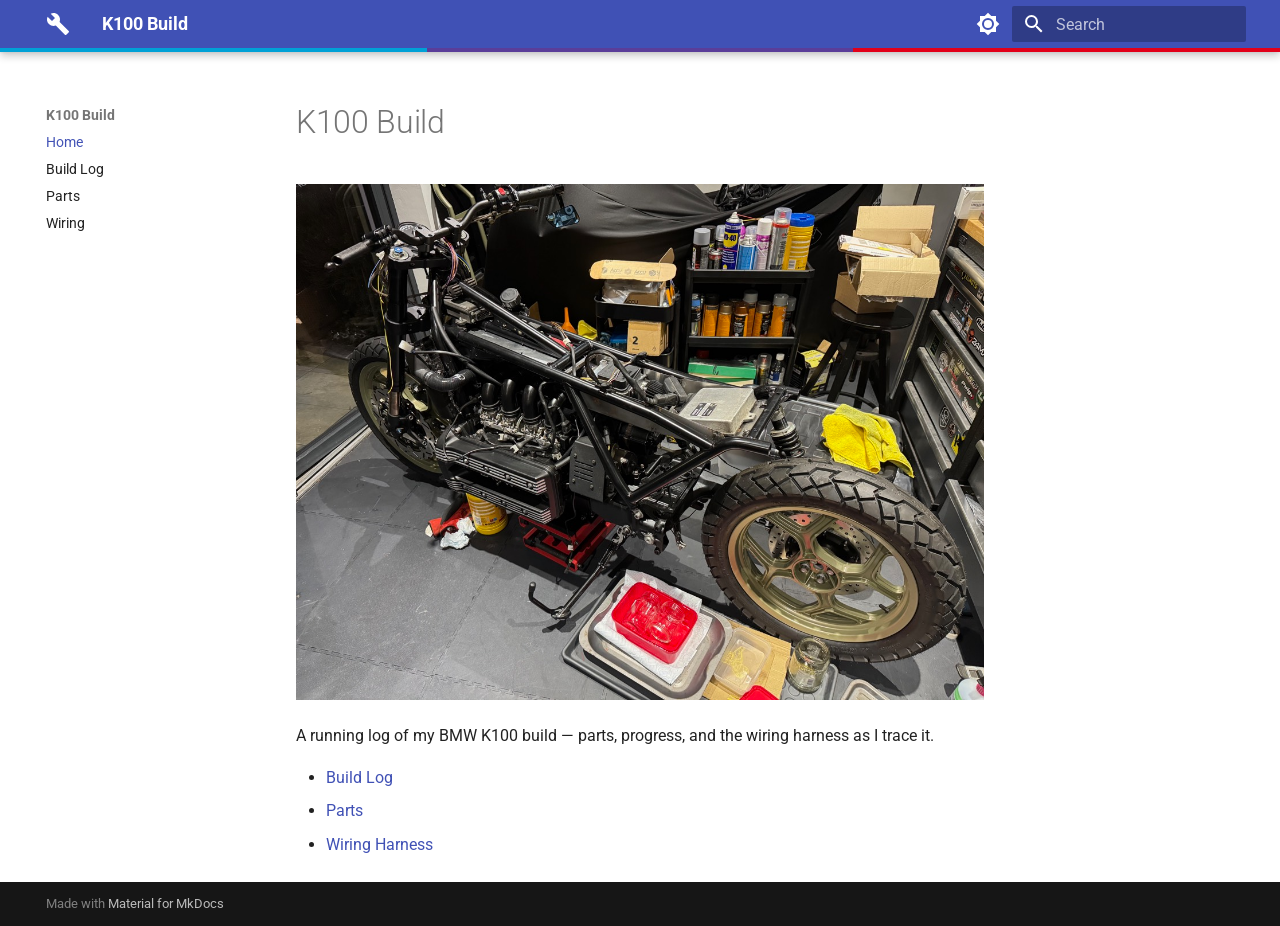
<file: index.html>
<!doctype html>
<html lang="en" class="no-js">
  <head>
    
      <meta charset="utf-8">
      <meta name="viewport" content="width=device-width,initial-scale=1">
      
      
      
      
      
        <link rel="next" href="build-log/">
      
      
        
      
      
      <link rel="icon" href="assets/favicon.svg">
      <meta name="generator" content="mkdocs-1.6.1, mkdocs-material-9.7.7">
    
    
      
        <title>K100 Build</title>
      
    
    
      <link rel="stylesheet" href="assets/stylesheets/main.ec1eaa64.min.css">
      
        
        <link rel="stylesheet" href="assets/stylesheets/palette.ab4e12ef.min.css">
      
      


    
    
      
    
    
      
        
        
        <link rel="preconnect" href="https://fonts.gstatic.com" crossorigin>
        <link rel="stylesheet" href="https://fonts.googleapis.com/css?family=Roboto:300,300i,400,400i,700,700i%7CRoboto+Mono:400,400i,700,700i&display=fallback">
        <style>:root{--md-text-font:"Roboto";--md-code-font:"Roboto Mono"}</style>
      
    
    
      <link rel="stylesheet" href="assets/site.css">
    
      <link rel="stylesheet" href="wiring/wiring.css">
    
    <script>__md_scope=new URL(".",location),__md_hash=e=>[...e].reduce(((e,_)=>(e<<5)-e+_.charCodeAt(0)),0),__md_get=(e,_=localStorage,t=__md_scope)=>JSON.parse(_.getItem(t.pathname+"."+e)),__md_set=(e,_,t=localStorage,a=__md_scope)=>{try{t.setItem(a.pathname+"."+e,JSON.stringify(_))}catch(e){}}</script>
    
      

    
    
  </head>
  
  
    
    
      
    
    
    
    
    <body dir="ltr" data-md-color-scheme="default" data-md-color-primary="indigo" data-md-color-accent="indigo">
  
    
    <input class="md-toggle" data-md-toggle="drawer" type="checkbox" id="__drawer" autocomplete="off">
    <input class="md-toggle" data-md-toggle="search" type="checkbox" id="__search" autocomplete="off">
    <label class="md-overlay" for="__drawer"></label>
    <div data-md-component="skip">
      
        
        <a href="#k100-build" class="md-skip">
          Skip to content
        </a>
      
    </div>
    <div data-md-component="announce">
      
    </div>
    
    
      

  

<header class="md-header md-header--shadow" data-md-component="header">
  <nav class="md-header__inner md-grid" aria-label="Header">
    <a href="." title="K100 Build" class="md-header__button md-logo" aria-label="K100 Build" data-md-component="logo">
      
  
  <svg xmlns="http://www.w3.org/2000/svg" viewBox="0 0 24 24"><path d="m22.7 19-9.1-9.1c.9-2.3.4-5-1.5-6.9-2-2-5-2.4-7.4-1.3L9 6 6 9 1.6 4.7C.4 7.1.9 10.1 2.9 12.1c1.9 1.9 4.6 2.4 6.9 1.5l9.1 9.1c.4.4 1 .4 1.4 0l2.3-2.3c.5-.4.5-1.1.1-1.4"/></svg>

    </a>
    <label class="md-header__button md-icon" for="__drawer">
      
      <svg xmlns="http://www.w3.org/2000/svg" viewBox="0 0 24 24"><path d="M3 6h18v2H3zm0 5h18v2H3zm0 5h18v2H3z"/></svg>
    </label>
    <div class="md-header__title" data-md-component="header-title">
      <div class="md-header__ellipsis">
        <div class="md-header__topic">
          <span class="md-ellipsis">
            K100 Build
          </span>
        </div>
        <div class="md-header__topic" data-md-component="header-topic">
          <span class="md-ellipsis">
            
              Home
            
          </span>
        </div>
      </div>
    </div>
    
      
        <form class="md-header__option" data-md-component="palette">
  
    
    
    
    <input class="md-option" data-md-color-media="" data-md-color-scheme="default" data-md-color-primary="indigo" data-md-color-accent="indigo"  aria-label="Switch to dark mode"  type="radio" name="__palette" id="__palette_0">
    
      <label class="md-header__button md-icon" title="Switch to dark mode" for="__palette_1" hidden>
        <svg xmlns="http://www.w3.org/2000/svg" viewBox="0 0 24 24"><path d="M12 8a4 4 0 0 0-4 4 4 4 0 0 0 4 4 4 4 0 0 0 4-4 4 4 0 0 0-4-4m0 10a6 6 0 0 1-6-6 6 6 0 0 1 6-6 6 6 0 0 1 6 6 6 6 0 0 1-6 6m8-9.31V4h-4.69L12 .69 8.69 4H4v4.69L.69 12 4 15.31V20h4.69L12 23.31 15.31 20H20v-4.69L23.31 12z"/></svg>
      </label>
    
  
    
    
    
    <input class="md-option" data-md-color-media="" data-md-color-scheme="slate" data-md-color-primary="indigo" data-md-color-accent="indigo"  aria-label="Switch to light mode"  type="radio" name="__palette" id="__palette_1">
    
      <label class="md-header__button md-icon" title="Switch to light mode" for="__palette_0" hidden>
        <svg xmlns="http://www.w3.org/2000/svg" viewBox="0 0 24 24"><path d="M12 18c-.89 0-1.74-.2-2.5-.55C11.56 16.5 13 14.42 13 12s-1.44-4.5-3.5-5.45C10.26 6.2 11.11 6 12 6a6 6 0 0 1 6 6 6 6 0 0 1-6 6m8-9.31V4h-4.69L12 .69 8.69 4H4v4.69L.69 12 4 15.31V20h4.69L12 23.31 15.31 20H20v-4.69L23.31 12z"/></svg>
      </label>
    
  
</form>
      
    
    
      <script>var palette=__md_get("__palette");if(palette&&palette.color){if("(prefers-color-scheme)"===palette.color.media){var media=matchMedia("(prefers-color-scheme: light)"),input=document.querySelector(media.matches?"[data-md-color-media='(prefers-color-scheme: light)']":"[data-md-color-media='(prefers-color-scheme: dark)']");palette.color.media=input.getAttribute("data-md-color-media"),palette.color.scheme=input.getAttribute("data-md-color-scheme"),palette.color.primary=input.getAttribute("data-md-color-primary"),palette.color.accent=input.getAttribute("data-md-color-accent")}for(var[key,value]of Object.entries(palette.color))document.body.setAttribute("data-md-color-"+key,value)}</script>
    
    
    
      
      
        <label class="md-header__button md-icon" for="__search">
          
          <svg xmlns="http://www.w3.org/2000/svg" viewBox="0 0 24 24"><path d="M9.5 3A6.5 6.5 0 0 1 16 9.5c0 1.61-.59 3.09-1.56 4.23l.27.27h.79l5 5-1.5 1.5-5-5v-.79l-.27-.27A6.52 6.52 0 0 1 9.5 16 6.5 6.5 0 0 1 3 9.5 6.5 6.5 0 0 1 9.5 3m0 2C7 5 5 7 5 9.5S7 14 9.5 14 14 12 14 9.5 12 5 9.5 5"/></svg>
        </label>
        <div class="md-search" data-md-component="search" role="dialog">
  <label class="md-search__overlay" for="__search"></label>
  <div class="md-search__inner" role="search">
    <form class="md-search__form" name="search">
      <input type="text" class="md-search__input" name="query" aria-label="Search" placeholder="Search" autocapitalize="off" autocorrect="off" autocomplete="off" spellcheck="false" data-md-component="search-query" required>
      <label class="md-search__icon md-icon" for="__search">
        
        <svg xmlns="http://www.w3.org/2000/svg" viewBox="0 0 24 24"><path d="M9.5 3A6.5 6.5 0 0 1 16 9.5c0 1.61-.59 3.09-1.56 4.23l.27.27h.79l5 5-1.5 1.5-5-5v-.79l-.27-.27A6.52 6.52 0 0 1 9.5 16 6.5 6.5 0 0 1 3 9.5 6.5 6.5 0 0 1 9.5 3m0 2C7 5 5 7 5 9.5S7 14 9.5 14 14 12 14 9.5 12 5 9.5 5"/></svg>
        
        <svg xmlns="http://www.w3.org/2000/svg" viewBox="0 0 24 24"><path d="M20 11v2H8l5.5 5.5-1.42 1.42L4.16 12l7.92-7.92L13.5 5.5 8 11z"/></svg>
      </label>
      <nav class="md-search__options" aria-label="Search">
        
        <button type="reset" class="md-search__icon md-icon" title="Clear" aria-label="Clear" tabindex="-1">
          
          <svg xmlns="http://www.w3.org/2000/svg" viewBox="0 0 24 24"><path d="M19 6.41 17.59 5 12 10.59 6.41 5 5 6.41 10.59 12 5 17.59 6.41 19 12 13.41 17.59 19 19 17.59 13.41 12z"/></svg>
        </button>
      </nav>
      
    </form>
    <div class="md-search__output">
      <div class="md-search__scrollwrap" tabindex="0" data-md-scrollfix>
        <div class="md-search-result" data-md-component="search-result">
          <div class="md-search-result__meta">
            Initializing search
          </div>
          <ol class="md-search-result__list" role="presentation"></ol>
        </div>
      </div>
    </div>
  </div>
</div>
      
    
    
  </nav>
  
</header>
    
    <div class="md-container" data-md-component="container">
      
      
        
          
        
      
      <main class="md-main" data-md-component="main">
        <div class="md-main__inner md-grid">
          
            
              
              <div class="md-sidebar md-sidebar--primary" data-md-component="sidebar" data-md-type="navigation" >
                <div class="md-sidebar__scrollwrap">
                  <div class="md-sidebar__inner">
                    



<nav class="md-nav md-nav--primary" aria-label="Navigation" data-md-level="0">
  <label class="md-nav__title" for="__drawer">
    <a href="." title="K100 Build" class="md-nav__button md-logo" aria-label="K100 Build" data-md-component="logo">
      
  
  <svg xmlns="http://www.w3.org/2000/svg" viewBox="0 0 24 24"><path d="m22.7 19-9.1-9.1c.9-2.3.4-5-1.5-6.9-2-2-5-2.4-7.4-1.3L9 6 6 9 1.6 4.7C.4 7.1.9 10.1 2.9 12.1c1.9 1.9 4.6 2.4 6.9 1.5l9.1 9.1c.4.4 1 .4 1.4 0l2.3-2.3c.5-.4.5-1.1.1-1.4"/></svg>

    </a>
    K100 Build
  </label>
  
  <ul class="md-nav__list" data-md-scrollfix>
    
      
      
  
  
    
  
  
  
    <li class="md-nav__item md-nav__item--active">
      
      <input class="md-nav__toggle md-toggle" type="checkbox" id="__toc">
      
      
        
      
      
      <a href="." class="md-nav__link md-nav__link--active">
        
  
  
  <span class="md-ellipsis">
    
  
    Home
  

    
  </span>
  
  

      </a>
      
    </li>
  

    
      
      
  
  
  
  
    <li class="md-nav__item">
      <a href="build-log/" class="md-nav__link">
        
  
  
  <span class="md-ellipsis">
    
  
    Build Log
  

    
  </span>
  
  

      </a>
    </li>
  

    
      
      
  
  
  
  
    <li class="md-nav__item">
      <a href="parts/" class="md-nav__link">
        
  
  
  <span class="md-ellipsis">
    
  
    Parts
  

    
  </span>
  
  

      </a>
    </li>
  

    
      
      
  
  
  
  
    <li class="md-nav__item">
      <a href="wiring/" class="md-nav__link">
        
  
  
  <span class="md-ellipsis">
    
  
    Wiring
  

    
  </span>
  
  

      </a>
    </li>
  

    
  </ul>
</nav>
                  </div>
                </div>
              </div>
            
            
              
              <div class="md-sidebar md-sidebar--secondary" data-md-component="sidebar" data-md-type="toc" >
                <div class="md-sidebar__scrollwrap">
                  <div class="md-sidebar__inner">
                    

<nav class="md-nav md-nav--secondary" aria-label="Table of contents">
  
  
  
    
  
  
</nav>
                  </div>
                </div>
              </div>
            
          
          
            <div class="md-content" data-md-component="content">
              
              <article class="md-content__inner md-typeset">
                
                  



<h1 id="k100-build">K100 Build</h1>
<p><img alt="The K100" src="assets/k100-base.jpeg" /></p>
<p>A running log of my BMW K100 build — parts, progress, and the wiring
harness as I trace it.</p>
<ul>
<li><a href="build-log/">Build Log</a></li>
<li><a href="parts/">Parts</a></li>
<li><a href="wiring/">Wiring Harness</a></li>
</ul>












                
              </article>
            </div>
          
          
<script>var target=document.getElementById(location.hash.slice(1));target&&target.name&&(target.checked=target.name.startsWith("__tabbed_"))</script>
        </div>
        
      </main>
      
        <footer class="md-footer">
  
  <div class="md-footer-meta md-typeset">
    <div class="md-footer-meta__inner md-grid">
      <div class="md-copyright">
  
  
    Made with
    <a href="https://squidfunk.github.io/mkdocs-material/" target="_blank" rel="noopener">
      Material for MkDocs
    </a>
  
</div>
      
    </div>
  </div>
</footer>
      
    </div>
    <div class="md-dialog" data-md-component="dialog">
      <div class="md-dialog__inner md-typeset"></div>
    </div>
    
    
    
      
      
      <script id="__config" type="application/json">{"annotate": null, "base": ".", "features": [], "search": "assets/javascripts/workers/search.2c215733.min.js", "tags": null, "translations": {"clipboard.copied": "Copied to clipboard", "clipboard.copy": "Copy to clipboard", "search.result.more.one": "1 more on this page", "search.result.more.other": "# more on this page", "search.result.none": "No matching documents", "search.result.one": "1 matching document", "search.result.other": "# matching documents", "search.result.placeholder": "Type to start searching", "search.result.term.missing": "Missing", "select.version": "Select version"}, "version": null}</script>
    
    
      <script src="assets/javascripts/bundle.d7400e89.min.js"></script>
      
        <script src="wiring/wiring.js"></script>
      
    
  </body>
</html>
</file>
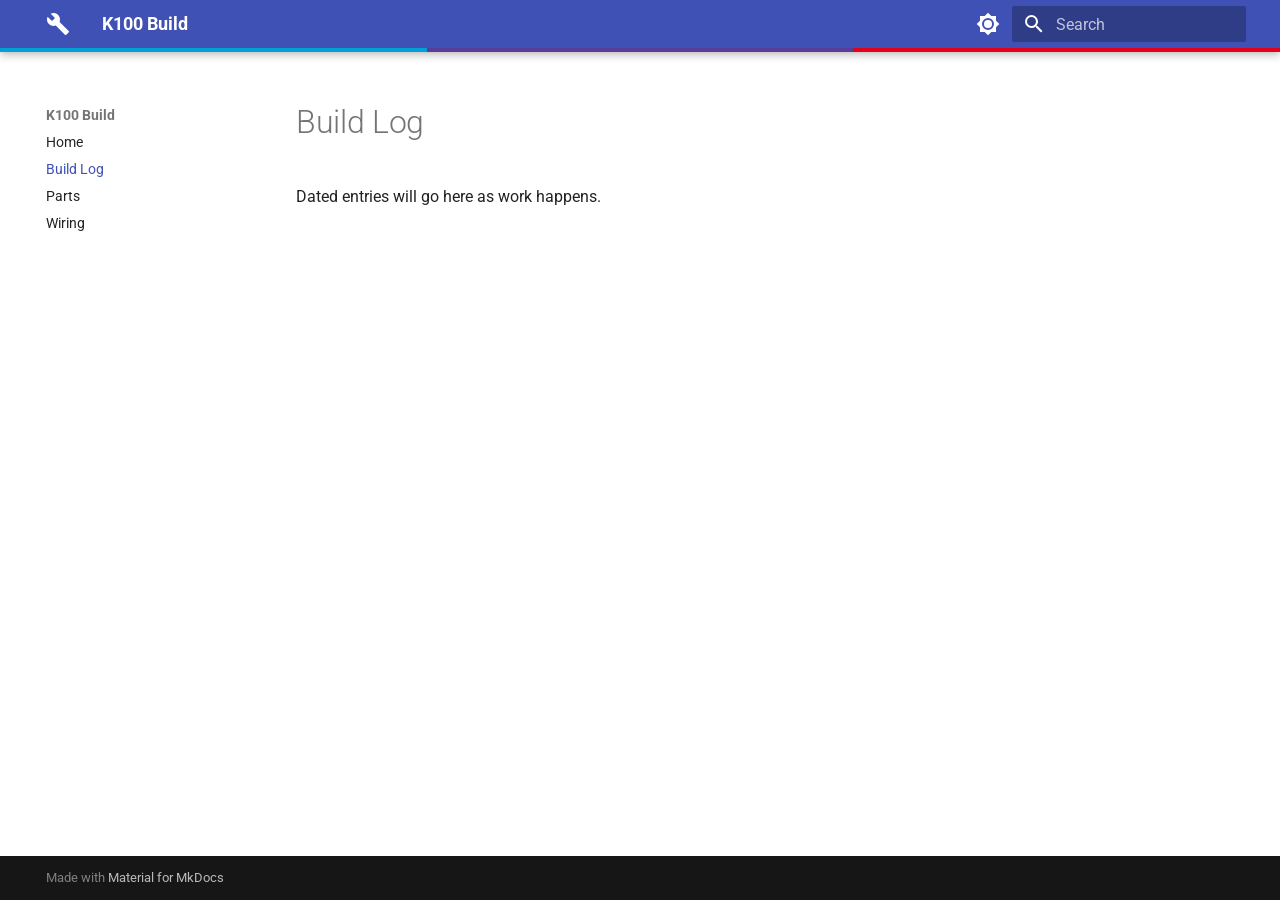
<file: build-log/index.html>
<!doctype html>
<html lang="en" class="no-js">
  <head>
    
      <meta charset="utf-8">
      <meta name="viewport" content="width=device-width,initial-scale=1">
      
      
      
      
        <link rel="prev" href="..">
      
      
        <link rel="next" href="../parts/">
      
      
        
      
      
      <link rel="icon" href="../assets/favicon.svg">
      <meta name="generator" content="mkdocs-1.6.1, mkdocs-material-9.7.7">
    
    
      
        <title>Build Log - K100 Build</title>
      
    
    
      <link rel="stylesheet" href="../assets/stylesheets/main.ec1eaa64.min.css">
      
        
        <link rel="stylesheet" href="../assets/stylesheets/palette.ab4e12ef.min.css">
      
      


    
    
      
    
    
      
        
        
        <link rel="preconnect" href="https://fonts.gstatic.com" crossorigin>
        <link rel="stylesheet" href="https://fonts.googleapis.com/css?family=Roboto:300,300i,400,400i,700,700i%7CRoboto+Mono:400,400i,700,700i&display=fallback">
        <style>:root{--md-text-font:"Roboto";--md-code-font:"Roboto Mono"}</style>
      
    
    
      <link rel="stylesheet" href="../assets/site.css">
    
      <link rel="stylesheet" href="../wiring/wiring.css">
    
    <script>__md_scope=new URL("..",location),__md_hash=e=>[...e].reduce(((e,_)=>(e<<5)-e+_.charCodeAt(0)),0),__md_get=(e,_=localStorage,t=__md_scope)=>JSON.parse(_.getItem(t.pathname+"."+e)),__md_set=(e,_,t=localStorage,a=__md_scope)=>{try{t.setItem(a.pathname+"."+e,JSON.stringify(_))}catch(e){}}</script>
    
      

    
    
  </head>
  
  
    
    
      
    
    
    
    
    <body dir="ltr" data-md-color-scheme="default" data-md-color-primary="indigo" data-md-color-accent="indigo">
  
    
    <input class="md-toggle" data-md-toggle="drawer" type="checkbox" id="__drawer" autocomplete="off">
    <input class="md-toggle" data-md-toggle="search" type="checkbox" id="__search" autocomplete="off">
    <label class="md-overlay" for="__drawer"></label>
    <div data-md-component="skip">
      
        
        <a href="#build-log" class="md-skip">
          Skip to content
        </a>
      
    </div>
    <div data-md-component="announce">
      
    </div>
    
    
      

  

<header class="md-header md-header--shadow" data-md-component="header">
  <nav class="md-header__inner md-grid" aria-label="Header">
    <a href=".." title="K100 Build" class="md-header__button md-logo" aria-label="K100 Build" data-md-component="logo">
      
  
  <svg xmlns="http://www.w3.org/2000/svg" viewBox="0 0 24 24"><path d="m22.7 19-9.1-9.1c.9-2.3.4-5-1.5-6.9-2-2-5-2.4-7.4-1.3L9 6 6 9 1.6 4.7C.4 7.1.9 10.1 2.9 12.1c1.9 1.9 4.6 2.4 6.9 1.5l9.1 9.1c.4.4 1 .4 1.4 0l2.3-2.3c.5-.4.5-1.1.1-1.4"/></svg>

    </a>
    <label class="md-header__button md-icon" for="__drawer">
      
      <svg xmlns="http://www.w3.org/2000/svg" viewBox="0 0 24 24"><path d="M3 6h18v2H3zm0 5h18v2H3zm0 5h18v2H3z"/></svg>
    </label>
    <div class="md-header__title" data-md-component="header-title">
      <div class="md-header__ellipsis">
        <div class="md-header__topic">
          <span class="md-ellipsis">
            K100 Build
          </span>
        </div>
        <div class="md-header__topic" data-md-component="header-topic">
          <span class="md-ellipsis">
            
              Build Log
            
          </span>
        </div>
      </div>
    </div>
    
      
        <form class="md-header__option" data-md-component="palette">
  
    
    
    
    <input class="md-option" data-md-color-media="" data-md-color-scheme="default" data-md-color-primary="indigo" data-md-color-accent="indigo"  aria-label="Switch to dark mode"  type="radio" name="__palette" id="__palette_0">
    
      <label class="md-header__button md-icon" title="Switch to dark mode" for="__palette_1" hidden>
        <svg xmlns="http://www.w3.org/2000/svg" viewBox="0 0 24 24"><path d="M12 8a4 4 0 0 0-4 4 4 4 0 0 0 4 4 4 4 0 0 0 4-4 4 4 0 0 0-4-4m0 10a6 6 0 0 1-6-6 6 6 0 0 1 6-6 6 6 0 0 1 6 6 6 6 0 0 1-6 6m8-9.31V4h-4.69L12 .69 8.69 4H4v4.69L.69 12 4 15.31V20h4.69L12 23.31 15.31 20H20v-4.69L23.31 12z"/></svg>
      </label>
    
  
    
    
    
    <input class="md-option" data-md-color-media="" data-md-color-scheme="slate" data-md-color-primary="indigo" data-md-color-accent="indigo"  aria-label="Switch to light mode"  type="radio" name="__palette" id="__palette_1">
    
      <label class="md-header__button md-icon" title="Switch to light mode" for="__palette_0" hidden>
        <svg xmlns="http://www.w3.org/2000/svg" viewBox="0 0 24 24"><path d="M12 18c-.89 0-1.74-.2-2.5-.55C11.56 16.5 13 14.42 13 12s-1.44-4.5-3.5-5.45C10.26 6.2 11.11 6 12 6a6 6 0 0 1 6 6 6 6 0 0 1-6 6m8-9.31V4h-4.69L12 .69 8.69 4H4v4.69L.69 12 4 15.31V20h4.69L12 23.31 15.31 20H20v-4.69L23.31 12z"/></svg>
      </label>
    
  
</form>
      
    
    
      <script>var palette=__md_get("__palette");if(palette&&palette.color){if("(prefers-color-scheme)"===palette.color.media){var media=matchMedia("(prefers-color-scheme: light)"),input=document.querySelector(media.matches?"[data-md-color-media='(prefers-color-scheme: light)']":"[data-md-color-media='(prefers-color-scheme: dark)']");palette.color.media=input.getAttribute("data-md-color-media"),palette.color.scheme=input.getAttribute("data-md-color-scheme"),palette.color.primary=input.getAttribute("data-md-color-primary"),palette.color.accent=input.getAttribute("data-md-color-accent")}for(var[key,value]of Object.entries(palette.color))document.body.setAttribute("data-md-color-"+key,value)}</script>
    
    
    
      
      
        <label class="md-header__button md-icon" for="__search">
          
          <svg xmlns="http://www.w3.org/2000/svg" viewBox="0 0 24 24"><path d="M9.5 3A6.5 6.5 0 0 1 16 9.5c0 1.61-.59 3.09-1.56 4.23l.27.27h.79l5 5-1.5 1.5-5-5v-.79l-.27-.27A6.52 6.52 0 0 1 9.5 16 6.5 6.5 0 0 1 3 9.5 6.5 6.5 0 0 1 9.5 3m0 2C7 5 5 7 5 9.5S7 14 9.5 14 14 12 14 9.5 12 5 9.5 5"/></svg>
        </label>
        <div class="md-search" data-md-component="search" role="dialog">
  <label class="md-search__overlay" for="__search"></label>
  <div class="md-search__inner" role="search">
    <form class="md-search__form" name="search">
      <input type="text" class="md-search__input" name="query" aria-label="Search" placeholder="Search" autocapitalize="off" autocorrect="off" autocomplete="off" spellcheck="false" data-md-component="search-query" required>
      <label class="md-search__icon md-icon" for="__search">
        
        <svg xmlns="http://www.w3.org/2000/svg" viewBox="0 0 24 24"><path d="M9.5 3A6.5 6.5 0 0 1 16 9.5c0 1.61-.59 3.09-1.56 4.23l.27.27h.79l5 5-1.5 1.5-5-5v-.79l-.27-.27A6.52 6.52 0 0 1 9.5 16 6.5 6.5 0 0 1 3 9.5 6.5 6.5 0 0 1 9.5 3m0 2C7 5 5 7 5 9.5S7 14 9.5 14 14 12 14 9.5 12 5 9.5 5"/></svg>
        
        <svg xmlns="http://www.w3.org/2000/svg" viewBox="0 0 24 24"><path d="M20 11v2H8l5.5 5.5-1.42 1.42L4.16 12l7.92-7.92L13.5 5.5 8 11z"/></svg>
      </label>
      <nav class="md-search__options" aria-label="Search">
        
        <button type="reset" class="md-search__icon md-icon" title="Clear" aria-label="Clear" tabindex="-1">
          
          <svg xmlns="http://www.w3.org/2000/svg" viewBox="0 0 24 24"><path d="M19 6.41 17.59 5 12 10.59 6.41 5 5 6.41 10.59 12 5 17.59 6.41 19 12 13.41 17.59 19 19 17.59 13.41 12z"/></svg>
        </button>
      </nav>
      
    </form>
    <div class="md-search__output">
      <div class="md-search__scrollwrap" tabindex="0" data-md-scrollfix>
        <div class="md-search-result" data-md-component="search-result">
          <div class="md-search-result__meta">
            Initializing search
          </div>
          <ol class="md-search-result__list" role="presentation"></ol>
        </div>
      </div>
    </div>
  </div>
</div>
      
    
    
  </nav>
  
</header>
    
    <div class="md-container" data-md-component="container">
      
      
        
          
        
      
      <main class="md-main" data-md-component="main">
        <div class="md-main__inner md-grid">
          
            
              
              <div class="md-sidebar md-sidebar--primary" data-md-component="sidebar" data-md-type="navigation" >
                <div class="md-sidebar__scrollwrap">
                  <div class="md-sidebar__inner">
                    



<nav class="md-nav md-nav--primary" aria-label="Navigation" data-md-level="0">
  <label class="md-nav__title" for="__drawer">
    <a href=".." title="K100 Build" class="md-nav__button md-logo" aria-label="K100 Build" data-md-component="logo">
      
  
  <svg xmlns="http://www.w3.org/2000/svg" viewBox="0 0 24 24"><path d="m22.7 19-9.1-9.1c.9-2.3.4-5-1.5-6.9-2-2-5-2.4-7.4-1.3L9 6 6 9 1.6 4.7C.4 7.1.9 10.1 2.9 12.1c1.9 1.9 4.6 2.4 6.9 1.5l9.1 9.1c.4.4 1 .4 1.4 0l2.3-2.3c.5-.4.5-1.1.1-1.4"/></svg>

    </a>
    K100 Build
  </label>
  
  <ul class="md-nav__list" data-md-scrollfix>
    
      
      
  
  
  
  
    <li class="md-nav__item">
      <a href=".." class="md-nav__link">
        
  
  
  <span class="md-ellipsis">
    
  
    Home
  

    
  </span>
  
  

      </a>
    </li>
  

    
      
      
  
  
    
  
  
  
    <li class="md-nav__item md-nav__item--active">
      
      <input class="md-nav__toggle md-toggle" type="checkbox" id="__toc">
      
      
        
      
      
      <a href="./" class="md-nav__link md-nav__link--active">
        
  
  
  <span class="md-ellipsis">
    
  
    Build Log
  

    
  </span>
  
  

      </a>
      
    </li>
  

    
      
      
  
  
  
  
    <li class="md-nav__item">
      <a href="../parts/" class="md-nav__link">
        
  
  
  <span class="md-ellipsis">
    
  
    Parts
  

    
  </span>
  
  

      </a>
    </li>
  

    
      
      
  
  
  
  
    <li class="md-nav__item">
      <a href="../wiring/" class="md-nav__link">
        
  
  
  <span class="md-ellipsis">
    
  
    Wiring
  

    
  </span>
  
  

      </a>
    </li>
  

    
  </ul>
</nav>
                  </div>
                </div>
              </div>
            
            
              
              <div class="md-sidebar md-sidebar--secondary" data-md-component="sidebar" data-md-type="toc" >
                <div class="md-sidebar__scrollwrap">
                  <div class="md-sidebar__inner">
                    

<nav class="md-nav md-nav--secondary" aria-label="Table of contents">
  
  
  
    
  
  
</nav>
                  </div>
                </div>
              </div>
            
          
          
            <div class="md-content" data-md-component="content">
              
              <article class="md-content__inner md-typeset">
                
                  



<h1 id="build-log">Build Log</h1>
<p>Dated entries will go here as work happens.</p>












                
              </article>
            </div>
          
          
<script>var target=document.getElementById(location.hash.slice(1));target&&target.name&&(target.checked=target.name.startsWith("__tabbed_"))</script>
        </div>
        
      </main>
      
        <footer class="md-footer">
  
  <div class="md-footer-meta md-typeset">
    <div class="md-footer-meta__inner md-grid">
      <div class="md-copyright">
  
  
    Made with
    <a href="https://squidfunk.github.io/mkdocs-material/" target="_blank" rel="noopener">
      Material for MkDocs
    </a>
  
</div>
      
    </div>
  </div>
</footer>
      
    </div>
    <div class="md-dialog" data-md-component="dialog">
      <div class="md-dialog__inner md-typeset"></div>
    </div>
    
    
    
      
      
      <script id="__config" type="application/json">{"annotate": null, "base": "..", "features": [], "search": "../assets/javascripts/workers/search.2c215733.min.js", "tags": null, "translations": {"clipboard.copied": "Copied to clipboard", "clipboard.copy": "Copy to clipboard", "search.result.more.one": "1 more on this page", "search.result.more.other": "# more on this page", "search.result.none": "No matching documents", "search.result.one": "1 matching document", "search.result.other": "# matching documents", "search.result.placeholder": "Type to start searching", "search.result.term.missing": "Missing", "select.version": "Select version"}, "version": null}</script>
    
    
      <script src="../assets/javascripts/bundle.d7400e89.min.js"></script>
      
        <script src="../wiring/wiring.js"></script>
      
    
  </body>
</html>
</file>
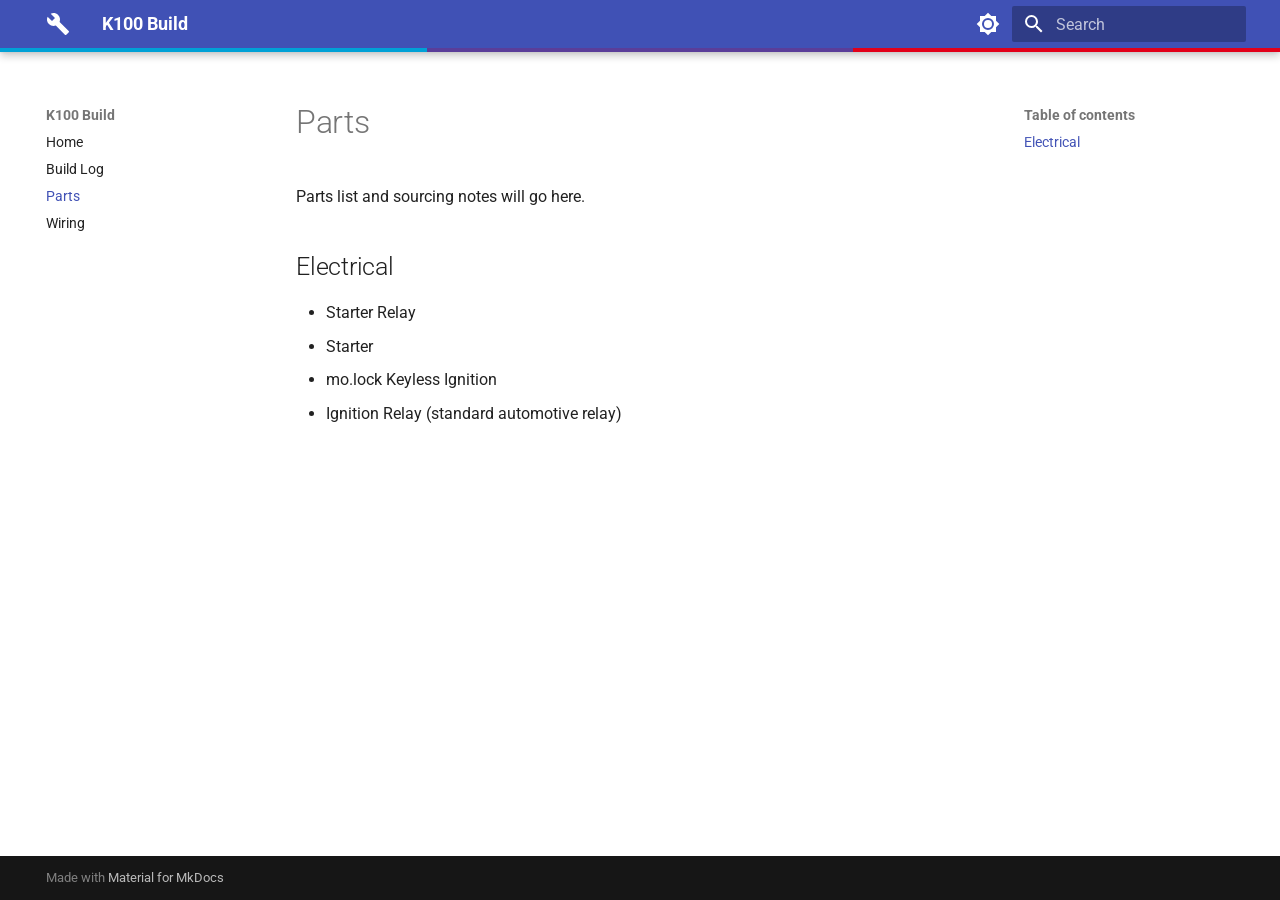
<file: parts/index.html>
<!doctype html>
<html lang="en" class="no-js">
  <head>
    
      <meta charset="utf-8">
      <meta name="viewport" content="width=device-width,initial-scale=1">
      
      
      
      
        <link rel="prev" href="../build-log/">
      
      
        <link rel="next" href="../wiring/">
      
      
        
      
      
      <link rel="icon" href="../assets/favicon.svg">
      <meta name="generator" content="mkdocs-1.6.1, mkdocs-material-9.7.7">
    
    
      
        <title>Parts - K100 Build</title>
      
    
    
      <link rel="stylesheet" href="../assets/stylesheets/main.ec1eaa64.min.css">
      
        
        <link rel="stylesheet" href="../assets/stylesheets/palette.ab4e12ef.min.css">
      
      


    
    
      
    
    
      
        
        
        <link rel="preconnect" href="https://fonts.gstatic.com" crossorigin>
        <link rel="stylesheet" href="https://fonts.googleapis.com/css?family=Roboto:300,300i,400,400i,700,700i%7CRoboto+Mono:400,400i,700,700i&display=fallback">
        <style>:root{--md-text-font:"Roboto";--md-code-font:"Roboto Mono"}</style>
      
    
    
      <link rel="stylesheet" href="../assets/site.css">
    
      <link rel="stylesheet" href="../wiring/wiring.css">
    
    <script>__md_scope=new URL("..",location),__md_hash=e=>[...e].reduce(((e,_)=>(e<<5)-e+_.charCodeAt(0)),0),__md_get=(e,_=localStorage,t=__md_scope)=>JSON.parse(_.getItem(t.pathname+"."+e)),__md_set=(e,_,t=localStorage,a=__md_scope)=>{try{t.setItem(a.pathname+"."+e,JSON.stringify(_))}catch(e){}}</script>
    
      

    
    
  </head>
  
  
    
    
      
    
    
    
    
    <body dir="ltr" data-md-color-scheme="default" data-md-color-primary="indigo" data-md-color-accent="indigo">
  
    
    <input class="md-toggle" data-md-toggle="drawer" type="checkbox" id="__drawer" autocomplete="off">
    <input class="md-toggle" data-md-toggle="search" type="checkbox" id="__search" autocomplete="off">
    <label class="md-overlay" for="__drawer"></label>
    <div data-md-component="skip">
      
        
        <a href="#parts" class="md-skip">
          Skip to content
        </a>
      
    </div>
    <div data-md-component="announce">
      
    </div>
    
    
      

  

<header class="md-header md-header--shadow" data-md-component="header">
  <nav class="md-header__inner md-grid" aria-label="Header">
    <a href=".." title="K100 Build" class="md-header__button md-logo" aria-label="K100 Build" data-md-component="logo">
      
  
  <svg xmlns="http://www.w3.org/2000/svg" viewBox="0 0 24 24"><path d="m22.7 19-9.1-9.1c.9-2.3.4-5-1.5-6.9-2-2-5-2.4-7.4-1.3L9 6 6 9 1.6 4.7C.4 7.1.9 10.1 2.9 12.1c1.9 1.9 4.6 2.4 6.9 1.5l9.1 9.1c.4.4 1 .4 1.4 0l2.3-2.3c.5-.4.5-1.1.1-1.4"/></svg>

    </a>
    <label class="md-header__button md-icon" for="__drawer">
      
      <svg xmlns="http://www.w3.org/2000/svg" viewBox="0 0 24 24"><path d="M3 6h18v2H3zm0 5h18v2H3zm0 5h18v2H3z"/></svg>
    </label>
    <div class="md-header__title" data-md-component="header-title">
      <div class="md-header__ellipsis">
        <div class="md-header__topic">
          <span class="md-ellipsis">
            K100 Build
          </span>
        </div>
        <div class="md-header__topic" data-md-component="header-topic">
          <span class="md-ellipsis">
            
              Parts
            
          </span>
        </div>
      </div>
    </div>
    
      
        <form class="md-header__option" data-md-component="palette">
  
    
    
    
    <input class="md-option" data-md-color-media="" data-md-color-scheme="default" data-md-color-primary="indigo" data-md-color-accent="indigo"  aria-label="Switch to dark mode"  type="radio" name="__palette" id="__palette_0">
    
      <label class="md-header__button md-icon" title="Switch to dark mode" for="__palette_1" hidden>
        <svg xmlns="http://www.w3.org/2000/svg" viewBox="0 0 24 24"><path d="M12 8a4 4 0 0 0-4 4 4 4 0 0 0 4 4 4 4 0 0 0 4-4 4 4 0 0 0-4-4m0 10a6 6 0 0 1-6-6 6 6 0 0 1 6-6 6 6 0 0 1 6 6 6 6 0 0 1-6 6m8-9.31V4h-4.69L12 .69 8.69 4H4v4.69L.69 12 4 15.31V20h4.69L12 23.31 15.31 20H20v-4.69L23.31 12z"/></svg>
      </label>
    
  
    
    
    
    <input class="md-option" data-md-color-media="" data-md-color-scheme="slate" data-md-color-primary="indigo" data-md-color-accent="indigo"  aria-label="Switch to light mode"  type="radio" name="__palette" id="__palette_1">
    
      <label class="md-header__button md-icon" title="Switch to light mode" for="__palette_0" hidden>
        <svg xmlns="http://www.w3.org/2000/svg" viewBox="0 0 24 24"><path d="M12 18c-.89 0-1.74-.2-2.5-.55C11.56 16.5 13 14.42 13 12s-1.44-4.5-3.5-5.45C10.26 6.2 11.11 6 12 6a6 6 0 0 1 6 6 6 6 0 0 1-6 6m8-9.31V4h-4.69L12 .69 8.69 4H4v4.69L.69 12 4 15.31V20h4.69L12 23.31 15.31 20H20v-4.69L23.31 12z"/></svg>
      </label>
    
  
</form>
      
    
    
      <script>var palette=__md_get("__palette");if(palette&&palette.color){if("(prefers-color-scheme)"===palette.color.media){var media=matchMedia("(prefers-color-scheme: light)"),input=document.querySelector(media.matches?"[data-md-color-media='(prefers-color-scheme: light)']":"[data-md-color-media='(prefers-color-scheme: dark)']");palette.color.media=input.getAttribute("data-md-color-media"),palette.color.scheme=input.getAttribute("data-md-color-scheme"),palette.color.primary=input.getAttribute("data-md-color-primary"),palette.color.accent=input.getAttribute("data-md-color-accent")}for(var[key,value]of Object.entries(palette.color))document.body.setAttribute("data-md-color-"+key,value)}</script>
    
    
    
      
      
        <label class="md-header__button md-icon" for="__search">
          
          <svg xmlns="http://www.w3.org/2000/svg" viewBox="0 0 24 24"><path d="M9.5 3A6.5 6.5 0 0 1 16 9.5c0 1.61-.59 3.09-1.56 4.23l.27.27h.79l5 5-1.5 1.5-5-5v-.79l-.27-.27A6.52 6.52 0 0 1 9.5 16 6.5 6.5 0 0 1 3 9.5 6.5 6.5 0 0 1 9.5 3m0 2C7 5 5 7 5 9.5S7 14 9.5 14 14 12 14 9.5 12 5 9.5 5"/></svg>
        </label>
        <div class="md-search" data-md-component="search" role="dialog">
  <label class="md-search__overlay" for="__search"></label>
  <div class="md-search__inner" role="search">
    <form class="md-search__form" name="search">
      <input type="text" class="md-search__input" name="query" aria-label="Search" placeholder="Search" autocapitalize="off" autocorrect="off" autocomplete="off" spellcheck="false" data-md-component="search-query" required>
      <label class="md-search__icon md-icon" for="__search">
        
        <svg xmlns="http://www.w3.org/2000/svg" viewBox="0 0 24 24"><path d="M9.5 3A6.5 6.5 0 0 1 16 9.5c0 1.61-.59 3.09-1.56 4.23l.27.27h.79l5 5-1.5 1.5-5-5v-.79l-.27-.27A6.52 6.52 0 0 1 9.5 16 6.5 6.5 0 0 1 3 9.5 6.5 6.5 0 0 1 9.5 3m0 2C7 5 5 7 5 9.5S7 14 9.5 14 14 12 14 9.5 12 5 9.5 5"/></svg>
        
        <svg xmlns="http://www.w3.org/2000/svg" viewBox="0 0 24 24"><path d="M20 11v2H8l5.5 5.5-1.42 1.42L4.16 12l7.92-7.92L13.5 5.5 8 11z"/></svg>
      </label>
      <nav class="md-search__options" aria-label="Search">
        
        <button type="reset" class="md-search__icon md-icon" title="Clear" aria-label="Clear" tabindex="-1">
          
          <svg xmlns="http://www.w3.org/2000/svg" viewBox="0 0 24 24"><path d="M19 6.41 17.59 5 12 10.59 6.41 5 5 6.41 10.59 12 5 17.59 6.41 19 12 13.41 17.59 19 19 17.59 13.41 12z"/></svg>
        </button>
      </nav>
      
    </form>
    <div class="md-search__output">
      <div class="md-search__scrollwrap" tabindex="0" data-md-scrollfix>
        <div class="md-search-result" data-md-component="search-result">
          <div class="md-search-result__meta">
            Initializing search
          </div>
          <ol class="md-search-result__list" role="presentation"></ol>
        </div>
      </div>
    </div>
  </div>
</div>
      
    
    
  </nav>
  
</header>
    
    <div class="md-container" data-md-component="container">
      
      
        
          
        
      
      <main class="md-main" data-md-component="main">
        <div class="md-main__inner md-grid">
          
            
              
              <div class="md-sidebar md-sidebar--primary" data-md-component="sidebar" data-md-type="navigation" >
                <div class="md-sidebar__scrollwrap">
                  <div class="md-sidebar__inner">
                    



<nav class="md-nav md-nav--primary" aria-label="Navigation" data-md-level="0">
  <label class="md-nav__title" for="__drawer">
    <a href=".." title="K100 Build" class="md-nav__button md-logo" aria-label="K100 Build" data-md-component="logo">
      
  
  <svg xmlns="http://www.w3.org/2000/svg" viewBox="0 0 24 24"><path d="m22.7 19-9.1-9.1c.9-2.3.4-5-1.5-6.9-2-2-5-2.4-7.4-1.3L9 6 6 9 1.6 4.7C.4 7.1.9 10.1 2.9 12.1c1.9 1.9 4.6 2.4 6.9 1.5l9.1 9.1c.4.4 1 .4 1.4 0l2.3-2.3c.5-.4.5-1.1.1-1.4"/></svg>

    </a>
    K100 Build
  </label>
  
  <ul class="md-nav__list" data-md-scrollfix>
    
      
      
  
  
  
  
    <li class="md-nav__item">
      <a href=".." class="md-nav__link">
        
  
  
  <span class="md-ellipsis">
    
  
    Home
  

    
  </span>
  
  

      </a>
    </li>
  

    
      
      
  
  
  
  
    <li class="md-nav__item">
      <a href="../build-log/" class="md-nav__link">
        
  
  
  <span class="md-ellipsis">
    
  
    Build Log
  

    
  </span>
  
  

      </a>
    </li>
  

    
      
      
  
  
    
  
  
  
    <li class="md-nav__item md-nav__item--active">
      
      <input class="md-nav__toggle md-toggle" type="checkbox" id="__toc">
      
      
        
      
      
        <label class="md-nav__link md-nav__link--active" for="__toc">
          
  
  
  <span class="md-ellipsis">
    
  
    Parts
  

    
  </span>
  
  

          <span class="md-nav__icon md-icon"></span>
        </label>
      
      <a href="./" class="md-nav__link md-nav__link--active">
        
  
  
  <span class="md-ellipsis">
    
  
    Parts
  

    
  </span>
  
  

      </a>
      
        

<nav class="md-nav md-nav--secondary" aria-label="Table of contents">
  
  
  
    
  
  
    <label class="md-nav__title" for="__toc">
      <span class="md-nav__icon md-icon"></span>
      Table of contents
    </label>
    <ul class="md-nav__list" data-md-component="toc" data-md-scrollfix>
      
        <li class="md-nav__item">
  <a href="#electrical" class="md-nav__link">
    <span class="md-ellipsis">
      
        Electrical
      
    </span>
  </a>
  
</li>
      
    </ul>
  
</nav>
      
    </li>
  

    
      
      
  
  
  
  
    <li class="md-nav__item">
      <a href="../wiring/" class="md-nav__link">
        
  
  
  <span class="md-ellipsis">
    
  
    Wiring
  

    
  </span>
  
  

      </a>
    </li>
  

    
  </ul>
</nav>
                  </div>
                </div>
              </div>
            
            
              
              <div class="md-sidebar md-sidebar--secondary" data-md-component="sidebar" data-md-type="toc" >
                <div class="md-sidebar__scrollwrap">
                  <div class="md-sidebar__inner">
                    

<nav class="md-nav md-nav--secondary" aria-label="Table of contents">
  
  
  
    
  
  
    <label class="md-nav__title" for="__toc">
      <span class="md-nav__icon md-icon"></span>
      Table of contents
    </label>
    <ul class="md-nav__list" data-md-component="toc" data-md-scrollfix>
      
        <li class="md-nav__item">
  <a href="#electrical" class="md-nav__link">
    <span class="md-ellipsis">
      
        Electrical
      
    </span>
  </a>
  
</li>
      
    </ul>
  
</nav>
                  </div>
                </div>
              </div>
            
          
          
            <div class="md-content" data-md-component="content">
              
              <article class="md-content__inner md-typeset">
                
                  



<h1 id="parts">Parts</h1>
<p>Parts list and sourcing notes will go here.</p>
<h2 id="electrical">Electrical</h2>
<ul>
<li>Starter Relay</li>
<li>Starter</li>
<li>mo.lock Keyless Ignition</li>
<li>Ignition Relay (standard automotive relay)</li>
</ul>












                
              </article>
            </div>
          
          
<script>var target=document.getElementById(location.hash.slice(1));target&&target.name&&(target.checked=target.name.startsWith("__tabbed_"))</script>
        </div>
        
      </main>
      
        <footer class="md-footer">
  
  <div class="md-footer-meta md-typeset">
    <div class="md-footer-meta__inner md-grid">
      <div class="md-copyright">
  
  
    Made with
    <a href="https://squidfunk.github.io/mkdocs-material/" target="_blank" rel="noopener">
      Material for MkDocs
    </a>
  
</div>
      
    </div>
  </div>
</footer>
      
    </div>
    <div class="md-dialog" data-md-component="dialog">
      <div class="md-dialog__inner md-typeset"></div>
    </div>
    
    
    
      
      
      <script id="__config" type="application/json">{"annotate": null, "base": "..", "features": [], "search": "../assets/javascripts/workers/search.2c215733.min.js", "tags": null, "translations": {"clipboard.copied": "Copied to clipboard", "clipboard.copy": "Copy to clipboard", "search.result.more.one": "1 more on this page", "search.result.more.other": "# more on this page", "search.result.none": "No matching documents", "search.result.one": "1 matching document", "search.result.other": "# matching documents", "search.result.placeholder": "Type to start searching", "search.result.term.missing": "Missing", "select.version": "Select version"}, "version": null}</script>
    
    
      <script src="../assets/javascripts/bundle.d7400e89.min.js"></script>
      
        <script src="../wiring/wiring.js"></script>
      
    
  </body>
</html>
</file>
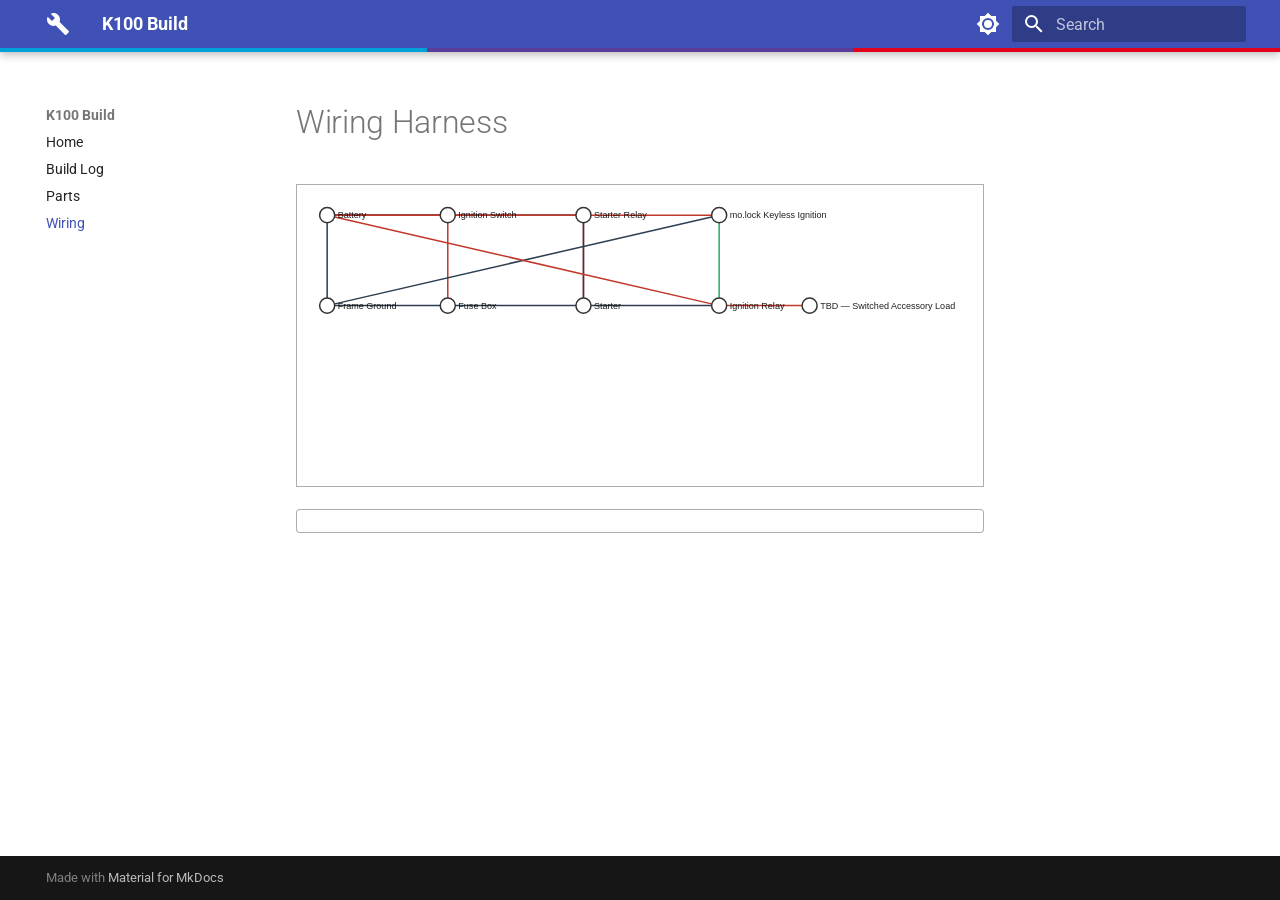
<file: wiring/index.html>
<!doctype html>
<html lang="en" class="no-js">
  <head>
    
      <meta charset="utf-8">
      <meta name="viewport" content="width=device-width,initial-scale=1">
      
      
      
      
        <link rel="prev" href="../parts/">
      
      
      
        
      
      
      <link rel="icon" href="../assets/favicon.svg">
      <meta name="generator" content="mkdocs-1.6.1, mkdocs-material-9.7.7">
    
    
      
        <title>Wiring - K100 Build</title>
      
    
    
      <link rel="stylesheet" href="../assets/stylesheets/main.ec1eaa64.min.css">
      
        
        <link rel="stylesheet" href="../assets/stylesheets/palette.ab4e12ef.min.css">
      
      


    
    
      
    
    
      
        
        
        <link rel="preconnect" href="https://fonts.gstatic.com" crossorigin>
        <link rel="stylesheet" href="https://fonts.googleapis.com/css?family=Roboto:300,300i,400,400i,700,700i%7CRoboto+Mono:400,400i,700,700i&display=fallback">
        <style>:root{--md-text-font:"Roboto";--md-code-font:"Roboto Mono"}</style>
      
    
    
      <link rel="stylesheet" href="../assets/site.css">
    
      <link rel="stylesheet" href="wiring.css">
    
    <script>__md_scope=new URL("..",location),__md_hash=e=>[...e].reduce(((e,_)=>(e<<5)-e+_.charCodeAt(0)),0),__md_get=(e,_=localStorage,t=__md_scope)=>JSON.parse(_.getItem(t.pathname+"."+e)),__md_set=(e,_,t=localStorage,a=__md_scope)=>{try{t.setItem(a.pathname+"."+e,JSON.stringify(_))}catch(e){}}</script>
    
      

    
    
  </head>
  
  
    
    
      
    
    
    
    
    <body dir="ltr" data-md-color-scheme="default" data-md-color-primary="indigo" data-md-color-accent="indigo">
  
    
    <input class="md-toggle" data-md-toggle="drawer" type="checkbox" id="__drawer" autocomplete="off">
    <input class="md-toggle" data-md-toggle="search" type="checkbox" id="__search" autocomplete="off">
    <label class="md-overlay" for="__drawer"></label>
    <div data-md-component="skip">
      
        
        <a href="#wiring-harness" class="md-skip">
          Skip to content
        </a>
      
    </div>
    <div data-md-component="announce">
      
    </div>
    
    
      

  

<header class="md-header md-header--shadow" data-md-component="header">
  <nav class="md-header__inner md-grid" aria-label="Header">
    <a href=".." title="K100 Build" class="md-header__button md-logo" aria-label="K100 Build" data-md-component="logo">
      
  
  <svg xmlns="http://www.w3.org/2000/svg" viewBox="0 0 24 24"><path d="m22.7 19-9.1-9.1c.9-2.3.4-5-1.5-6.9-2-2-5-2.4-7.4-1.3L9 6 6 9 1.6 4.7C.4 7.1.9 10.1 2.9 12.1c1.9 1.9 4.6 2.4 6.9 1.5l9.1 9.1c.4.4 1 .4 1.4 0l2.3-2.3c.5-.4.5-1.1.1-1.4"/></svg>

    </a>
    <label class="md-header__button md-icon" for="__drawer">
      
      <svg xmlns="http://www.w3.org/2000/svg" viewBox="0 0 24 24"><path d="M3 6h18v2H3zm0 5h18v2H3zm0 5h18v2H3z"/></svg>
    </label>
    <div class="md-header__title" data-md-component="header-title">
      <div class="md-header__ellipsis">
        <div class="md-header__topic">
          <span class="md-ellipsis">
            K100 Build
          </span>
        </div>
        <div class="md-header__topic" data-md-component="header-topic">
          <span class="md-ellipsis">
            
              Wiring
            
          </span>
        </div>
      </div>
    </div>
    
      
        <form class="md-header__option" data-md-component="palette">
  
    
    
    
    <input class="md-option" data-md-color-media="" data-md-color-scheme="default" data-md-color-primary="indigo" data-md-color-accent="indigo"  aria-label="Switch to dark mode"  type="radio" name="__palette" id="__palette_0">
    
      <label class="md-header__button md-icon" title="Switch to dark mode" for="__palette_1" hidden>
        <svg xmlns="http://www.w3.org/2000/svg" viewBox="0 0 24 24"><path d="M12 8a4 4 0 0 0-4 4 4 4 0 0 0 4 4 4 4 0 0 0 4-4 4 4 0 0 0-4-4m0 10a6 6 0 0 1-6-6 6 6 0 0 1 6-6 6 6 0 0 1 6 6 6 6 0 0 1-6 6m8-9.31V4h-4.69L12 .69 8.69 4H4v4.69L.69 12 4 15.31V20h4.69L12 23.31 15.31 20H20v-4.69L23.31 12z"/></svg>
      </label>
    
  
    
    
    
    <input class="md-option" data-md-color-media="" data-md-color-scheme="slate" data-md-color-primary="indigo" data-md-color-accent="indigo"  aria-label="Switch to light mode"  type="radio" name="__palette" id="__palette_1">
    
      <label class="md-header__button md-icon" title="Switch to light mode" for="__palette_0" hidden>
        <svg xmlns="http://www.w3.org/2000/svg" viewBox="0 0 24 24"><path d="M12 18c-.89 0-1.74-.2-2.5-.55C11.56 16.5 13 14.42 13 12s-1.44-4.5-3.5-5.45C10.26 6.2 11.11 6 12 6a6 6 0 0 1 6 6 6 6 0 0 1-6 6m8-9.31V4h-4.69L12 .69 8.69 4H4v4.69L.69 12 4 15.31V20h4.69L12 23.31 15.31 20H20v-4.69L23.31 12z"/></svg>
      </label>
    
  
</form>
      
    
    
      <script>var palette=__md_get("__palette");if(palette&&palette.color){if("(prefers-color-scheme)"===palette.color.media){var media=matchMedia("(prefers-color-scheme: light)"),input=document.querySelector(media.matches?"[data-md-color-media='(prefers-color-scheme: light)']":"[data-md-color-media='(prefers-color-scheme: dark)']");palette.color.media=input.getAttribute("data-md-color-media"),palette.color.scheme=input.getAttribute("data-md-color-scheme"),palette.color.primary=input.getAttribute("data-md-color-primary"),palette.color.accent=input.getAttribute("data-md-color-accent")}for(var[key,value]of Object.entries(palette.color))document.body.setAttribute("data-md-color-"+key,value)}</script>
    
    
    
      
      
        <label class="md-header__button md-icon" for="__search">
          
          <svg xmlns="http://www.w3.org/2000/svg" viewBox="0 0 24 24"><path d="M9.5 3A6.5 6.5 0 0 1 16 9.5c0 1.61-.59 3.09-1.56 4.23l.27.27h.79l5 5-1.5 1.5-5-5v-.79l-.27-.27A6.52 6.52 0 0 1 9.5 16 6.5 6.5 0 0 1 3 9.5 6.5 6.5 0 0 1 9.5 3m0 2C7 5 5 7 5 9.5S7 14 9.5 14 14 12 14 9.5 12 5 9.5 5"/></svg>
        </label>
        <div class="md-search" data-md-component="search" role="dialog">
  <label class="md-search__overlay" for="__search"></label>
  <div class="md-search__inner" role="search">
    <form class="md-search__form" name="search">
      <input type="text" class="md-search__input" name="query" aria-label="Search" placeholder="Search" autocapitalize="off" autocorrect="off" autocomplete="off" spellcheck="false" data-md-component="search-query" required>
      <label class="md-search__icon md-icon" for="__search">
        
        <svg xmlns="http://www.w3.org/2000/svg" viewBox="0 0 24 24"><path d="M9.5 3A6.5 6.5 0 0 1 16 9.5c0 1.61-.59 3.09-1.56 4.23l.27.27h.79l5 5-1.5 1.5-5-5v-.79l-.27-.27A6.52 6.52 0 0 1 9.5 16 6.5 6.5 0 0 1 3 9.5 6.5 6.5 0 0 1 9.5 3m0 2C7 5 5 7 5 9.5S7 14 9.5 14 14 12 14 9.5 12 5 9.5 5"/></svg>
        
        <svg xmlns="http://www.w3.org/2000/svg" viewBox="0 0 24 24"><path d="M20 11v2H8l5.5 5.5-1.42 1.42L4.16 12l7.92-7.92L13.5 5.5 8 11z"/></svg>
      </label>
      <nav class="md-search__options" aria-label="Search">
        
        <button type="reset" class="md-search__icon md-icon" title="Clear" aria-label="Clear" tabindex="-1">
          
          <svg xmlns="http://www.w3.org/2000/svg" viewBox="0 0 24 24"><path d="M19 6.41 17.59 5 12 10.59 6.41 5 5 6.41 10.59 12 5 17.59 6.41 19 12 13.41 17.59 19 19 17.59 13.41 12z"/></svg>
        </button>
      </nav>
      
    </form>
    <div class="md-search__output">
      <div class="md-search__scrollwrap" tabindex="0" data-md-scrollfix>
        <div class="md-search-result" data-md-component="search-result">
          <div class="md-search-result__meta">
            Initializing search
          </div>
          <ol class="md-search-result__list" role="presentation"></ol>
        </div>
      </div>
    </div>
  </div>
</div>
      
    
    
  </nav>
  
</header>
    
    <div class="md-container" data-md-component="container">
      
      
        
          
        
      
      <main class="md-main" data-md-component="main">
        <div class="md-main__inner md-grid">
          
            
              
              <div class="md-sidebar md-sidebar--primary" data-md-component="sidebar" data-md-type="navigation" >
                <div class="md-sidebar__scrollwrap">
                  <div class="md-sidebar__inner">
                    



<nav class="md-nav md-nav--primary" aria-label="Navigation" data-md-level="0">
  <label class="md-nav__title" for="__drawer">
    <a href=".." title="K100 Build" class="md-nav__button md-logo" aria-label="K100 Build" data-md-component="logo">
      
  
  <svg xmlns="http://www.w3.org/2000/svg" viewBox="0 0 24 24"><path d="m22.7 19-9.1-9.1c.9-2.3.4-5-1.5-6.9-2-2-5-2.4-7.4-1.3L9 6 6 9 1.6 4.7C.4 7.1.9 10.1 2.9 12.1c1.9 1.9 4.6 2.4 6.9 1.5l9.1 9.1c.4.4 1 .4 1.4 0l2.3-2.3c.5-.4.5-1.1.1-1.4"/></svg>

    </a>
    K100 Build
  </label>
  
  <ul class="md-nav__list" data-md-scrollfix>
    
      
      
  
  
  
  
    <li class="md-nav__item">
      <a href=".." class="md-nav__link">
        
  
  
  <span class="md-ellipsis">
    
  
    Home
  

    
  </span>
  
  

      </a>
    </li>
  

    
      
      
  
  
  
  
    <li class="md-nav__item">
      <a href="../build-log/" class="md-nav__link">
        
  
  
  <span class="md-ellipsis">
    
  
    Build Log
  

    
  </span>
  
  

      </a>
    </li>
  

    
      
      
  
  
  
  
    <li class="md-nav__item">
      <a href="../parts/" class="md-nav__link">
        
  
  
  <span class="md-ellipsis">
    
  
    Parts
  

    
  </span>
  
  

      </a>
    </li>
  

    
      
      
  
  
    
  
  
  
    <li class="md-nav__item md-nav__item--active">
      
      <input class="md-nav__toggle md-toggle" type="checkbox" id="__toc">
      
      
        
      
      
      <a href="./" class="md-nav__link md-nav__link--active">
        
  
  
  <span class="md-ellipsis">
    
  
    Wiring
  

    
  </span>
  
  

      </a>
      
    </li>
  

    
  </ul>
</nav>
                  </div>
                </div>
              </div>
            
            
              
              <div class="md-sidebar md-sidebar--secondary" data-md-component="sidebar" data-md-type="toc" >
                <div class="md-sidebar__scrollwrap">
                  <div class="md-sidebar__inner">
                    

<nav class="md-nav md-nav--secondary" aria-label="Table of contents">
  
  
  
    
  
  
</nav>
                  </div>
                </div>
              </div>
            
          
          
            <div class="md-content" data-md-component="content">
              
              <article class="md-content__inner md-typeset">
                
                  



<h1 id="wiring-harness">Wiring Harness</h1>
<div id="wiring-diagram"></div>
<div id="wiring-panel" class="wiring-panel"></div>












                
              </article>
            </div>
          
          
<script>var target=document.getElementById(location.hash.slice(1));target&&target.name&&(target.checked=target.name.startsWith("__tabbed_"))</script>
        </div>
        
      </main>
      
        <footer class="md-footer">
  
  <div class="md-footer-meta md-typeset">
    <div class="md-footer-meta__inner md-grid">
      <div class="md-copyright">
  
  
    Made with
    <a href="https://squidfunk.github.io/mkdocs-material/" target="_blank" rel="noopener">
      Material for MkDocs
    </a>
  
</div>
      
    </div>
  </div>
</footer>
      
    </div>
    <div class="md-dialog" data-md-component="dialog">
      <div class="md-dialog__inner md-typeset"></div>
    </div>
    
    
    
      
      
      <script id="__config" type="application/json">{"annotate": null, "base": "..", "features": [], "search": "../assets/javascripts/workers/search.2c215733.min.js", "tags": null, "translations": {"clipboard.copied": "Copied to clipboard", "clipboard.copy": "Copy to clipboard", "search.result.more.one": "1 more on this page", "search.result.more.other": "# more on this page", "search.result.none": "No matching documents", "search.result.one": "1 matching document", "search.result.other": "# matching documents", "search.result.placeholder": "Type to start searching", "search.result.term.missing": "Missing", "select.version": "Select version"}, "version": null}</script>
    
    
      <script src="../assets/javascripts/bundle.d7400e89.min.js"></script>
      
        <script src="wiring.js"></script>
      
    
  </body>
</html>
</file>
<file: assets/site.css>
:root {
  --md-primary-fg-color: #12151a;
  --md-primary-fg-color--light: #12151a;
  --md-primary-fg-color--dark: #12151a;
  --md-accent-fg-color: #e2001a;
  --md-typeset-a-color: var(--md-accent-fg-color);
}

.md-header::after {
  content: "";
  display: block;
  height: 4px;
  background: linear-gradient(
    to right,
    #00a1d6 0%, #00a1d6 33.33%,
    #5a3d99 33.33%, #5a3d99 66.66%,
    #e2001a 66.66%, #e2001a 100%
  );
}
</file>
<file: wiring/wiring.css>
#wiring-diagram svg {
  background: var(--md-default-bg-color);
  border: 1px solid var(--md-default-fg-color--lighter);
}

#wiring-diagram text {
  font-size: 12px;
  font-family: sans-serif;
  fill: var(--md-default-fg-color);
}

.wiring-message {
  color: var(--md-accent-fg-color);
  font-style: italic;
}

.wiring-component {
  cursor: pointer;
}

.wiring-faded {
  opacity: 0.15;
}

.wiring-highlighted {
  stroke-width: 4 !important;
}

.wiring-panel {
  margin-top: 1em;
  padding: 0.75em 1em;
  border: 1px solid var(--md-default-fg-color--lighter);
  border-radius: 4px;
  font-size: 0.9em;
  background: var(--md-default-bg-color);
  color: var(--md-default-fg-color);
}

.wiring-panel ul {
  padding-left: 1.2em;
}
</file>
<file: assets/stylesheets/main.ec1eaa64.min.css>
@charset "UTF-8";html{-webkit-text-size-adjust:none;-moz-text-size-adjust:none;text-size-adjust:none;box-sizing:border-box}*,:after,:before{box-sizing:inherit}@media (prefers-reduced-motion){*,:after,:before{transition:none!important}}body{margin:0}a,button,input,label{-webkit-tap-highlight-color:transparent}a{color:inherit;text-decoration:none}hr{border:0;box-sizing:initial;display:block;height:.05rem;overflow:visible;padding:0}small{font-size:80%}sub,sup{line-height:1em}img{border-style:none}table{border-collapse:initial;border-spacing:0}td,th{font-weight:400;vertical-align:top}button{background:#0000;border:0;font-family:inherit;font-size:inherit;margin:0;padding:0}input{border:0;outline:none}:root{--md-primary-fg-color:#4051b5;--md-primary-fg-color--light:#5d6cc0;--md-primary-fg-color--dark:#303fa1;--md-primary-bg-color:#fff;--md-primary-bg-color--light:#ffffffb3;--md-accent-fg-color:#526cfe;--md-accent-fg-color--transparent:#526cfe1a;--md-accent-bg-color:#fff;--md-accent-bg-color--light:#ffffffb3}[data-md-color-scheme=default]{color-scheme:light}[data-md-color-scheme=default] img[src$="#gh-dark-mode-only"],[data-md-color-scheme=default] img[src$="#only-dark"]{display:none}:root,[data-md-color-scheme=default]{--md-hue:225deg;--md-default-fg-color:#000000de;--md-default-fg-color--light:#0000008a;--md-default-fg-color--lighter:#00000052;--md-default-fg-color--lightest:#00000012;--md-default-bg-color:#fff;--md-default-bg-color--light:#ffffffb3;--md-default-bg-color--lighter:#ffffff4d;--md-default-bg-color--lightest:#ffffff1f;--md-code-fg-color:#36464e;--md-code-bg-color:#f5f5f5;--md-code-bg-color--light:#f5f5f5b3;--md-code-bg-color--lighter:#f5f5f54d;--md-code-hl-color:#4287ff;--md-code-hl-color--light:#4287ff1a;--md-code-hl-number-color:#d52a2a;--md-code-hl-special-color:#db1457;--md-code-hl-function-color:#a846b9;--md-code-hl-constant-color:#6e59d9;--md-code-hl-keyword-color:#3f6ec6;--md-code-hl-string-color:#1c7d4d;--md-code-hl-name-color:var(--md-code-fg-color);--md-code-hl-operator-color:var(--md-default-fg-color--light);--md-code-hl-punctuation-color:var(--md-default-fg-color--light);--md-code-hl-comment-color:var(--md-default-fg-color--light);--md-code-hl-generic-color:var(--md-default-fg-color--light);--md-code-hl-variable-color:var(--md-default-fg-color--light);--md-typeset-color:var(--md-default-fg-color);--md-typeset-a-color:var(--md-primary-fg-color);--md-typeset-del-color:#f5503d26;--md-typeset-ins-color:#0bd57026;--md-typeset-kbd-color:#fafafa;--md-typeset-kbd-accent-color:#fff;--md-typeset-kbd-border-color:#b8b8b8;--md-typeset-mark-color:#ffff0080;--md-typeset-table-color:#0000001f;--md-typeset-table-color--light:rgba(0,0,0,.035);--md-admonition-fg-color:var(--md-default-fg-color);--md-admonition-bg-color:var(--md-default-bg-color);--md-warning-fg-color:#000000de;--md-warning-bg-color:#ff9;--md-footer-fg-color:#fff;--md-footer-fg-color--light:#ffffffb3;--md-footer-fg-color--lighter:#ffffff73;--md-footer-bg-color:#000000de;--md-footer-bg-color--dark:#00000052;--md-shadow-z1:0 0.2rem 0.5rem #0000000d,0 0 0.05rem #0000001a;--md-shadow-z2:0 0.2rem 0.5rem #0000001a,0 0 0.05rem #00000040;--md-shadow-z3:0 0.2rem 0.5rem #0003,0 0 0.05rem #00000059}.md-icon svg{fill:currentcolor;display:block;height:1.2rem;width:1.2rem}body{-webkit-font-smoothing:antialiased;-moz-osx-font-smoothing:grayscale;--md-text-font-family:var(--md-text-font,_),-apple-system,BlinkMacSystemFont,Helvetica,Arial,sans-serif;--md-code-font-family:var(--md-code-font,_),SFMono-Regular,Consolas,Menlo,monospace}aside,body,input{font-feature-settings:"kern","liga";color:var(--md-typeset-color);font-family:var(--md-text-font-family)}code,kbd,pre{font-feature-settings:"kern";font-family:var(--md-code-font-family)}:root{--md-typeset-table-sort-icon:url('data:image/svg+xml;charset=utf-8,<svg xmlns="http://www.w3.org/2000/svg" viewBox="0 0 24 24"><path d="m18 21-4-4h3V7h-3l4-4 4 4h-3v10h3M2 19v-2h10v2M2 13v-2h7v2M2 7V5h4v2z"/></svg>');--md-typeset-table-sort-icon--asc:url('data:image/svg+xml;charset=utf-8,<svg xmlns="http://www.w3.org/2000/svg" viewBox="0 0 24 24"><path d="M19 17h3l-4 4-4-4h3V3h2M2 17h10v2H2M6 5v2H2V5m0 6h7v2H2z"/></svg>');--md-typeset-table-sort-icon--desc:url('data:image/svg+xml;charset=utf-8,<svg xmlns="http://www.w3.org/2000/svg" viewBox="0 0 24 24"><path d="M19 7h3l-4-4-4 4h3v14h2M2 17h10v2H2M6 5v2H2V5m0 6h7v2H2z"/></svg>')}.md-typeset{-webkit-print-color-adjust:exact;color-adjust:exact;font-size:.8rem;line-height:1.6;overflow-wrap:break-word}@media print{.md-typeset{font-size:.68rem}}.md-typeset blockquote,.md-typeset dl,.md-typeset figure,.md-typeset ol,.md-typeset pre,.md-typeset ul{margin-bottom:1em;margin-top:1em}.md-typeset h1{color:var(--md-default-fg-color--light);font-size:2em;line-height:1.3;margin:0 0 1.25em}.md-typeset h1,.md-typeset h2{font-weight:300;letter-spacing:-.01em}.md-typeset h2{font-size:1.5625em;line-height:1.4;margin:1.6em 0 .64em}.md-typeset h3{font-size:1.25em;font-weight:400;letter-spacing:-.01em;line-height:1.5;margin:1.6em 0 .8em}.md-typeset h2+h3{margin-top:.8em}.md-typeset h4{font-weight:700;letter-spacing:-.01em;margin:1em 0}.md-typeset h5,.md-typeset h6{color:var(--md-default-fg-color--light);font-size:.8em;font-weight:700;letter-spacing:-.01em;margin:1.25em 0}.md-typeset h5{text-transform:uppercase}.md-typeset h5 code{text-transform:none}.md-typeset hr{border-bottom:.05rem solid var(--md-default-fg-color--lightest);display:flow-root;margin:1.5em 0}.md-typeset a{color:var(--md-typeset-a-color);word-break:break-word}.md-typeset a,.md-typeset a:before{transition:color 125ms}.md-typeset a:focus,.md-typeset a:hover{color:var(--md-accent-fg-color)}.md-typeset a:focus code,.md-typeset a:hover code{background-color:var(--md-accent-fg-color--transparent);color:var(--md-accent-fg-color)}.md-typeset a code{color:var(--md-typeset-a-color)}.md-typeset a.focus-visible{outline-color:var(--md-accent-fg-color);outline-offset:.2rem}.md-typeset code,.md-typeset kbd,.md-typeset pre{color:var(--md-code-fg-color);direction:ltr;font-variant-ligatures:none;transition:background-color 125ms}@media print{.md-typeset code,.md-typeset kbd,.md-typeset pre{white-space:pre-wrap}}.md-typeset code{background-color:var(--md-code-bg-color);border-radius:.1rem;-webkit-box-decoration-break:clone;box-decoration-break:clone;font-size:.85em;padding:0 .2941176471em;transition:color 125ms,background-color 125ms;word-break:break-word}.md-typeset code:not(.focus-visible){-webkit-tap-highlight-color:transparent;outline:none}.md-typeset pre{display:flow-root;line-height:1.4;position:relative}.md-typeset pre>code{-webkit-box-decoration-break:slice;box-decoration-break:slice;box-shadow:none;display:block;margin:0;outline-color:var(--md-accent-fg-color);overflow:auto;padding:.7720588235em 1.1764705882em;scrollbar-color:var(--md-default-fg-color--lighter) #0000;scrollbar-width:thin;touch-action:auto;word-break:normal}.md-typeset pre>code:hover{scrollbar-color:var(--md-accent-fg-color) #0000}.md-typeset pre>code::-webkit-scrollbar{height:.2rem;width:.2rem}.md-typeset pre>code::-webkit-scrollbar-thumb{background-color:var(--md-default-fg-color--lighter)}.md-typeset pre>code::-webkit-scrollbar-thumb:hover{background-color:var(--md-accent-fg-color)}.md-typeset kbd{background-color:var(--md-typeset-kbd-color);border-radius:.1rem;box-shadow:0 .1rem 0 .05rem var(--md-typeset-kbd-border-color),0 .1rem 0 var(--md-typeset-kbd-border-color),0 -.1rem .2rem var(--md-typeset-kbd-accent-color) inset;color:var(--md-default-fg-color);display:inline-block;font-size:.75em;padding:0 .6666666667em;vertical-align:text-top;word-break:break-word}.md-typeset mark{background-color:var(--md-typeset-mark-color);-webkit-box-decoration-break:clone;box-decoration-break:clone;color:inherit;word-break:break-word}.md-typeset abbr{cursor:help;text-decoration:none}.md-typeset [data-preview],.md-typeset abbr{border-bottom:.05rem dotted var(--md-default-fg-color--light)}.md-typeset small{opacity:.75}[dir=ltr] .md-typeset sub,[dir=ltr] .md-typeset sup{margin-left:.078125em}[dir=rtl] .md-typeset sub,[dir=rtl] .md-typeset sup{margin-right:.078125em}[dir=ltr] .md-typeset blockquote{padding-left:.6rem}[dir=rtl] .md-typeset blockquote{padding-right:.6rem}[dir=ltr] .md-typeset blockquote{border-left:.2rem solid var(--md-default-fg-color--lighter)}[dir=rtl] .md-typeset blockquote{border-right:.2rem solid var(--md-default-fg-color--lighter)}.md-typeset blockquote{color:var(--md-default-fg-color--light);margin-left:0;margin-right:0}.md-typeset ul{list-style-type:disc}.md-typeset ul[type]{list-style-type:revert-layer}[dir=ltr] .md-typeset ol,[dir=ltr] .md-typeset ul{margin-left:.625em}[dir=rtl] .md-typeset ol,[dir=rtl] .md-typeset ul{margin-right:.625em}.md-typeset ol,.md-typeset ul{padding:0}.md-typeset ol:not([hidden]),.md-typeset ul:not([hidden]){display:flow-root}.md-typeset ol ol,.md-typeset ul ol{list-style-type:lower-alpha}.md-typeset ol ol ol,.md-typeset ul ol ol{list-style-type:lower-roman}.md-typeset ol ol ol ol,.md-typeset ul ol ol ol{list-style-type:upper-alpha}.md-typeset ol ol ol ol ol,.md-typeset ul ol ol ol ol{list-style-type:upper-roman}.md-typeset ol[type],.md-typeset ul[type]{list-style-type:revert-layer}[dir=ltr] .md-typeset ol li,[dir=ltr] .md-typeset ul li{margin-left:1.25em}[dir=rtl] .md-typeset ol li,[dir=rtl] .md-typeset ul li{margin-right:1.25em}.md-typeset ol li,.md-typeset ul li{margin-bottom:.5em}.md-typeset ol li blockquote,.md-typeset ol li p,.md-typeset ul li blockquote,.md-typeset ul li p{margin:.5em 0}.md-typeset ol li:last-child,.md-typeset ul li:last-child{margin-bottom:0}[dir=ltr] .md-typeset ol li ol,[dir=ltr] .md-typeset ol li ul,[dir=ltr] .md-typeset ul li ol,[dir=ltr] .md-typeset ul li ul{margin-left:.625em}[dir=rtl] .md-typeset ol li ol,[dir=rtl] .md-typeset ol li ul,[dir=rtl] .md-typeset ul li ol,[dir=rtl] .md-typeset ul li ul{margin-right:.625em}.md-typeset ol li ol,.md-typeset ol li ul,.md-typeset ul li ol,.md-typeset ul li ul{margin-bottom:.5em;margin-top:.5em}[dir=ltr] .md-typeset dd{margin-left:1.875em}[dir=rtl] .md-typeset dd{margin-right:1.875em}.md-typeset dd{margin-bottom:1.5em;margin-top:1em}.md-typeset img,.md-typeset svg,.md-typeset video{height:auto;max-width:100%}.md-typeset img[align=left]{margin:1em 1em 1em 0}.md-typeset img[align=right]{margin:1em 0 1em 1em}.md-typeset img[align]:only-child{margin-top:0}.md-typeset figure{display:flow-root;margin:1em auto;max-width:100%;text-align:center;width:fit-content}.md-typeset figure img{display:block;margin:0 auto}.md-typeset figcaption{font-style:italic;margin:1em auto;max-width:24rem}.md-typeset iframe{max-width:100%}.md-typeset table:not([class]){background-color:var(--md-default-bg-color);border:.05rem solid var(--md-typeset-table-color);border-radius:.1rem;display:inline-block;font-size:.64rem;max-width:100%;overflow:auto;touch-action:auto}@media print{.md-typeset table:not([class]){display:table}}.md-typeset table:not([class])+*{margin-top:1.5em}.md-typeset table:not([class]) td>:first-child,.md-typeset table:not([class]) th>:first-child{margin-top:0}.md-typeset table:not([class]) td>:last-child,.md-typeset table:not([class]) th>:last-child{margin-bottom:0}.md-typeset table:not([class]) td:not([align]),.md-typeset table:not([class]) th:not([align]){text-align:left}[dir=rtl] .md-typeset table:not([class]) td:not([align]),[dir=rtl] .md-typeset table:not([class]) th:not([align]){text-align:right}.md-typeset table:not([class]) th{font-weight:700;min-width:5rem;padding:.9375em 1.25em;vertical-align:top}.md-typeset table:not([class]) td{border-top:.05rem solid var(--md-typeset-table-color);padding:.9375em 1.25em;vertical-align:top}.md-typeset table:not([class]) tbody tr{transition:background-color 125ms}.md-typeset table:not([class]) tbody tr:hover{background-color:var(--md-typeset-table-color--light);box-shadow:0 .05rem 0 var(--md-default-bg-color) inset}.md-typeset table:not([class]) a{word-break:normal}.md-typeset table th[role=columnheader]{cursor:pointer}[dir=ltr] .md-typeset table th[role=columnheader]:after{margin-left:.5em}[dir=rtl] .md-typeset table th[role=columnheader]:after{margin-right:.5em}.md-typeset table th[role=columnheader]:after{content:"";display:inline-block;height:1.2em;-webkit-mask-image:var(--md-typeset-table-sort-icon);mask-image:var(--md-typeset-table-sort-icon);-webkit-mask-repeat:no-repeat;mask-repeat:no-repeat;-webkit-mask-size:contain;mask-size:contain;transition:background-color 125ms;vertical-align:text-bottom;width:1.2em}.md-typeset table th[role=columnheader]:hover:after{background-color:var(--md-default-fg-color--lighter)}.md-typeset table th[role=columnheader][aria-sort=ascending]:after{background-color:var(--md-default-fg-color--light);-webkit-mask-image:var(--md-typeset-table-sort-icon--asc);mask-image:var(--md-typeset-table-sort-icon--asc)}.md-typeset table th[role=columnheader][aria-sort=descending]:after{background-color:var(--md-default-fg-color--light);-webkit-mask-image:var(--md-typeset-table-sort-icon--desc);mask-image:var(--md-typeset-table-sort-icon--desc)}.md-typeset__scrollwrap{margin:1em -.8rem;overflow-x:auto;touch-action:auto}.md-typeset__table{display:inline-block;margin-bottom:.5em;padding:0 .8rem}@media print{.md-typeset__table{display:block}}html .md-typeset__table table{display:table;margin:0;overflow:hidden;width:100%}@media screen and (max-width:44.984375em){.md-content__inner>pre{margin:1em -.8rem}.md-content__inner>pre code{border-radius:0}}.md-typeset .md-author{border-radius:100%;display:block;flex-shrink:0;height:1.6rem;overflow:hidden;position:relative;transition:color 125ms,transform 125ms;width:1.6rem}.md-typeset .md-author img{display:block}.md-typeset .md-author--more{background:var(--md-default-fg-color--lightest);color:var(--md-default-fg-color--lighter);font-size:.6rem;font-weight:700;line-height:1.6rem;text-align:center}.md-typeset .md-author--long{height:2.4rem;width:2.4rem}.md-typeset a.md-author{transform:scale(1)}.md-typeset a.md-author img{border-radius:100%;filter:grayscale(100%) opacity(75%);transition:filter 125ms}.md-typeset a.md-author:focus,.md-typeset a.md-author:hover{transform:scale(1.1);z-index:1}.md-typeset a.md-author:focus img,.md-typeset a.md-author:hover img{filter:grayscale(0)}.md-banner{background-color:var(--md-footer-bg-color);color:var(--md-footer-fg-color);overflow:auto}@media print{.md-banner{display:none}}.md-banner--warning{background-color:var(--md-warning-bg-color);color:var(--md-warning-fg-color)}.md-banner__inner{font-size:.7rem;margin:.6rem auto;padding:0 .8rem}[dir=ltr] .md-banner__button{float:right}[dir=rtl] .md-banner__button{float:left}.md-banner__button{color:inherit;cursor:pointer;transition:opacity .25s}.no-js .md-banner__button{display:none}.md-banner__button:hover{opacity:.7}html{font-size:125%;height:100%;overflow-x:hidden}@media screen and (min-width:100em){html{font-size:137.5%}}@media screen and (min-width:125em){html{font-size:150%}}body{background-color:var(--md-default-bg-color);display:flex;flex-direction:column;font-size:.5rem;min-height:100%;position:relative;width:100%}@media print{body{display:block}}@media screen and (max-width:59.984375em){body[data-md-scrolllock]{position:fixed}}.md-grid{margin-left:auto;margin-right:auto;max-width:61rem}.md-container{display:flex;flex-direction:column;flex-grow:1}@media print{.md-container{display:block}}.md-main{flex-grow:1}.md-main__inner{display:flex;height:100%;margin-top:1.5rem}.md-ellipsis{overflow:hidden;text-overflow:ellipsis}.md-toggle{display:none}.md-option{height:0;opacity:0;position:absolute;width:0}.md-option:checked+label:not([hidden]){display:block}.md-option.focus-visible+label{outline-color:var(--md-accent-fg-color);outline-style:auto}.md-skip{background-color:var(--md-default-fg-color);border-radius:.1rem;color:var(--md-default-bg-color);font-size:.64rem;margin:.5rem;opacity:0;outline-color:var(--md-accent-fg-color);padding:.3rem .5rem;position:fixed;transform:translateY(.4rem);z-index:-1}.md-skip:focus{opacity:1;transform:translateY(0);transition:transform .25s cubic-bezier(.4,0,.2,1),opacity 175ms 75ms;z-index:10}@page{margin:25mm}:root{--md-clipboard-icon:url('data:image/svg+xml;charset=utf-8,<svg xmlns="http://www.w3.org/2000/svg" viewBox="0 0 24 24"><path d="M19 21H8V7h11m0-2H8a2 2 0 0 0-2 2v14a2 2 0 0 0 2 2h11a2 2 0 0 0 2-2V7a2 2 0 0 0-2-2m-3-4H4a2 2 0 0 0-2 2v14h2V3h12z"/></svg>')}.md-clipboard{border-radius:.1rem;color:var(--md-default-fg-color--lightest);cursor:pointer;height:1.5em;outline-color:var(--md-accent-fg-color);outline-offset:.1rem;transition:color .25s;width:1.5em;z-index:1}@media print{.md-clipboard{display:none}}.md-clipboard:not(.focus-visible){-webkit-tap-highlight-color:transparent;outline:none}:hover>.md-clipboard{color:var(--md-default-fg-color--light)}.md-clipboard:focus,.md-clipboard:hover{color:var(--md-accent-fg-color)}.md-clipboard:after{background-color:currentcolor;content:"";display:block;height:1.125em;margin:0 auto;-webkit-mask-image:var(--md-clipboard-icon);mask-image:var(--md-clipboard-icon);-webkit-mask-position:center;mask-position:center;-webkit-mask-repeat:no-repeat;mask-repeat:no-repeat;-webkit-mask-size:contain;mask-size:contain;width:1.125em}.md-clipboard--inline{cursor:pointer}.md-clipboard--inline code{transition:color .25s,background-color .25s}.md-clipboard--inline:focus code,.md-clipboard--inline:hover code{background-color:var(--md-accent-fg-color--transparent);color:var(--md-accent-fg-color)}:root{--md-code-select-icon:url('data:image/svg+xml;charset=utf-8,<svg xmlns="http://www.w3.org/2000/svg" viewBox="0 0 24 24"><path d="M19 19h-4v2h4c1.1 0 2-.9 2-2v-4h-2m0-12h-4v2h4v4h2V5c0-1.1-.9-2-2-2M5 5h4V3H5c-1.1 0-2 .9-2 2v4h2m0 6H3v4c0 1.1.9 2 2 2h4v-2H5zm2-4h2v2H7zm4 0h2v2h-2zm4 0h2v2h-2zM7 7h2v2H7zm4 0h2v2h-2zm4 0h2v2h-2zm-8 8h2v2H7zm4 0h2v2h-2zm4 0h2v2h-2z"/></svg>');--md-code-copy-icon:url('data:image/svg+xml;charset=utf-8,<svg xmlns="http://www.w3.org/2000/svg" viewBox="0 0 24 24"><path d="M19 21H8V7h11m0-2H8a2 2 0 0 0-2 2v14a2 2 0 0 0 2 2h11a2 2 0 0 0 2-2V7a2 2 0 0 0-2-2m-3-4H4a2 2 0 0 0-2 2v14h2V3h12z"/></svg>')}.md-typeset .md-code__content{display:grid}.md-code__nav{background-color:var(--md-code-bg-color--lighter);border-radius:.1rem;display:flex;gap:.2rem;padding:.2rem;position:absolute;right:.25em;top:.25em;transition:background-color .25s;z-index:1}:hover>.md-code__nav{background-color:var(--md-code-bg-color--light)}.md-code__button{color:var(--md-default-fg-color--lightest);cursor:pointer;display:block;height:1.5em;outline-color:var(--md-accent-fg-color);outline-offset:.1rem;transition:color .25s;width:1.5em}:hover>*>.md-code__button{color:var(--md-default-fg-color--light)}.md-code__button.focus-visible,.md-code__button:hover{color:var(--md-accent-fg-color)}.md-code__button--active{color:var(--md-default-fg-color)!important}.md-code__button:after{background-color:currentcolor;content:"";display:block;height:1.125em;margin:0 auto;-webkit-mask-position:center;mask-position:center;-webkit-mask-repeat:no-repeat;mask-repeat:no-repeat;-webkit-mask-size:contain;mask-size:contain;width:1.125em}.md-code__button[data-md-type=select]:after{-webkit-mask-image:var(--md-code-select-icon);mask-image:var(--md-code-select-icon)}.md-code__button[data-md-type=copy]:after{-webkit-mask-image:var(--md-code-copy-icon);mask-image:var(--md-code-copy-icon)}@keyframes consent{0%{opacity:0;transform:translateY(100%)}to{opacity:1;transform:translateY(0)}}@keyframes overlay{0%{opacity:0}to{opacity:1}}.md-consent__overlay{animation:overlay .25s both;-webkit-backdrop-filter:blur(.1rem);backdrop-filter:blur(.1rem);background-color:#0000008a;height:100%;opacity:1;position:fixed;top:0;width:100%;z-index:5}.md-consent__inner{animation:consent .5s cubic-bezier(.1,.7,.1,1) both;background-color:var(--md-default-bg-color);border:0;border-radius:.1rem;bottom:0;box-shadow:0 0 .2rem #0000001a,0 .2rem .4rem #0003;max-height:100%;overflow:auto;padding:0;position:fixed;width:100%;z-index:5}.md-consent__form{padding:.8rem}.md-consent__settings{display:none;margin:1em 0}input:checked+.md-consent__settings{display:block}.md-consent__controls{margin-bottom:.8rem}.md-typeset .md-consent__controls .md-button{display:inline}@media screen and (max-width:44.984375em){.md-typeset .md-consent__controls .md-button{display:block;margin-top:.4rem;text-align:center;width:100%}}.md-consent label{cursor:pointer}.md-content{flex-grow:1;min-width:0}.md-content__inner{margin:0 .8rem 1.2rem;padding-top:.6rem}@media screen and (min-width:76.25em){[dir=ltr] .md-sidebar--primary:not([hidden])~.md-content>.md-content__inner{margin-left:1.2rem}[dir=ltr] .md-sidebar--secondary:not([hidden])~.md-content>.md-content__inner,[dir=rtl] .md-sidebar--primary:not([hidden])~.md-content>.md-content__inner{margin-right:1.2rem}[dir=rtl] .md-sidebar--secondary:not([hidden])~.md-content>.md-content__inner{margin-left:1.2rem}}.md-content__inner:before{content:"";display:block;height:.4rem}.md-content__inner>:last-child{margin-bottom:0}[dir=ltr] .md-content__button{float:right}[dir=rtl] .md-content__button{float:left}[dir=ltr] .md-content__button{margin-left:.4rem}[dir=rtl] .md-content__button{margin-right:.4rem}.md-content__button{margin:.4rem 0;padding:0}@media print{.md-content__button{display:none}}.md-typeset .md-content__button{color:var(--md-default-fg-color--lighter)}.md-content__button svg{display:inline;vertical-align:top}[dir=rtl] .md-content__button svg{transform:scaleX(-1)}[dir=ltr] .md-dialog{right:.8rem}[dir=rtl] .md-dialog{left:.8rem}.md-dialog{background-color:var(--md-default-fg-color);border-radius:.1rem;bottom:.8rem;box-shadow:var(--md-shadow-z3);min-width:11.1rem;opacity:0;padding:.4rem .6rem;pointer-events:none;position:fixed;transform:translateY(100%);transition:transform 0ms .4s,opacity .4s;z-index:4}@media print{.md-dialog{display:none}}.md-dialog--active{opacity:1;pointer-events:auto;transform:translateY(0);transition:transform .4s cubic-bezier(.075,.85,.175,1),opacity .4s}.md-dialog__inner{color:var(--md-default-bg-color);font-size:.7rem}.md-feedback{margin:2em 0 1em;text-align:center}.md-feedback fieldset{border:none;margin:0;padding:0}.md-feedback__title{font-weight:700;margin:1em auto}.md-feedback__inner{position:relative}.md-feedback__list{display:flex;flex-wrap:wrap;place-content:baseline center;position:relative}.md-feedback__list:hover .md-icon:not(:disabled){color:var(--md-default-fg-color--lighter)}:disabled .md-feedback__list{min-height:1.8rem}.md-feedback__icon{color:var(--md-default-fg-color--light);cursor:pointer;flex-shrink:0;margin:0 .1rem;transition:color 125ms}.md-feedback__icon:not(:disabled).md-icon:hover{color:var(--md-accent-fg-color)}.md-feedback__icon:disabled{color:var(--md-default-fg-color--lightest);pointer-events:none}.md-feedback__note{opacity:0;position:relative;transform:translateY(.4rem);transition:transform .4s cubic-bezier(.1,.7,.1,1),opacity .15s}.md-feedback__note>*{margin:0 auto;max-width:16rem}:disabled .md-feedback__note{opacity:1;transform:translateY(0)}@media print{.md-feedback{display:none}}.md-footer{background-color:var(--md-footer-bg-color);color:var(--md-footer-fg-color)}@media print{.md-footer{display:none}}.md-footer__inner{justify-content:space-between;overflow:auto;padding:.2rem}.md-footer__inner:not([hidden]){display:flex}.md-footer__link{align-items:end;display:flex;flex-grow:0.01;margin-bottom:.4rem;margin-top:1rem;max-width:100%;outline-color:var(--md-accent-fg-color);overflow:hidden;transition:opacity .25s}.md-footer__link:focus,.md-footer__link:hover{opacity:.7}[dir=rtl] .md-footer__link svg{transform:scaleX(-1)}@media screen and (max-width:44.984375em){.md-footer__link--prev{flex-shrink:0}.md-footer__link--prev .md-footer__title{display:none}}[dir=ltr] .md-footer__link--next{margin-left:auto}[dir=rtl] .md-footer__link--next{margin-right:auto}.md-footer__link--next{text-align:right}[dir=rtl] .md-footer__link--next{text-align:left}.md-footer__title{flex-grow:1;font-size:.9rem;margin-bottom:.7rem;max-width:calc(100% - 2.4rem);padding:0 1rem;white-space:nowrap}.md-footer__button{margin:.2rem;padding:.4rem}.md-footer__direction{font-size:.64rem;opacity:.7}.md-footer-meta{background-color:var(--md-footer-bg-color--dark)}.md-footer-meta__inner{display:flex;flex-wrap:wrap;justify-content:space-between;padding:.2rem}html .md-footer-meta.md-typeset a{color:var(--md-footer-fg-color--light)}html .md-footer-meta.md-typeset a:focus,html .md-footer-meta.md-typeset a:hover{color:var(--md-footer-fg-color)}.md-copyright{color:var(--md-footer-fg-color--lighter);font-size:.64rem;margin:auto .6rem;padding:.4rem 0;width:100%}@media screen and (min-width:45em){.md-copyright{width:auto}}.md-copyright__highlight{color:var(--md-footer-fg-color--light)}.md-social{display:inline-flex;gap:.2rem;margin:0 .4rem;padding:.2rem 0 .6rem}@media screen and (min-width:45em){.md-social{padding:.6rem 0}}.md-social__link{display:inline-block;height:1.6rem;text-align:center;width:1.6rem}.md-social__link:before{line-height:1.9}.md-social__link svg{fill:currentcolor;max-height:.8rem;vertical-align:-25%}.md-typeset .md-button{border:.1rem solid;border-radius:.1rem;color:var(--md-primary-fg-color);cursor:pointer;display:inline-block;font-weight:700;padding:.625em 2em;transition:color 125ms,background-color 125ms,border-color 125ms}.md-typeset .md-button--primary{background-color:var(--md-primary-fg-color);border-color:var(--md-primary-fg-color);color:var(--md-primary-bg-color)}.md-typeset .md-button:focus,.md-typeset .md-button:hover{background-color:var(--md-accent-fg-color);border-color:var(--md-accent-fg-color);color:var(--md-accent-bg-color)}[dir=ltr] .md-typeset .md-input{border-top-left-radius:.1rem}[dir=ltr] .md-typeset .md-input,[dir=rtl] .md-typeset .md-input{border-top-right-radius:.1rem}[dir=rtl] .md-typeset .md-input{border-top-left-radius:.1rem}.md-typeset .md-input{border-bottom:.1rem solid var(--md-default-fg-color--lighter);box-shadow:var(--md-shadow-z1);font-size:.8rem;height:1.8rem;padding:0 .6rem;transition:border .25s,box-shadow .25s}.md-typeset .md-input:focus,.md-typeset .md-input:hover{border-bottom-color:var(--md-accent-fg-color);box-shadow:var(--md-shadow-z2)}.md-typeset .md-input--stretch{width:100%}.md-header{background-color:var(--md-primary-fg-color);box-shadow:0 0 .2rem #0000,0 .2rem .4rem #0000;color:var(--md-primary-bg-color);display:block;left:0;position:sticky;right:0;top:0;z-index:4}@media print{.md-header{display:none}}.md-header[hidden]{transform:translateY(-100%);transition:transform .25s cubic-bezier(.8,0,.6,1),box-shadow .25s}.md-header--shadow{box-shadow:0 0 .2rem #0000001a,0 .2rem .4rem #0003;transition:transform .25s cubic-bezier(.1,.7,.1,1),box-shadow .25s}.md-header__inner{align-items:center;display:flex;padding:0 .2rem}.md-header__button{color:currentcolor;cursor:pointer;margin:.2rem;outline-color:var(--md-accent-fg-color);padding:.4rem;position:relative;transition:opacity .25s;vertical-align:middle;z-index:1}.md-header__button:hover{opacity:.7}.md-header__button:not([hidden]){display:inline-block}.md-header__button:not(.focus-visible){-webkit-tap-highlight-color:transparent;outline:none}.md-header__button.md-logo{margin:.2rem;padding:.4rem}@media screen and (max-width:76.234375em){.md-header__button.md-logo{display:none}}.md-header__button.md-logo img,.md-header__button.md-logo svg{fill:currentcolor;display:block;height:1.2rem;width:auto}@media screen and (min-width:60em){.md-header__button[for=__search]{display:none}}.no-js .md-header__button[for=__search]{display:none}[dir=rtl] .md-header__button[for=__search] svg{transform:scaleX(-1)}@media screen and (min-width:76.25em){.md-header__button[for=__drawer]{display:none}}.md-header__topic{display:flex;max-width:100%;position:absolute;transition:transform .4s cubic-bezier(.1,.7,.1,1),opacity .15s;white-space:nowrap}.md-header__topic+.md-header__topic{opacity:0;pointer-events:none;transform:translateX(1.25rem);transition:transform .4s cubic-bezier(1,.7,.1,.1),opacity .15s;z-index:-1}[dir=rtl] .md-header__topic+.md-header__topic{transform:translateX(-1.25rem)}.md-header__topic:first-child{font-weight:700}[dir=ltr] .md-header__title{margin-left:1rem;margin-right:.4rem}[dir=rtl] .md-header__title{margin-left:.4rem;margin-right:1rem}.md-header__title{flex-grow:1;font-size:.9rem;height:2.4rem;line-height:2.4rem}.md-header__title--active .md-header__topic{opacity:0;pointer-events:none;transform:translateX(-1.25rem);transition:transform .4s cubic-bezier(1,.7,.1,.1),opacity .15s;z-index:-1}[dir=rtl] .md-header__title--active .md-header__topic{transform:translateX(1.25rem)}.md-header__title--active .md-header__topic+.md-header__topic{opacity:1;pointer-events:auto;transform:translateX(0);transition:transform .4s cubic-bezier(.1,.7,.1,1),opacity .15s;z-index:0}.md-header__title>.md-header__ellipsis{height:100%;position:relative;width:100%}.md-header__option{display:flex;flex-shrink:0;max-width:100%;transition:max-width 0ms .25s,opacity .25s .25s;white-space:nowrap}[data-md-toggle=search]:checked~.md-header .md-header__option{max-width:0;opacity:0;transition:max-width 0ms,opacity 0ms}.md-header__option>input{bottom:0}.md-header__source{display:none}@media screen and (min-width:60em){[dir=ltr] .md-header__source{margin-left:1rem}[dir=rtl] .md-header__source{margin-right:1rem}.md-header__source{display:block;max-width:11.7rem;width:11.7rem}}@media screen and (min-width:76.25em){[dir=ltr] .md-header__source{margin-left:1.4rem}[dir=rtl] .md-header__source{margin-right:1.4rem}}.md-meta{color:var(--md-default-fg-color--light);font-size:.7rem;line-height:1.3}.md-meta__list{display:inline-flex;flex-wrap:wrap;list-style:none;margin:0;padding:0}.md-meta__item:not(:last-child):after{content:"·";margin-left:.2rem;margin-right:.2rem}.md-meta__link{color:var(--md-typeset-a-color)}.md-meta__link:focus,.md-meta__link:hover{color:var(--md-accent-fg-color)}.md-draft{background-color:#ff1744;border-radius:.125em;color:#fff;display:inline-block;font-weight:700;padding-left:.5714285714em;padding-right:.5714285714em}:root{--md-nav-icon--prev:url('data:image/svg+xml;charset=utf-8,<svg xmlns="http://www.w3.org/2000/svg" viewBox="0 0 24 24"><path d="M20 11v2H8l5.5 5.5-1.42 1.42L4.16 12l7.92-7.92L13.5 5.5 8 11z"/></svg>');--md-nav-icon--next:url('data:image/svg+xml;charset=utf-8,<svg xmlns="http://www.w3.org/2000/svg" viewBox="0 0 24 24"><path d="M8.59 16.58 13.17 12 8.59 7.41 10 6l6 6-6 6z"/></svg>');--md-toc-icon:url('data:image/svg+xml;charset=utf-8,<svg xmlns="http://www.w3.org/2000/svg" viewBox="0 0 24 24"><path d="M3 9h14V7H3zm0 4h14v-2H3zm0 4h14v-2H3zm16 0h2v-2h-2zm0-10v2h2V7zm0 6h2v-2h-2z"/></svg>')}.md-nav{font-size:.7rem;line-height:1.3}.md-nav__title{color:var(--md-default-fg-color--light);display:block;font-weight:700;overflow:hidden;padding:0 .6rem;text-overflow:ellipsis}.md-nav__title .md-nav__button{display:none}.md-nav__title .md-nav__button img{height:100%;width:auto}.md-nav__title .md-nav__button.md-logo img,.md-nav__title .md-nav__button.md-logo svg{fill:currentcolor;display:block;height:2.4rem;max-width:100%;object-fit:contain;width:auto}.md-nav__list{list-style:none;margin:0;padding:0}.md-nav__link{align-items:flex-start;display:flex;gap:.4rem;margin-top:.625em;scroll-snap-align:start;transition:color 125ms}.md-nav__link--passed,.md-nav__link--passed code{color:var(--md-default-fg-color--light)}.md-nav__item .md-nav__link--active,.md-nav__item .md-nav__link--active code{color:var(--md-typeset-a-color)}.md-nav__link .md-ellipsis{position:relative}.md-nav__link .md-ellipsis code{word-break:normal}[dir=ltr] .md-nav__link .md-icon:last-child{margin-left:auto}[dir=rtl] .md-nav__link .md-icon:last-child{margin-right:auto}.md-nav__link .md-typeset{font-size:.7rem;line-height:1.3}.md-nav__link svg{fill:currentcolor;flex-shrink:0;height:1.3em;position:relative}.md-nav__link[for]:focus,.md-nav__link[for]:hover,.md-nav__link[href]:focus,.md-nav__link[href]:hover{color:var(--md-accent-fg-color);cursor:pointer}.md-nav__link[for]:focus code,.md-nav__link[for]:hover code,.md-nav__link[href]:focus code,.md-nav__link[href]:hover code{background-color:var(--md-accent-fg-color--transparent);color:var(--md-accent-fg-color)}.md-nav__link.focus-visible{outline-color:var(--md-accent-fg-color);outline-offset:.2rem}.md-nav--primary .md-nav__link[for=__toc]{display:none}.md-nav--primary .md-nav__link[for=__toc] .md-icon:after{background-color:currentcolor;display:block;height:100%;-webkit-mask-image:var(--md-toc-icon);mask-image:var(--md-toc-icon);width:100%}.md-nav--primary .md-nav__link[for=__toc]~.md-nav{display:none}.md-nav__container>.md-nav__link{margin-top:0}.md-nav__container>.md-nav__link:first-child{flex-grow:1;min-width:0}.md-nav__icon{flex-shrink:0}.md-nav__source{display:none}@media screen and (max-width:76.234375em){.md-nav--primary,.md-nav--primary .md-nav{background-color:var(--md-default-bg-color);display:flex;flex-direction:column;height:100%;left:0;position:absolute;right:0;top:0;z-index:1}.md-nav--primary .md-nav__item,.md-nav--primary .md-nav__title{font-size:.8rem;line-height:1.5}.md-nav--primary .md-nav__title{background-color:var(--md-default-fg-color--lightest);color:var(--md-default-fg-color--light);cursor:pointer;height:5.6rem;line-height:2.4rem;padding:3rem .8rem .2rem;position:relative;white-space:nowrap}[dir=ltr] .md-nav--primary .md-nav__title .md-nav__icon{left:.4rem}[dir=rtl] .md-nav--primary .md-nav__title .md-nav__icon{right:.4rem}.md-nav--primary .md-nav__title .md-nav__icon{display:block;height:1.2rem;margin:.2rem;position:absolute;top:.4rem;width:1.2rem}.md-nav--primary .md-nav__title .md-nav__icon:after{background-color:currentcolor;content:"";display:block;height:100%;-webkit-mask-image:var(--md-nav-icon--prev);mask-image:var(--md-nav-icon--prev);-webkit-mask-position:center;mask-position:center;-webkit-mask-repeat:no-repeat;mask-repeat:no-repeat;-webkit-mask-size:contain;mask-size:contain;width:100%}.md-nav--primary .md-nav__title~.md-nav__list{background-color:var(--md-default-bg-color);box-shadow:0 .05rem 0 var(--md-default-fg-color--lightest) inset;overflow-y:auto;scroll-snap-type:y mandatory;touch-action:pan-y}.md-nav--primary .md-nav__title~.md-nav__list>:first-child{border-top:0}.md-nav--primary .md-nav__title[for=__drawer]{background-color:var(--md-primary-fg-color);color:var(--md-primary-bg-color);font-weight:700}.md-nav--primary .md-nav__title .md-logo{display:block;left:.2rem;margin:.2rem;padding:.4rem;position:absolute;right:.2rem;top:.2rem}.md-nav--primary .md-nav__list{flex:1}.md-nav--primary .md-nav__item{border-top:.05rem solid var(--md-default-fg-color--lightest)}.md-nav--primary .md-nav__item--active>.md-nav__link{color:var(--md-typeset-a-color)}.md-nav--primary .md-nav__item--active>.md-nav__link:focus,.md-nav--primary .md-nav__item--active>.md-nav__link:hover{color:var(--md-accent-fg-color)}.md-nav--primary .md-nav__link{margin-top:0;padding:.6rem .8rem}.md-nav--primary .md-nav__link svg{margin-top:.1em}.md-nav--primary .md-nav__link>.md-nav__link{padding:0}[dir=ltr] .md-nav--primary .md-nav__link .md-nav__icon{margin-right:-.2rem}[dir=rtl] .md-nav--primary .md-nav__link .md-nav__icon{margin-left:-.2rem}.md-nav--primary .md-nav__link .md-nav__icon{font-size:1.2rem;height:1.2rem;width:1.2rem}.md-nav--primary .md-nav__link .md-nav__icon:after{background-color:currentcolor;content:"";display:block;height:100%;-webkit-mask-image:var(--md-nav-icon--next);mask-image:var(--md-nav-icon--next);-webkit-mask-position:center;mask-position:center;-webkit-mask-repeat:no-repeat;mask-repeat:no-repeat;-webkit-mask-size:contain;mask-size:contain;width:100%}[dir=rtl] .md-nav--primary .md-nav__icon:after{transform:scale(-1)}.md-nav--primary .md-nav--secondary .md-nav{background-color:initial;position:static}[dir=ltr] .md-nav--primary .md-nav--secondary .md-nav .md-nav__link{padding-left:1.4rem}[dir=rtl] .md-nav--primary .md-nav--secondary .md-nav .md-nav__link{padding-right:1.4rem}[dir=ltr] .md-nav--primary .md-nav--secondary .md-nav .md-nav .md-nav__link{padding-left:2rem}[dir=rtl] .md-nav--primary .md-nav--secondary .md-nav .md-nav .md-nav__link{padding-right:2rem}[dir=ltr] .md-nav--primary .md-nav--secondary .md-nav .md-nav .md-nav .md-nav__link{padding-left:2.6rem}[dir=rtl] .md-nav--primary .md-nav--secondary .md-nav .md-nav .md-nav .md-nav__link{padding-right:2.6rem}[dir=ltr] .md-nav--primary .md-nav--secondary .md-nav .md-nav .md-nav .md-nav .md-nav__link{padding-left:3.2rem}[dir=rtl] .md-nav--primary .md-nav--secondary .md-nav .md-nav .md-nav .md-nav .md-nav__link{padding-right:3.2rem}.md-nav--secondary{background-color:initial}.md-nav__toggle~.md-nav{display:flex;opacity:0;transform:translateX(100%);transition:transform .25s cubic-bezier(.8,0,.6,1),opacity 125ms 50ms}[dir=rtl] .md-nav__toggle~.md-nav{transform:translateX(-100%)}.md-nav__toggle:checked~.md-nav{opacity:1;transform:translateX(0);transition:transform .25s cubic-bezier(.4,0,.2,1),opacity 125ms 125ms}.md-nav__toggle:checked~.md-nav>.md-nav__list{backface-visibility:hidden}}@media screen and (max-width:59.984375em){.md-nav--primary .md-nav__link[for=__toc]{display:flex}.md-nav--primary .md-nav__link[for=__toc] .md-icon:after{content:""}.md-nav--primary .md-nav__link[for=__toc]+.md-nav__link{display:none}.md-nav--primary .md-nav__link[for=__toc]~.md-nav{display:flex}.md-nav__source{background-color:var(--md-primary-fg-color--dark);color:var(--md-primary-bg-color);display:block;padding:0 .2rem}}@media screen and (min-width:60em) and (max-width:76.234375em){.md-nav--integrated .md-nav__link[for=__toc]{display:flex}.md-nav--integrated .md-nav__link[for=__toc] .md-icon:after{content:""}.md-nav--integrated .md-nav__link[for=__toc]+.md-nav__link{display:none}.md-nav--integrated .md-nav__link[for=__toc]~.md-nav{display:flex}}@media screen and (min-width:60em){.md-nav{margin-bottom:-.4rem}.md-nav--secondary .md-nav__title{background:var(--md-default-bg-color);box-shadow:0 0 .4rem .4rem var(--md-default-bg-color);position:sticky;top:0;z-index:1}.md-nav--secondary .md-nav__title[for=__toc]{scroll-snap-align:start}.md-nav--secondary .md-nav__title .md-nav__icon{display:none}[dir=ltr] .md-nav--secondary .md-nav__list{padding-left:.6rem}[dir=rtl] .md-nav--secondary .md-nav__list{padding-right:.6rem}.md-nav--secondary .md-nav__list{padding-bottom:.4rem}[dir=ltr] .md-nav--secondary .md-nav__item>.md-nav__link{margin-right:.4rem}[dir=rtl] .md-nav--secondary .md-nav__item>.md-nav__link{margin-left:.4rem}}@media screen and (min-width:76.25em){.md-nav{margin-bottom:-.4rem;transition:max-height .25s cubic-bezier(.86,0,.07,1)}.md-nav--primary .md-nav__title{background:var(--md-default-bg-color);box-shadow:0 0 .4rem .4rem var(--md-default-bg-color);position:sticky;top:0;z-index:1}.md-nav--primary .md-nav__title[for=__drawer]{scroll-snap-align:start}.md-nav--primary .md-nav__title .md-nav__icon{display:none}[dir=ltr] .md-nav--primary .md-nav__list{padding-left:.6rem}[dir=rtl] .md-nav--primary .md-nav__list{padding-right:.6rem}.md-nav--primary .md-nav__list{padding-bottom:.4rem}[dir=ltr] .md-nav--primary .md-nav__item>.md-nav__link{margin-right:.4rem}[dir=rtl] .md-nav--primary .md-nav__item>.md-nav__link{margin-left:.4rem}.md-nav__toggle~.md-nav{display:grid;grid-template-rows:minmax(.4rem,0fr);opacity:0;transition:grid-template-rows .25s cubic-bezier(.86,0,.07,1),opacity .25s,visibility 0ms .25s;visibility:collapse}.md-nav__toggle~.md-nav>.md-nav__list{overflow:hidden}.md-nav__toggle.md-toggle--indeterminate~.md-nav,.md-nav__toggle:checked~.md-nav{grid-template-rows:minmax(.4rem,1fr);opacity:1;transition:grid-template-rows .25s cubic-bezier(.86,0,.07,1),opacity .15s .1s,visibility 0ms;visibility:visible}.md-nav__toggle.md-toggle--indeterminate~.md-nav{transition:none}.md-nav__item--nested>.md-nav>.md-nav__title{display:none}.md-nav__item--section{display:block;margin:1.25em 0}.md-nav__item--section:last-child{margin-bottom:0}.md-nav__item--section>.md-nav__link{font-weight:700}.md-nav__item--section>.md-nav__link[for]{color:var(--md-default-fg-color--light)}.md-nav__item--section>.md-nav__link:not(.md-nav__container){pointer-events:none}.md-nav__item--section>.md-nav__link .md-icon,.md-nav__item--section>.md-nav__link>[for]{display:none}[dir=ltr] .md-nav__item--section>.md-nav{margin-left:-.6rem}[dir=rtl] .md-nav__item--section>.md-nav{margin-right:-.6rem}.md-nav__item--section>.md-nav{display:block;opacity:1;visibility:visible}.md-nav__item--section>.md-nav>.md-nav__list>.md-nav__item{padding:0}.md-nav__icon{border-radius:100%;height:.9rem;transition:background-color .25s;width:.9rem}.md-nav__icon:hover{background-color:var(--md-accent-fg-color--transparent)}.md-nav__icon:after{background-color:currentcolor;border-radius:100%;content:"";display:inline-block;height:100%;-webkit-mask-image:var(--md-nav-icon--next);mask-image:var(--md-nav-icon--next);-webkit-mask-position:center;mask-position:center;-webkit-mask-repeat:no-repeat;mask-repeat:no-repeat;-webkit-mask-size:contain;mask-size:contain;transition:transform .25s;vertical-align:-.1rem;width:100%}[dir=rtl] .md-nav__icon:after{transform:rotate(180deg)}.md-nav__item--nested .md-nav__toggle:checked~.md-nav__link .md-nav__icon:after,.md-nav__item--nested .md-toggle--indeterminate~.md-nav__link .md-nav__icon:after{transform:rotate(90deg)}.md-nav--lifted>.md-nav__list>.md-nav__item,.md-nav--lifted>.md-nav__title{display:none}.md-nav--lifted>.md-nav__list>.md-nav__item--active{display:block}.md-nav--lifted>.md-nav__list>.md-nav__item--active>.md-nav__link{background:var(--md-default-bg-color);box-shadow:0 0 .4rem .4rem var(--md-default-bg-color);margin-top:0;position:sticky;top:0;z-index:1}.md-nav--lifted>.md-nav__list>.md-nav__item--active>.md-nav__link:not(.md-nav__container){pointer-events:none}.md-nav--lifted>.md-nav__list>.md-nav__item--active.md-nav__item--section{margin:0}[dir=ltr] .md-nav--lifted>.md-nav__list>.md-nav__item>.md-nav:not(.md-nav--secondary){margin-left:-.6rem}[dir=rtl] .md-nav--lifted>.md-nav__list>.md-nav__item>.md-nav:not(.md-nav--secondary){margin-right:-.6rem}.md-nav--lifted>.md-nav__list>.md-nav__item>[for]{color:var(--md-default-fg-color--light)}.md-nav--lifted .md-nav[data-md-level="1"]{grid-template-rows:minmax(.4rem,1fr);opacity:1;visibility:visible}[dir=ltr] .md-nav--integrated>.md-nav__list>.md-nav__item--active .md-nav--secondary{border-left:.05rem solid var(--md-primary-fg-color)}[dir=rtl] .md-nav--integrated>.md-nav__list>.md-nav__item--active .md-nav--secondary{border-right:.05rem solid var(--md-primary-fg-color)}.md-nav--integrated>.md-nav__list>.md-nav__item--active .md-nav--secondary{display:block;margin-bottom:1.25em;opacity:1;visibility:visible}.md-nav--integrated>.md-nav__list>.md-nav__item--active .md-nav--secondary>.md-nav__list{overflow:visible;padding-bottom:0}.md-nav--integrated>.md-nav__list>.md-nav__item--active .md-nav--secondary>.md-nav__title{display:none}}.md-pagination{font-size:.8rem;font-weight:700;gap:.4rem}.md-pagination,.md-pagination>*{align-items:center;display:flex;justify-content:center}.md-pagination>*{border-radius:.2rem;height:1.8rem;min-width:1.8rem;text-align:center}.md-pagination__current{background-color:var(--md-default-fg-color--lightest);color:var(--md-default-fg-color--light)}.md-pagination__link{transition:color 125ms,background-color 125ms}.md-pagination__link:focus,.md-pagination__link:hover{background-color:var(--md-accent-fg-color--transparent);color:var(--md-accent-fg-color)}.md-pagination__link:focus svg,.md-pagination__link:hover svg{color:var(--md-accent-fg-color)}.md-pagination__link.focus-visible{outline-color:var(--md-accent-fg-color);outline-offset:.2rem}.md-pagination__link svg{fill:currentcolor;color:var(--md-default-fg-color--lighter);display:block;max-height:100%;width:1.2rem}:root{--md-path-icon:url('data:image/svg+xml;charset=utf-8,<svg xmlns="http://www.w3.org/2000/svg" viewBox="0 0 24 24"><path d="M8.59 16.58 13.17 12 8.59 7.41 10 6l6 6-6 6z"/></svg>')}.md-path{font-size:.7rem;margin:0 .8rem;overflow:auto;padding-top:1.2rem}.md-path:not([hidden]){display:block}@media screen and (min-width:76.25em){.md-path{margin:0 1.2rem}}.md-path__list{align-items:center;display:flex;gap:.2rem;list-style:none;margin:0;padding:0}.md-path__item:not(:first-child){display:inline-flex;gap:.2rem;white-space:nowrap}.md-path__item:not(:first-child):before{background-color:var(--md-default-fg-color--lighter);content:"";display:inline;height:.8rem;-webkit-mask-image:var(--md-path-icon);mask-image:var(--md-path-icon);width:.8rem}.md-path__link{align-items:center;color:var(--md-default-fg-color--light);display:flex}.md-path__link:focus,.md-path__link:hover{color:var(--md-accent-fg-color)}:root{--md-post-pin-icon:url('data:image/svg+xml;charset=utf-8,<svg xmlns="http://www.w3.org/2000/svg" viewBox="0 0 24 24"><path d="M16 12V4h1V2H7v2h1v8l-2 2v2h5.2v6h1.6v-6H18v-2z"/></svg>')}.md-post__back{border-bottom:.05rem solid var(--md-default-fg-color--lightest);margin-bottom:1.2rem;padding-bottom:1.2rem}@media screen and (max-width:76.234375em){.md-post__back{display:none}}[dir=rtl] .md-post__back svg{transform:scaleX(-1)}.md-post__authors{display:flex;flex-direction:column;gap:.6rem;margin:0 .6rem 1.2rem}.md-post .md-post__meta a{transition:color 125ms}.md-post .md-post__meta a:focus,.md-post .md-post__meta a:hover{color:var(--md-accent-fg-color)}.md-post__title{color:var(--md-default-fg-color--light);font-weight:700}.md-post--excerpt{margin-bottom:3.2rem}.md-post--excerpt .md-post__header{align-items:center;display:flex;gap:.6rem;min-height:1.6rem}.md-post--excerpt .md-post__authors{align-items:center;display:inline-flex;flex-direction:row;gap:.2rem;margin:0;min-height:2.4rem}[dir=ltr] .md-post--excerpt .md-post__meta .md-meta__list{margin-right:.4rem}[dir=rtl] .md-post--excerpt .md-post__meta .md-meta__list{margin-left:.4rem}.md-post--excerpt .md-post__content>:first-child{--md-scroll-margin:6rem;margin-top:0}.md-post>.md-nav--secondary{margin:1em 0}.md-pin{background:var(--md-default-fg-color--lightest);border-radius:1rem;margin-top:-.05rem;padding:.2rem}.md-pin:after{background-color:currentcolor;content:"";display:block;height:.6rem;margin:0 auto;-webkit-mask-image:var(--md-post-pin-icon);mask-image:var(--md-post-pin-icon);-webkit-mask-position:center;mask-position:center;-webkit-mask-repeat:no-repeat;mask-repeat:no-repeat;-webkit-mask-size:contain;mask-size:contain;width:.6rem}.md-profile{align-items:center;display:flex;font-size:.7rem;gap:.6rem;line-height:1.4;width:100%}.md-profile__description{flex-grow:1}.md-content--post{display:flex}@media screen and (max-width:76.234375em){.md-content--post{flex-flow:column-reverse}}.md-content--post>.md-content__inner{flex-grow:1;min-width:0}@media screen and (min-width:76.25em){[dir=ltr] .md-content--post>.md-content__inner{margin-left:1.2rem}[dir=rtl] .md-content--post>.md-content__inner{margin-right:1.2rem}}@media screen and (max-width:76.234375em){.md-sidebar.md-sidebar--post{padding:0;position:static;width:100%}.md-sidebar.md-sidebar--post .md-sidebar__scrollwrap{overflow:visible}.md-sidebar.md-sidebar--post .md-sidebar__inner{padding:0}.md-sidebar.md-sidebar--post .md-post__meta{margin-left:.6rem;margin-right:.6rem}.md-sidebar.md-sidebar--post .md-nav__item{border:none;display:inline}.md-sidebar.md-sidebar--post .md-nav__list{display:inline-flex;flex-wrap:wrap;gap:.6rem;padding-bottom:.6rem;padding-top:.6rem}.md-sidebar.md-sidebar--post .md-nav__link{padding:0}.md-sidebar.md-sidebar--post .md-nav{height:auto;margin-bottom:0;position:static}}:root{--md-progress-value:0;--md-progress-delay:400ms}.md-progress{background:var(--md-primary-bg-color);height:.075rem;opacity:min(clamp(0,var(--md-progress-value),1),clamp(0,100 - var(--md-progress-value),1));position:fixed;top:0;transform:scaleX(calc(var(--md-progress-value)*1%));transform-origin:left;transition:transform .5s cubic-bezier(.19,1,.22,1),opacity .25s var(--md-progress-delay);width:100%;z-index:4}:root{--md-search-result-icon:url('data:image/svg+xml;charset=utf-8,<svg xmlns="http://www.w3.org/2000/svg" viewBox="0 0 24 24"><path d="M14 2H6a2 2 0 0 0-2 2v16a2 2 0 0 0 2 2h7c-.41-.25-.8-.56-1.14-.9-.33-.33-.61-.7-.86-1.1H6V4h7v5h5v1.18c.71.16 1.39.43 2 .82V8zm6.31 16.9c1.33-2.11.69-4.9-1.4-6.22-2.11-1.33-4.91-.68-6.22 1.4-1.34 2.11-.69 4.89 1.4 6.22 1.46.93 3.32.93 4.79.02L22 23.39 23.39 22zm-3.81.1a2.5 2.5 0 0 1-2.5-2.5 2.5 2.5 0 0 1 2.5-2.5 2.5 2.5 0 0 1 2.5 2.5 2.5 2.5 0 0 1-2.5 2.5"/></svg>')}.md-search{position:relative}@media screen and (min-width:60em){.md-search{padding:.2rem 0}}.no-js .md-search{display:none}.md-search__overlay{opacity:0;z-index:1}@media screen and (max-width:59.984375em){[dir=ltr] .md-search__overlay{left:-2.2rem}[dir=rtl] .md-search__overlay{right:-2.2rem}.md-search__overlay{background-color:var(--md-default-bg-color);border-radius:1rem;height:2rem;overflow:hidden;pointer-events:none;position:absolute;top:-1rem;transform-origin:center;transition:transform .3s .1s,opacity .2s .2s;width:2rem}[data-md-toggle=search]:checked~.md-header .md-search__overlay{opacity:1;transition:transform .4s,opacity .1s}}@media screen and (min-width:60em){[dir=ltr] .md-search__overlay{left:0}[dir=rtl] .md-search__overlay{right:0}.md-search__overlay{background-color:#0000008a;cursor:pointer;height:0;position:fixed;top:0;transition:width 0ms .25s,height 0ms .25s,opacity .25s;width:0}[data-md-toggle=search]:checked~.md-header .md-search__overlay{height:200vh;opacity:1;transition:width 0ms,height 0ms,opacity .25s;width:100%}}@media screen and (max-width:29.984375em){[data-md-toggle=search]:checked~.md-header .md-search__overlay{transform:scale(45)}}@media screen and (min-width:30em) and (max-width:44.984375em){[data-md-toggle=search]:checked~.md-header .md-search__overlay{transform:scale(60)}}@media screen and (min-width:45em) and (max-width:59.984375em){[data-md-toggle=search]:checked~.md-header .md-search__overlay{transform:scale(75)}}.md-search__inner{backface-visibility:hidden}@media screen and (max-width:59.984375em){[dir=ltr] .md-search__inner{left:0}[dir=rtl] .md-search__inner{right:0}.md-search__inner{height:0;opacity:0;overflow:hidden;position:fixed;top:0;transform:translateX(5%);transition:width 0ms .3s,height 0ms .3s,transform .15s cubic-bezier(.4,0,.2,1) .15s,opacity .15s .15s;width:0;z-index:2}[dir=rtl] .md-search__inner{transform:translateX(-5%)}[data-md-toggle=search]:checked~.md-header .md-search__inner{height:100%;opacity:1;transform:translateX(0);transition:width 0ms 0ms,height 0ms 0ms,transform .15s cubic-bezier(.1,.7,.1,1) .15s,opacity .15s .15s;width:100%}}@media screen and (min-width:60em){[dir=ltr] .md-search__inner{float:right}[dir=rtl] .md-search__inner{float:left}.md-search__inner{padding:.1rem 0;position:relative;transition:width .25s cubic-bezier(.1,.7,.1,1);width:11.7rem}}@media screen and (min-width:60em) and (max-width:76.234375em){[data-md-toggle=search]:checked~.md-header .md-search__inner{width:23.4rem}}@media screen and (min-width:76.25em){[data-md-toggle=search]:checked~.md-header .md-search__inner{width:34.4rem}}.md-search__form{background-color:var(--md-default-bg-color);box-shadow:0 0 .6rem #0000;height:2.4rem;position:relative;transition:color .25s,background-color .25s;z-index:2}@media screen and (min-width:60em){.md-search__form{background-color:#00000042;border-radius:.1rem;height:1.8rem}.md-search__form:hover{background-color:#ffffff1f}}[data-md-toggle=search]:checked~.md-header .md-search__form{background-color:var(--md-default-bg-color);border-radius:.1rem .1rem 0 0;box-shadow:0 0 .6rem #00000012;color:var(--md-default-fg-color)}[dir=ltr] .md-search__input{padding-left:3.6rem;padding-right:2.2rem}[dir=rtl] .md-search__input{padding-left:2.2rem;padding-right:3.6rem}.md-search__input{background:#0000;font-size:.9rem;height:100%;position:relative;text-overflow:ellipsis;width:100%;z-index:2}.md-search__input::placeholder{transition:color .25s}.md-search__input::placeholder,.md-search__input~.md-search__icon{color:var(--md-default-fg-color--light)}.md-search__input::-ms-clear{display:none}@media screen and (max-width:59.984375em){.md-search__input{font-size:.9rem;height:2.4rem;width:100%}}@media screen and (min-width:60em){[dir=ltr] .md-search__input{padding-left:2.2rem}[dir=rtl] .md-search__input{padding-right:2.2rem}.md-search__input{color:inherit;font-size:.8rem}.md-search__input::placeholder{color:var(--md-primary-bg-color--light)}.md-search__input+.md-search__icon{color:var(--md-primary-bg-color)}[data-md-toggle=search]:checked~.md-header .md-search__input{text-overflow:clip}[data-md-toggle=search]:checked~.md-header .md-search__input+.md-search__icon{color:var(--md-default-fg-color--light)}[data-md-toggle=search]:checked~.md-header .md-search__input::placeholder{color:#0000}}.md-search__icon{cursor:pointer;display:inline-block;height:1.2rem;transition:color .25s,opacity .25s;width:1.2rem}.md-search__icon:hover{opacity:.7}[dir=ltr] .md-search__icon[for=__search]{left:.5rem}[dir=rtl] .md-search__icon[for=__search]{right:.5rem}.md-search__icon[for=__search]{position:absolute;top:.3rem;z-index:2}[dir=rtl] .md-search__icon[for=__search] svg{transform:scaleX(-1)}@media screen and (max-width:59.984375em){[dir=ltr] .md-search__icon[for=__search]{left:.8rem}[dir=rtl] .md-search__icon[for=__search]{right:.8rem}.md-search__icon[for=__search]{top:.6rem}.md-search__icon[for=__search] svg:first-child{display:none}}@media screen and (min-width:60em){.md-search__icon[for=__search]{pointer-events:none}.md-search__icon[for=__search] svg:last-child{display:none}}[dir=ltr] .md-search__options{right:.5rem}[dir=rtl] .md-search__options{left:.5rem}.md-search__options{pointer-events:none;position:absolute;top:.3rem;z-index:2}@media screen and (max-width:59.984375em){[dir=ltr] .md-search__options{right:.8rem}[dir=rtl] .md-search__options{left:.8rem}.md-search__options{top:.6rem}}[dir=ltr] .md-search__options>.md-icon{margin-left:.2rem}[dir=rtl] .md-search__options>.md-icon{margin-right:.2rem}.md-search__options>.md-icon{color:var(--md-default-fg-color--light);opacity:0;transform:scale(.75);transition:transform .15s cubic-bezier(.1,.7,.1,1),opacity .15s}.md-search__options>.md-icon:not(.focus-visible){-webkit-tap-highlight-color:transparent;outline:none}[data-md-toggle=search]:checked~.md-header .md-search__input:valid~.md-search__options>.md-icon{opacity:1;pointer-events:auto;transform:scale(1)}[data-md-toggle=search]:checked~.md-header .md-search__input:valid~.md-search__options>.md-icon:hover{opacity:.7}[dir=ltr] .md-search__suggest{padding-left:3.6rem;padding-right:2.2rem}[dir=rtl] .md-search__suggest{padding-left:2.2rem;padding-right:3.6rem}.md-search__suggest{align-items:center;color:var(--md-default-fg-color--lighter);display:flex;font-size:.9rem;height:100%;opacity:0;position:absolute;top:0;transition:opacity 50ms;white-space:pre;width:100%}@media screen and (min-width:60em){[dir=ltr] .md-search__suggest{padding-left:2.2rem}[dir=rtl] .md-search__suggest{padding-right:2.2rem}.md-search__suggest{font-size:.8rem}}[data-md-toggle=search]:checked~.md-header .md-search__suggest{opacity:1;transition:opacity .3s .1s}[dir=ltr] .md-search__output{border-bottom-left-radius:.1rem}[dir=ltr] .md-search__output,[dir=rtl] .md-search__output{border-bottom-right-radius:.1rem}[dir=rtl] .md-search__output{border-bottom-left-radius:.1rem}.md-search__output{overflow:hidden;position:absolute;width:100%;z-index:1}@media screen and (max-width:59.984375em){.md-search__output{bottom:0;top:2.4rem}}@media screen and (min-width:60em){.md-search__output{opacity:0;top:1.9rem;transition:opacity .4s}[data-md-toggle=search]:checked~.md-header .md-search__output{box-shadow:var(--md-shadow-z3);opacity:1}}.md-search__scrollwrap{backface-visibility:hidden;background-color:var(--md-default-bg-color);height:100%;overflow-y:auto;touch-action:pan-y}@media (-webkit-max-device-pixel-ratio:1),(max-resolution:1dppx){.md-search__scrollwrap{transform:translateZ(0)}}@media screen and (min-width:60em) and (max-width:76.234375em){.md-search__scrollwrap{width:23.4rem}}@media screen and (min-width:76.25em){.md-search__scrollwrap{width:34.4rem}}@media screen and (min-width:60em){.md-search__scrollwrap{max-height:0;scrollbar-color:var(--md-default-fg-color--lighter) #0000;scrollbar-width:thin}[data-md-toggle=search]:checked~.md-header .md-search__scrollwrap{max-height:75vh}.md-search__scrollwrap:hover{scrollbar-color:var(--md-accent-fg-color) #0000}.md-search__scrollwrap::-webkit-scrollbar{height:.2rem;width:.2rem}.md-search__scrollwrap::-webkit-scrollbar-thumb{background-color:var(--md-default-fg-color--lighter)}.md-search__scrollwrap::-webkit-scrollbar-thumb:hover{background-color:var(--md-accent-fg-color)}}.md-search-result{color:var(--md-default-fg-color);word-break:break-word}.md-search-result__meta{background-color:var(--md-default-fg-color--lightest);color:var(--md-default-fg-color--light);font-size:.64rem;line-height:1.8rem;padding:0 .8rem;scroll-snap-align:start}@media screen and (min-width:60em){[dir=ltr] .md-search-result__meta{padding-left:2.2rem}[dir=rtl] .md-search-result__meta{padding-right:2.2rem}}.md-search-result__list{list-style:none;margin:0;padding:0;-webkit-user-select:none;user-select:none}.md-search-result__item{box-shadow:0 -.05rem var(--md-default-fg-color--lightest)}.md-search-result__item:first-child{box-shadow:none}.md-search-result__link{display:block;outline:none;scroll-snap-align:start;transition:background-color .25s}.md-search-result__link:focus,.md-search-result__link:hover{background-color:var(--md-accent-fg-color--transparent)}.md-search-result__link:last-child p:last-child{margin-bottom:.6rem}.md-search-result__more>summary{cursor:pointer;display:block;outline:none;position:sticky;scroll-snap-align:start;top:0;z-index:1}.md-search-result__more>summary::marker{display:none}.md-search-result__more>summary::-webkit-details-marker{display:none}.md-search-result__more>summary>div{color:var(--md-typeset-a-color);font-size:.64rem;padding:.75em .8rem;transition:color .25s,background-color .25s}@media screen and (min-width:60em){[dir=ltr] .md-search-result__more>summary>div{padding-left:2.2rem}[dir=rtl] .md-search-result__more>summary>div{padding-right:2.2rem}}.md-search-result__more>summary:focus>div,.md-search-result__more>summary:hover>div{background-color:var(--md-accent-fg-color--transparent);color:var(--md-accent-fg-color)}.md-search-result__more[open]>summary{background-color:var(--md-default-bg-color)}.md-search-result__article{overflow:hidden;padding:0 .8rem;position:relative}@media screen and (min-width:60em){[dir=ltr] .md-search-result__article{padding-left:2.2rem}[dir=rtl] .md-search-result__article{padding-right:2.2rem}}[dir=ltr] .md-search-result__icon{left:0}[dir=rtl] .md-search-result__icon{right:0}.md-search-result__icon{color:var(--md-default-fg-color--light);height:1.2rem;margin:.5rem;position:absolute;width:1.2rem}@media screen and (max-width:59.984375em){.md-search-result__icon{display:none}}.md-search-result__icon:after{background-color:currentcolor;content:"";display:inline-block;height:100%;-webkit-mask-image:var(--md-search-result-icon);mask-image:var(--md-search-result-icon);-webkit-mask-position:center;mask-position:center;-webkit-mask-repeat:no-repeat;mask-repeat:no-repeat;-webkit-mask-size:contain;mask-size:contain;width:100%}[dir=rtl] .md-search-result__icon:after{transform:scaleX(-1)}.md-search-result .md-typeset{color:var(--md-default-fg-color--light);font-size:.64rem;line-height:1.6}.md-search-result .md-typeset h1{color:var(--md-default-fg-color);font-size:.8rem;font-weight:400;line-height:1.4;margin:.55rem 0}.md-search-result .md-typeset h1 mark{text-decoration:none}.md-search-result .md-typeset h2{color:var(--md-default-fg-color);font-size:.64rem;font-weight:700;line-height:1.6;margin:.5em 0}.md-search-result .md-typeset h2 mark{text-decoration:none}.md-search-result__terms{color:var(--md-default-fg-color);display:block;font-size:.64rem;font-style:italic;margin:.5em 0}.md-search-result mark{background-color:initial;color:var(--md-accent-fg-color);text-decoration:underline}.md-select{position:relative;z-index:1}.md-select__inner{background-color:var(--md-default-bg-color);border-radius:.1rem;box-shadow:var(--md-shadow-z2);color:var(--md-default-fg-color);left:50%;margin-top:.2rem;max-height:0;opacity:0;position:absolute;top:calc(100% - .2rem);transform:translate3d(-50%,.3rem,0);transition:transform .25s 375ms,opacity .25s .25s,max-height 0ms .5s}.md-select:focus-within .md-select__inner,.md-select:hover .md-select__inner{max-height:10rem;opacity:1;transform:translate3d(-50%,0,0);transition:transform .25s cubic-bezier(.1,.7,.1,1),opacity .25s,max-height 0ms}.md-select__inner:after{border-bottom:.2rem solid #0000;border-bottom-color:var(--md-default-bg-color);border-left:.2rem solid #0000;border-right:.2rem solid #0000;border-top:0;content:"";height:0;left:50%;margin-left:-.2rem;margin-top:-.2rem;position:absolute;top:0;width:0}.md-select__list{border-radius:.1rem;font-size:.8rem;list-style-type:none;margin:0;max-height:inherit;overflow:auto;padding:0}.md-select__item{line-height:1.8rem}[dir=ltr] .md-select__link{padding-left:.6rem;padding-right:1.2rem}[dir=rtl] .md-select__link{padding-left:1.2rem;padding-right:.6rem}.md-select__link{cursor:pointer;display:block;outline:none;scroll-snap-align:start;transition:background-color .25s,color .25s;width:100%}.md-select__link:focus,.md-select__link:hover{color:var(--md-accent-fg-color)}.md-select__link:focus{background-color:var(--md-default-fg-color--lightest)}.md-sidebar{align-self:flex-start;flex-shrink:0;padding:1.2rem 0;position:sticky;top:2.4rem;width:12.1rem}@media print{.md-sidebar{display:none}}@media screen and (max-width:76.234375em){[dir=ltr] .md-sidebar--primary{left:-12.1rem}[dir=rtl] .md-sidebar--primary{right:-12.1rem}.md-sidebar--primary{background-color:var(--md-default-bg-color);display:block;height:100%;position:fixed;top:0;transform:translateX(0);transition:transform .25s cubic-bezier(.4,0,.2,1),box-shadow .25s;width:12.1rem;z-index:5}[data-md-toggle=drawer]:checked~.md-container .md-sidebar--primary{box-shadow:var(--md-shadow-z3);transform:translateX(12.1rem)}[dir=rtl] [data-md-toggle=drawer]:checked~.md-container .md-sidebar--primary{transform:translateX(-12.1rem)}.md-sidebar--primary .md-sidebar__scrollwrap{bottom:0;left:0;margin:0;overflow:hidden;position:absolute;right:0;scroll-snap-type:none;top:0}}@media screen and (min-width:76.25em){.md-sidebar{height:0}.no-js .md-sidebar{height:auto}.md-header--lifted~.md-container .md-sidebar{top:4.8rem}}.md-sidebar--secondary{display:none;order:2}@media screen and (min-width:60em){.md-sidebar--secondary{height:0}.no-js .md-sidebar--secondary{height:auto}.md-sidebar--secondary:not([hidden]){display:block}.md-sidebar--secondary .md-sidebar__scrollwrap{touch-action:pan-y}}.md-sidebar__scrollwrap{backface-visibility:hidden;margin:0 .2rem;overflow-y:auto;scrollbar-color:var(--md-default-fg-color--lighter) #0000}@media screen and (min-width:60em){.md-sidebar__scrollwrap{scrollbar-gutter:stable;scrollbar-width:thin}}.md-sidebar__scrollwrap::-webkit-scrollbar{height:.2rem;width:.2rem}.md-sidebar__scrollwrap:focus-within,.md-sidebar__scrollwrap:hover{scrollbar-color:var(--md-accent-fg-color) #0000}.md-sidebar__scrollwrap:focus-within::-webkit-scrollbar-thumb,.md-sidebar__scrollwrap:hover::-webkit-scrollbar-thumb{background-color:var(--md-default-fg-color--lighter)}.md-sidebar__scrollwrap:focus-within::-webkit-scrollbar-thumb:hover,.md-sidebar__scrollwrap:hover::-webkit-scrollbar-thumb:hover{background-color:var(--md-accent-fg-color)}@supports selector(::-webkit-scrollbar){.md-sidebar__scrollwrap{scrollbar-gutter:auto}[dir=ltr] .md-sidebar__inner{padding-right:calc(100% - 11.5rem)}[dir=rtl] .md-sidebar__inner{padding-left:calc(100% - 11.5rem)}}@media screen and (max-width:76.234375em){.md-overlay{background-color:#0000008a;height:0;opacity:0;position:fixed;top:0;transition:width 0ms .25s,height 0ms .25s,opacity .25s;width:0;z-index:5}[data-md-toggle=drawer]:checked~.md-overlay{height:100%;opacity:1;transition:width 0ms,height 0ms,opacity .25s;width:100%}}@keyframes facts{0%{height:0}to{height:.65rem}}@keyframes fact{0%{opacity:0;transform:translateY(100%)}50%{opacity:0}to{opacity:1;transform:translateY(0)}}:root{--md-source-forks-icon:url('data:image/svg+xml;charset=utf-8,<svg xmlns="http://www.w3.org/2000/svg" viewBox="0 0 16 16"><path d="M5 5.372v.878c0 .414.336.75.75.75h4.5a.75.75 0 0 0 .75-.75v-.878a2.25 2.25 0 1 1 1.5 0v.878a2.25 2.25 0 0 1-2.25 2.25h-1.5v2.128a2.251 2.251 0 1 1-1.5 0V8.5h-1.5A2.25 2.25 0 0 1 3.5 6.25v-.878a2.25 2.25 0 1 1 1.5 0M5 3.25a.75.75 0 1 0-1.5 0 .75.75 0 0 0 1.5 0m6.75.75a.75.75 0 1 0 0-1.5.75.75 0 0 0 0 1.5m-3 8.75a.75.75 0 1 0-1.5 0 .75.75 0 0 0 1.5 0"/></svg>');--md-source-repositories-icon:url('data:image/svg+xml;charset=utf-8,<svg xmlns="http://www.w3.org/2000/svg" viewBox="0 0 16 16"><path d="M2 2.5A2.5 2.5 0 0 1 4.5 0h8.75a.75.75 0 0 1 .75.75v12.5a.75.75 0 0 1-.75.75h-2.5a.75.75 0 0 1 0-1.5h1.75v-2h-8a1 1 0 0 0-.714 1.7.75.75 0 1 1-1.072 1.05A2.5 2.5 0 0 1 2 11.5Zm10.5-1h-8a1 1 0 0 0-1 1v6.708A2.5 2.5 0 0 1 4.5 9h8ZM5 12.25a.25.25 0 0 1 .25-.25h3.5a.25.25 0 0 1 .25.25v3.25a.25.25 0 0 1-.4.2l-1.45-1.087a.25.25 0 0 0-.3 0L5.4 15.7a.25.25 0 0 1-.4-.2Z"/></svg>');--md-source-stars-icon:url('data:image/svg+xml;charset=utf-8,<svg xmlns="http://www.w3.org/2000/svg" viewBox="0 0 16 16"><path d="M8 .25a.75.75 0 0 1 .673.418l1.882 3.815 4.21.612a.75.75 0 0 1 .416 1.279l-3.046 2.97.719 4.192a.751.751 0 0 1-1.088.791L8 12.347l-3.766 1.98a.75.75 0 0 1-1.088-.79l.72-4.194L.818 6.374a.75.75 0 0 1 .416-1.28l4.21-.611L7.327.668A.75.75 0 0 1 8 .25m0 2.445L6.615 5.5a.75.75 0 0 1-.564.41l-3.097.45 2.24 2.184a.75.75 0 0 1 .216.664l-.528 3.084 2.769-1.456a.75.75 0 0 1 .698 0l2.77 1.456-.53-3.084a.75.75 0 0 1 .216-.664l2.24-2.183-3.096-.45a.75.75 0 0 1-.564-.41z"/></svg>');--md-source-version-icon:url('data:image/svg+xml;charset=utf-8,<svg xmlns="http://www.w3.org/2000/svg" viewBox="0 0 16 16"><path d="M1 7.775V2.75C1 1.784 1.784 1 2.75 1h5.025c.464 0 .91.184 1.238.513l6.25 6.25a1.75 1.75 0 0 1 0 2.474l-5.026 5.026a1.75 1.75 0 0 1-2.474 0l-6.25-6.25A1.75 1.75 0 0 1 1 7.775m1.5 0c0 .066.026.13.073.177l6.25 6.25a.25.25 0 0 0 .354 0l5.025-5.025a.25.25 0 0 0 0-.354l-6.25-6.25a.25.25 0 0 0-.177-.073H2.75a.25.25 0 0 0-.25.25ZM6 5a1 1 0 1 1 0 2 1 1 0 0 1 0-2"/></svg>')}.md-source{backface-visibility:hidden;display:block;font-size:.65rem;line-height:1.2;outline-color:var(--md-accent-fg-color);transition:opacity .25s;white-space:nowrap}.md-source:hover{opacity:.7}.md-source__icon{display:inline-block;height:2.4rem;vertical-align:middle;width:2rem}[dir=ltr] .md-source__icon svg{margin-left:.6rem}[dir=rtl] .md-source__icon svg{margin-right:.6rem}.md-source__icon svg{margin-top:.6rem}[dir=ltr] .md-source__icon+.md-source__repository{padding-left:2rem}[dir=rtl] .md-source__icon+.md-source__repository{padding-right:2rem}[dir=ltr] .md-source__icon+.md-source__repository{margin-left:-2rem}[dir=rtl] .md-source__icon+.md-source__repository{margin-right:-2rem}[dir=ltr] .md-source__repository{margin-left:.6rem}[dir=rtl] .md-source__repository{margin-right:.6rem}.md-source__repository{display:inline-block;max-width:calc(100% - 1.2rem);overflow:hidden;text-overflow:ellipsis;vertical-align:middle}.md-source__facts{display:flex;font-size:.55rem;gap:.4rem;list-style-type:none;margin:.1rem 0 0;opacity:.75;overflow:hidden;padding:0;width:100%}.md-source__repository--active .md-source__facts{animation:facts .25s ease-in}.md-source__fact{overflow:hidden;text-overflow:ellipsis}.md-source__repository--active .md-source__fact{animation:fact .4s ease-out}[dir=ltr] .md-source__fact:before{margin-right:.1rem}[dir=rtl] .md-source__fact:before{margin-left:.1rem}.md-source__fact:before{background-color:currentcolor;content:"";display:inline-block;height:.6rem;-webkit-mask-position:center;mask-position:center;-webkit-mask-repeat:no-repeat;mask-repeat:no-repeat;-webkit-mask-size:contain;mask-size:contain;vertical-align:text-top;width:.6rem}.md-source__fact:nth-child(1n+2){flex-shrink:0}.md-source__fact--version:before{-webkit-mask-image:var(--md-source-version-icon);mask-image:var(--md-source-version-icon)}.md-source__fact--stars:before{-webkit-mask-image:var(--md-source-stars-icon);mask-image:var(--md-source-stars-icon)}.md-source__fact--forks:before{-webkit-mask-image:var(--md-source-forks-icon);mask-image:var(--md-source-forks-icon)}.md-source__fact--repositories:before{-webkit-mask-image:var(--md-source-repositories-icon);mask-image:var(--md-source-repositories-icon)}.md-source-file{margin:1em 0}[dir=ltr] .md-source-file__fact{margin-right:.6rem}[dir=rtl] .md-source-file__fact{margin-left:.6rem}.md-source-file__fact{align-items:center;color:var(--md-default-fg-color--light);display:inline-flex;font-size:.68rem;gap:.3rem}.md-source-file__fact .md-icon{flex-shrink:0;margin-bottom:.05rem}[dir=ltr] .md-source-file__fact .md-author{float:left}[dir=rtl] .md-source-file__fact .md-author{float:right}.md-source-file__fact .md-author{margin-right:.2rem}.md-source-file__fact svg{width:.9rem}:root{--md-status:url('data:image/svg+xml;charset=utf-8,<svg xmlns="http://www.w3.org/2000/svg" viewBox="0 0 24 24"><path d="M11 9h2V7h-2m1 13c-4.41 0-8-3.59-8-8s3.59-8 8-8 8 3.59 8 8-3.59 8-8 8m0-18A10 10 0 0 0 2 12a10 10 0 0 0 10 10 10 10 0 0 0 10-10A10 10 0 0 0 12 2m-1 15h2v-6h-2z"/></svg>');--md-status--new:url('data:image/svg+xml;charset=utf-8,<svg xmlns="http://www.w3.org/2000/svg" viewBox="0 0 24 24"><path d="m23 12-2.44-2.78.34-3.68-3.61-.82-1.89-3.18L12 3 8.6 1.54 6.71 4.72l-3.61.81.34 3.68L1 12l2.44 2.78-.34 3.69 3.61.82 1.89 3.18L12 21l3.4 1.46 1.89-3.18 3.61-.82-.34-3.68zm-10 5h-2v-2h2zm0-4h-2V7h2z"/></svg>');--md-status--deprecated:url('data:image/svg+xml;charset=utf-8,<svg xmlns="http://www.w3.org/2000/svg" viewBox="0 0 24 24"><path d="M9 3v1H4v2h1v13a2 2 0 0 0 2 2h10a2 2 0 0 0 2-2V6h1V4h-5V3zm0 5h2v9H9zm4 0h2v9h-2z"/></svg>');--md-status--encrypted:url('data:image/svg+xml;charset=utf-8,<svg xmlns="http://www.w3.org/2000/svg" viewBox="0 0 24 24"><path d="M12 1 3 5v6c0 5.55 3.84 10.74 9 12 5.16-1.26 9-6.45 9-12V5zm0 6c1.4 0 2.8 1.1 2.8 2.5V11c.6 0 1.2.6 1.2 1.3v3.5c0 .6-.6 1.2-1.3 1.2H9.2c-.6 0-1.2-.6-1.2-1.3v-3.5c0-.6.6-1.2 1.2-1.2V9.5C9.2 8.1 10.6 7 12 7m0 1.2c-.8 0-1.5.5-1.5 1.3V11h3V9.5c0-.8-.7-1.3-1.5-1.3"/></svg>')}.md-status:after{background-color:var(--md-default-fg-color--light);content:"";display:inline-block;height:1.125em;-webkit-mask-image:var(--md-status);mask-image:var(--md-status);-webkit-mask-position:center;mask-position:center;-webkit-mask-repeat:no-repeat;mask-repeat:no-repeat;-webkit-mask-size:contain;mask-size:contain;vertical-align:text-bottom;width:1.125em}.md-status:hover:after{background-color:currentcolor}.md-status--new:after{-webkit-mask-image:var(--md-status--new);mask-image:var(--md-status--new)}.md-status--deprecated:after{-webkit-mask-image:var(--md-status--deprecated);mask-image:var(--md-status--deprecated)}.md-status--encrypted:after{-webkit-mask-image:var(--md-status--encrypted);mask-image:var(--md-status--encrypted)}.md-tabs{background-color:var(--md-primary-fg-color);color:var(--md-primary-bg-color);display:block;line-height:1.3;overflow:auto;width:100%;z-index:3}@media print{.md-tabs{display:none}}@media screen and (max-width:76.234375em){.md-tabs{display:none}}.md-tabs[hidden]{pointer-events:none}[dir=ltr] .md-tabs__list{margin-left:.2rem}[dir=rtl] .md-tabs__list{margin-right:.2rem}.md-tabs__list{contain:content;display:flex;list-style:none;margin:0;overflow:auto;padding:0;scrollbar-width:none;white-space:nowrap}.md-tabs__list::-webkit-scrollbar{display:none}.md-tabs__item{height:2.4rem;padding-left:.6rem;padding-right:.6rem}.md-tabs__item--active .md-tabs__link{color:inherit;opacity:1}.md-tabs__link{backface-visibility:hidden;display:flex;font-size:.7rem;margin-top:.8rem;opacity:.7;outline-color:var(--md-accent-fg-color);outline-offset:.2rem;transition:transform .4s cubic-bezier(.1,.7,.1,1),opacity .25s}.md-tabs__link:focus,.md-tabs__link:hover{color:inherit;opacity:1}[dir=ltr] .md-tabs__link svg{margin-right:.4rem}[dir=rtl] .md-tabs__link svg{margin-left:.4rem}.md-tabs__link svg{fill:currentcolor;height:1.3em}.md-tabs__item:nth-child(2) .md-tabs__link{transition-delay:20ms}.md-tabs__item:nth-child(3) .md-tabs__link{transition-delay:40ms}.md-tabs__item:nth-child(4) .md-tabs__link{transition-delay:60ms}.md-tabs__item:nth-child(5) .md-tabs__link{transition-delay:80ms}.md-tabs__item:nth-child(6) .md-tabs__link{transition-delay:.1s}.md-tabs__item:nth-child(7) .md-tabs__link{transition-delay:.12s}.md-tabs__item:nth-child(8) .md-tabs__link{transition-delay:.14s}.md-tabs__item:nth-child(9) .md-tabs__link{transition-delay:.16s}.md-tabs__item:nth-child(10) .md-tabs__link{transition-delay:.18s}.md-tabs__item:nth-child(11) .md-tabs__link{transition-delay:.2s}.md-tabs__item:nth-child(12) .md-tabs__link{transition-delay:.22s}.md-tabs__item:nth-child(13) .md-tabs__link{transition-delay:.24s}.md-tabs__item:nth-child(14) .md-tabs__link{transition-delay:.26s}.md-tabs__item:nth-child(15) .md-tabs__link{transition-delay:.28s}.md-tabs__item:nth-child(16) .md-tabs__link{transition-delay:.3s}.md-tabs[hidden] .md-tabs__link{opacity:0;transform:translateY(50%);transition:transform 0ms .1s,opacity .1s}:root{--md-tag-icon:url('data:image/svg+xml;charset=utf-8,<svg xmlns="http://www.w3.org/2000/svg" viewBox="0 0 24 24"><path d="m5.41 21 .71-4h-4l.35-2h4l1.06-6h-4l.35-2h4l.71-4h2l-.71 4h6l.71-4h2l-.71 4h4l-.35 2h-4l-1.06 6h4l-.35 2h-4l-.71 4h-2l.71-4h-6l-.71 4zM9.53 9l-1.06 6h6l1.06-6z"/></svg>')}.md-typeset .md-tags:not([hidden]){display:inline-flex;flex-wrap:wrap;gap:.5em;margin-bottom:.75em;margin-top:-.125em}.md-typeset .md-tag{align-items:center;background:var(--md-default-fg-color--lightest);border-radius:2.4rem;display:inline-flex;font-size:.64rem;font-size:min(.8em,.64rem);font-weight:700;gap:.5em;letter-spacing:normal;line-height:1.6;padding:.3125em .78125em}.md-typeset .md-tag[href]{-webkit-tap-highlight-color:transparent;color:inherit;outline:none;transition:color 125ms,background-color 125ms}.md-typeset .md-tag[href]:focus,.md-typeset .md-tag[href]:hover{background-color:var(--md-accent-fg-color);color:var(--md-accent-bg-color)}[id]>.md-typeset .md-tag{vertical-align:text-top}.md-typeset .md-tag-shadow{opacity:.5}.md-typeset .md-tag-icon:before{background-color:var(--md-default-fg-color--lighter);content:"";display:inline-block;height:1.2em;-webkit-mask-image:var(--md-tag-icon);mask-image:var(--md-tag-icon);-webkit-mask-position:center;mask-position:center;-webkit-mask-repeat:no-repeat;mask-repeat:no-repeat;-webkit-mask-size:contain;mask-size:contain;transition:background-color 125ms;vertical-align:text-bottom;width:1.2em}.md-typeset .md-tag-icon[href]:focus:before,.md-typeset .md-tag-icon[href]:hover:before{background-color:var(--md-accent-bg-color)}@keyframes pulse{0%{transform:scale(.95)}75%{transform:scale(1)}to{transform:scale(.95)}}:root{--md-annotation-bg-icon:url('data:image/svg+xml;charset=utf-8,<svg xmlns="http://www.w3.org/2000/svg" viewBox="0 0 24 24"><path d="M12 2A10 10 0 0 0 2 12a10 10 0 0 0 10 10 10 10 0 0 0 10-10A10 10 0 0 0 12 2"/></svg>');--md-annotation-icon:url('data:image/svg+xml;charset=utf-8,<svg xmlns="http://www.w3.org/2000/svg" viewBox="0 0 24 24"><path d="M17 13h-4v4h-2v-4H7v-2h4V7h2v4h4m-5-9A10 10 0 0 0 2 12a10 10 0 0 0 10 10 10 10 0 0 0 10-10A10 10 0 0 0 12 2"/></svg>')}.md-tooltip{backface-visibility:hidden;background-color:var(--md-default-bg-color);border-radius:.1rem;box-shadow:var(--md-shadow-z2);color:var(--md-default-fg-color);font-family:var(--md-text-font-family);left:clamp(var(--md-tooltip-0,0rem) + .8rem,var(--md-tooltip-x),100vw + var(--md-tooltip-0,0rem) + .8rem - var(--md-tooltip-width) - 2 * .8rem);max-width:calc(100vw - 1.6rem);opacity:0;position:absolute;top:var(--md-tooltip-y);transform:translateY(-.4rem);transition:transform 0ms .25s,opacity .25s,z-index .25s;width:var(--md-tooltip-width);z-index:0}.md-tooltip--active{opacity:1;transform:translateY(0);transition:transform .25s cubic-bezier(.1,.7,.1,1),opacity .25s,z-index 0ms;z-index:2}.md-tooltip--inline{font-weight:700;-webkit-user-select:none;user-select:none;width:auto}.md-tooltip--inline:not(.md-tooltip--active){transform:translateY(.2rem) scale(.9)}.md-tooltip--inline .md-tooltip__inner{font-size:.5rem;padding:.2rem .4rem}[hidden]+.md-tooltip--inline{display:none}.focus-visible>.md-tooltip,.md-tooltip:target{outline:var(--md-accent-fg-color) auto}.md-tooltip__inner{font-size:.64rem;padding:.8rem}.md-tooltip__inner.md-typeset>:first-child{margin-top:0}.md-tooltip__inner.md-typeset>:last-child{margin-bottom:0}.md-annotation{font-style:normal;font-weight:400;outline:none;text-align:initial;vertical-align:text-bottom;white-space:normal}[dir=rtl] .md-annotation{direction:rtl}code .md-annotation{font-family:var(--md-code-font-family);font-size:inherit}.md-annotation:not([hidden]){display:inline-block;line-height:1.25}.md-annotation__index{border-radius:.01px;cursor:pointer;display:inline-block;margin-left:.4ch;margin-right:.4ch;outline:none;overflow:hidden;position:relative;-webkit-user-select:none;user-select:none;vertical-align:text-top;z-index:0}.md-annotation .md-annotation__index{transition:z-index .25s}@media screen{.md-annotation__index{width:2.2ch}[data-md-visible]>.md-annotation__index{animation:pulse 2s infinite}.md-annotation__index:before{background:var(--md-default-bg-color);-webkit-mask-image:var(--md-annotation-bg-icon);mask-image:var(--md-annotation-bg-icon)}.md-annotation__index:after,.md-annotation__index:before{content:"";height:2.2ch;-webkit-mask-position:center;mask-position:center;-webkit-mask-repeat:no-repeat;mask-repeat:no-repeat;-webkit-mask-size:contain;mask-size:contain;position:absolute;top:-.1ch;width:2.2ch;z-index:-1}.md-annotation__index:after{background-color:var(--md-default-fg-color--lighter);-webkit-mask-image:var(--md-annotation-icon);mask-image:var(--md-annotation-icon);transform:scale(1.0001);transition:background-color .25s,transform .25s}.md-tooltip--active+.md-annotation__index:after{transform:rotate(45deg)}.md-tooltip--active+.md-annotation__index:after,:hover>.md-annotation__index:after{background-color:var(--md-accent-fg-color)}}.md-tooltip--active+.md-annotation__index{animation-play-state:paused;transition-duration:0ms;z-index:2}.md-annotation__index [data-md-annotation-id]{display:inline-block}@media print{.md-annotation__index [data-md-annotation-id]{background:var(--md-default-fg-color--lighter);border-radius:2ch;color:var(--md-default-bg-color);font-weight:700;padding:0 .6ch;white-space:nowrap}.md-annotation__index [data-md-annotation-id]:after{content:attr(data-md-annotation-id)}}.md-typeset .md-annotation-list{counter-reset:annotation;list-style:none!important}.md-typeset .md-annotation-list li{position:relative}[dir=ltr] .md-typeset .md-annotation-list li:before{left:-2.125em}[dir=rtl] .md-typeset .md-annotation-list li:before{right:-2.125em}.md-typeset .md-annotation-list li:before{background:var(--md-default-fg-color--lighter);border-radius:2ch;color:var(--md-default-bg-color);content:counter(annotation);counter-increment:annotation;font-size:.8875em;font-weight:700;height:2ch;line-height:1.25;min-width:2ch;padding:0 .6ch;position:absolute;text-align:center;top:.25em}:root{--md-tooltip-width:20rem;--md-tooltip-tail:0.3rem}.md-tooltip2{backface-visibility:hidden;color:var(--md-default-fg-color);font-family:var(--md-text-font-family);opacity:0;pointer-events:none;position:absolute;top:calc(var(--md-tooltip-host-y) + var(--md-tooltip-y));transform:translateY(-.4rem);transform-origin:calc(var(--md-tooltip-host-x) + var(--md-tooltip-x)) 0;transition:transform 0ms .25s,opacity .25s,z-index .25s;width:100%;z-index:0}.md-tooltip2:before{border-left:var(--md-tooltip-tail) solid #0000;border-right:var(--md-tooltip-tail) solid #0000;content:"";display:block;left:clamp(1.5 * .8rem,var(--md-tooltip-host-x) + var(--md-tooltip-x) - var(--md-tooltip-tail),100vw - 2 * var(--md-tooltip-tail) - 1.5 * .8rem);position:absolute;z-index:1}.md-tooltip2--top:before{border-top:var(--md-tooltip-tail) solid var(--md-default-bg-color);bottom:calc(var(--md-tooltip-tail)*-1 + .025rem);filter:drop-shadow(0 1px 0 hsla(0,0%,0%,.05))}.md-tooltip2--bottom:before{border-bottom:var(--md-tooltip-tail) solid var(--md-default-bg-color);filter:drop-shadow(0 -1px 0 hsla(0,0%,0%,.05));top:calc(var(--md-tooltip-tail)*-1 + .025rem)}.md-tooltip2--active{opacity:1;transform:translateY(0);transition:transform .4s cubic-bezier(0,1,.5,1),opacity .25s,z-index 0ms;z-index:2}.md-tooltip2__inner{scrollbar-gutter:stable;background-color:var(--md-default-bg-color);border-radius:.1rem;box-shadow:var(--md-shadow-z2);left:clamp(.8rem,var(--md-tooltip-host-x) - .8rem,100vw - var(--md-tooltip-width) - .8rem);max-height:40vh;max-width:calc(100vw - 1.6rem);position:relative;scrollbar-width:thin}.md-tooltip2__inner::-webkit-scrollbar{height:.2rem;width:.2rem}.md-tooltip2__inner::-webkit-scrollbar-thumb{background-color:var(--md-default-fg-color--lighter)}.md-tooltip2__inner::-webkit-scrollbar-thumb:hover{background-color:var(--md-accent-fg-color)}[role=dialog]>.md-tooltip2__inner{font-size:.64rem;overflow:auto;padding:0 .8rem;pointer-events:auto;width:var(--md-tooltip-width)}[role=dialog]>.md-tooltip2__inner:after,[role=dialog]>.md-tooltip2__inner:before{content:"";display:block;height:.8rem;position:sticky;width:100%;z-index:10}[role=dialog]>.md-tooltip2__inner:before{background:linear-gradient(var(--md-default-bg-color),#0000 75%);top:0}[role=dialog]>.md-tooltip2__inner:after{background:linear-gradient(#0000,var(--md-default-bg-color) 75%);bottom:0}[role=tooltip]>.md-tooltip2__inner{font-size:.5rem;font-weight:700;left:clamp(.8rem,var(--md-tooltip-host-x) + var(--md-tooltip-x) - var(--md-tooltip-width)/2,100vw - var(--md-tooltip-width) - .8rem);max-width:min(100vw - 2 * .8rem,400px);padding:.2rem .4rem;-webkit-user-select:none;user-select:none;width:fit-content}.md-tooltip2__inner.md-typeset>:first-child{margin-top:0}.md-tooltip2__inner.md-typeset>:last-child{margin-bottom:0}[dir=ltr] .md-top{margin-left:50%}[dir=rtl] .md-top{margin-right:50%}.md-top{background-color:var(--md-default-bg-color);border-radius:1.6rem;box-shadow:var(--md-shadow-z2);color:var(--md-default-fg-color--light);cursor:pointer;display:block;font-size:.7rem;outline:none;padding:.4rem .8rem;position:fixed;top:3.2rem;transform:translate(-50%);transition:color 125ms,background-color 125ms,transform 125ms cubic-bezier(.4,0,.2,1),opacity 125ms;z-index:2}@media print{.md-top{display:none}}[dir=rtl] .md-top{transform:translate(50%)}.md-top[hidden]{opacity:0;pointer-events:none;transform:translate(-50%,.2rem);transition-duration:0ms}[dir=rtl] .md-top[hidden]{transform:translate(50%,.2rem)}.md-top:focus,.md-top:hover{background-color:var(--md-accent-fg-color);color:var(--md-accent-bg-color)}.md-top svg{display:inline-block;vertical-align:-.5em}@keyframes hoverfix{0%{pointer-events:none}}:root{--md-version-icon:url('data:image/svg+xml;charset=utf-8,<svg xmlns="http://www.w3.org/2000/svg" viewBox="0 0 320 512"><!--! Font Awesome Free 7.1.0 by @fontawesome - https://fontawesome.com License - https://fontawesome.com/license/free (Icons: CC BY 4.0, Fonts: SIL OFL 1.1, Code: MIT License) Copyright 2025 Fonticons, Inc.--><path d="M140.3 376.8c12.6 10.2 31.1 9.5 42.8-2.2l128-128c9.2-9.2 11.9-22.9 6.9-34.9S301.4 192 288.5 192h-256c-12.9 0-24.6 7.8-29.6 19.8s-2.2 25.7 7 34.8l128 128z"/></svg>')}.md-version{flex-shrink:0;font-size:.8rem;height:2.4rem}[dir=ltr] .md-version__current{margin-left:1.4rem;margin-right:.4rem}[dir=rtl] .md-version__current{margin-left:.4rem;margin-right:1.4rem}.md-version__current{color:inherit;cursor:pointer;outline:none;position:relative;top:.05rem}[dir=ltr] .md-version__current:after{margin-left:.4rem}[dir=rtl] .md-version__current:after{margin-right:.4rem}.md-version__current:after{background-color:currentcolor;content:"";display:inline-block;height:.6rem;-webkit-mask-image:var(--md-version-icon);mask-image:var(--md-version-icon);-webkit-mask-position:center;mask-position:center;-webkit-mask-repeat:no-repeat;mask-repeat:no-repeat;-webkit-mask-size:contain;mask-size:contain;width:.4rem}.md-version__alias{margin-left:.3rem;opacity:.7}.md-version__list{background-color:var(--md-default-bg-color);border-radius:.1rem;box-shadow:var(--md-shadow-z2);color:var(--md-default-fg-color);list-style-type:none;margin:.2rem .8rem;max-height:0;opacity:0;overflow:auto;padding:0;position:absolute;scroll-snap-type:y mandatory;top:.15rem;transition:max-height 0ms .5s,opacity .25s .25s;z-index:3}.md-version:focus-within .md-version__list,.md-version:hover .md-version__list{max-height:10rem;opacity:1;transition:max-height 0ms,opacity .25s}@media (hover:none),(pointer:coarse){.md-version:hover .md-version__list{animation:hoverfix .25s forwards}.md-version:focus-within .md-version__list{animation:none}}.md-version__item{line-height:1.8rem}[dir=ltr] .md-version__link{padding-left:.6rem;padding-right:1.2rem}[dir=rtl] .md-version__link{padding-left:1.2rem;padding-right:.6rem}.md-version__link{cursor:pointer;display:block;outline:none;scroll-snap-align:start;transition:color .25s,background-color .25s;white-space:nowrap;width:100%}.md-version__link:focus,.md-version__link:hover{color:var(--md-accent-fg-color)}.md-version__link:focus{background-color:var(--md-default-fg-color--lightest)}:root{--md-admonition-icon--note:url('data:image/svg+xml;charset=utf-8,<svg xmlns="http://www.w3.org/2000/svg" viewBox="0 0 24 24"><path d="M12 2C6.47 2 2 6.47 2 12s4.47 10 10 10 10-4.47 10-10S17.53 2 12 2m3.1 5.07c.14 0 .28.05.4.16l1.27 1.27c.23.22.23.57 0 .78l-1 1-2.05-2.05 1-1c.1-.11.24-.16.38-.16m-1.97 1.74 2.06 2.06-6.06 6.06H7.07v-2.06z"/></svg>');--md-admonition-icon--abstract:url('data:image/svg+xml;charset=utf-8,<svg xmlns="http://www.w3.org/2000/svg" viewBox="0 0 24 24"><path d="M17 9H7V7h10m0 6H7v-2h10m-3 6H7v-2h7M12 3a1 1 0 0 1 1 1 1 1 0 0 1-1 1 1 1 0 0 1-1-1 1 1 0 0 1 1-1m7 0h-4.18C14.4 1.84 13.3 1 12 1s-2.4.84-2.82 2H5a2 2 0 0 0-2 2v14a2 2 0 0 0 2 2h14a2 2 0 0 0 2-2V5a2 2 0 0 0-2-2"/></svg>');--md-admonition-icon--info:url('data:image/svg+xml;charset=utf-8,<svg xmlns="http://www.w3.org/2000/svg" viewBox="0 0 24 24"><path d="M13 9h-2V7h2m0 10h-2v-6h2m-1-9A10 10 0 0 0 2 12a10 10 0 0 0 10 10 10 10 0 0 0 10-10A10 10 0 0 0 12 2"/></svg>');--md-admonition-icon--tip:url('data:image/svg+xml;charset=utf-8,<svg xmlns="http://www.w3.org/2000/svg" viewBox="0 0 24 24"><path d="M17.66 11.2c-.23-.3-.51-.56-.77-.82-.67-.6-1.43-1.03-2.07-1.66C13.33 7.26 13 4.85 13.95 3c-.95.23-1.78.75-2.49 1.32-2.59 2.08-3.61 5.75-2.39 8.9.04.1.08.2.08.33 0 .22-.15.42-.35.5-.23.1-.47.04-.66-.12a.6.6 0 0 1-.14-.17c-1.13-1.43-1.31-3.48-.55-5.12C5.78 10 4.87 12.3 5 14.47c.06.5.12 1 .29 1.5.14.6.41 1.2.71 1.73 1.08 1.73 2.95 2.97 4.96 3.22 2.14.27 4.43-.12 6.07-1.6 1.83-1.66 2.47-4.32 1.53-6.6l-.13-.26c-.21-.46-.77-1.26-.77-1.26m-3.16 6.3c-.28.24-.74.5-1.1.6-1.12.4-2.24-.16-2.9-.82 1.19-.28 1.9-1.16 2.11-2.05.17-.8-.15-1.46-.28-2.23-.12-.74-.1-1.37.17-2.06.19.38.39.76.63 1.06.77 1 1.98 1.44 2.24 2.8.04.14.06.28.06.43.03.82-.33 1.72-.93 2.27"/></svg>');--md-admonition-icon--success:url('data:image/svg+xml;charset=utf-8,<svg xmlns="http://www.w3.org/2000/svg" viewBox="0 0 24 24"><path d="M21 7 9 19l-5.5-5.5 1.41-1.41L9 16.17 19.59 5.59z"/></svg>');--md-admonition-icon--question:url('data:image/svg+xml;charset=utf-8,<svg xmlns="http://www.w3.org/2000/svg" viewBox="0 0 24 24"><path d="m15.07 11.25-.9.92C13.45 12.89 13 13.5 13 15h-2v-.5c0-1.11.45-2.11 1.17-2.83l1.24-1.26c.37-.36.59-.86.59-1.41a2 2 0 0 0-2-2 2 2 0 0 0-2 2H8a4 4 0 0 1 4-4 4 4 0 0 1 4 4 3.2 3.2 0 0 1-.93 2.25M13 19h-2v-2h2M12 2A10 10 0 0 0 2 12a10 10 0 0 0 10 10 10 10 0 0 0 10-10c0-5.53-4.5-10-10-10"/></svg>');--md-admonition-icon--warning:url('data:image/svg+xml;charset=utf-8,<svg xmlns="http://www.w3.org/2000/svg" viewBox="0 0 24 24"><path d="M13 14h-2V9h2m0 9h-2v-2h2M1 21h22L12 2z"/></svg>');--md-admonition-icon--failure:url('data:image/svg+xml;charset=utf-8,<svg xmlns="http://www.w3.org/2000/svg" viewBox="0 0 24 24"><path d="M19 6.41 17.59 5 12 10.59 6.41 5 5 6.41 10.59 12 5 17.59 6.41 19 12 13.41 17.59 19 19 17.59 13.41 12z"/></svg>');--md-admonition-icon--danger:url('data:image/svg+xml;charset=utf-8,<svg xmlns="http://www.w3.org/2000/svg" viewBox="0 0 24 24"><path d="m11.5 20 4.86-9.73H13V4l-5 9.73h3.5zM12 2c2.75 0 5.1 1 7.05 2.95S22 9.25 22 12s-1 5.1-2.95 7.05S14.75 22 12 22s-5.1-1-7.05-2.95S2 14.75 2 12s1-5.1 2.95-7.05S9.25 2 12 2"/></svg>');--md-admonition-icon--bug:url('data:image/svg+xml;charset=utf-8,<svg xmlns="http://www.w3.org/2000/svg" viewBox="0 0 24 24"><path d="M11 13h2v1h-2zm10-8v6c0 5.5-3.8 10.7-9 12-5.2-1.3-9-6.5-9-12V5l9-4zm-4 5h-2.2c-.2-.6-.6-1.1-1.1-1.5l1.2-1.2-.7-.7L12.8 8H12c-.2 0-.5 0-.7.1L9.9 6.6l-.8.8 1.2 1.2c-.5.3-.9.8-1.1 1.4H7v1h2v1H7v1h2v1H7v1h2.2c.4 1.2 1.5 2 2.8 2s2.4-.8 2.8-2H17v-1h-2v-1h2v-1h-2v-1h2zm-6 2h2v-1h-2z"/></svg>');--md-admonition-icon--example:url('data:image/svg+xml;charset=utf-8,<svg xmlns="http://www.w3.org/2000/svg" viewBox="0 0 24 24"><path d="M7 2v2h1v14a4 4 0 0 0 4 4 4 4 0 0 0 4-4V4h1V2zm4 14c-.6 0-1-.4-1-1s.4-1 1-1 1 .4 1 1-.4 1-1 1m2-4c-.6 0-1-.4-1-1s.4-1 1-1 1 .4 1 1-.4 1-1 1m1-5h-4V4h4z"/></svg>');--md-admonition-icon--quote:url('data:image/svg+xml;charset=utf-8,<svg xmlns="http://www.w3.org/2000/svg" viewBox="0 0 24 24"><path d="M14 17h3l2-4V7h-6v6h3M6 17h3l2-4V7H5v6h3z"/></svg>')}.md-typeset .admonition,.md-typeset details{background-color:var(--md-admonition-bg-color);border:.075rem solid #448aff;border-radius:.2rem;box-shadow:var(--md-shadow-z1);color:var(--md-admonition-fg-color);display:flow-root;font-size:.64rem;margin:1.5625em 0;padding:0 .6rem;page-break-inside:avoid;transition:box-shadow 125ms}@media print{.md-typeset .admonition,.md-typeset details{box-shadow:none}}.md-typeset .admonition:focus-within,.md-typeset details:focus-within{box-shadow:0 0 0 .2rem #448aff1a}.md-typeset .admonition>*,.md-typeset details>*{box-sizing:border-box}.md-typeset .admonition .admonition,.md-typeset .admonition details,.md-typeset details .admonition,.md-typeset details details{margin-bottom:1em;margin-top:1em}.md-typeset .admonition .md-typeset__scrollwrap,.md-typeset details .md-typeset__scrollwrap{margin:1em -.6rem}.md-typeset .admonition .md-typeset__table,.md-typeset details .md-typeset__table{padding:0 .6rem}.md-typeset .admonition>.tabbed-set:only-child,.md-typeset details>.tabbed-set:only-child{margin-top:0}html .md-typeset .admonition>:last-child,html .md-typeset details>:last-child{margin-bottom:.6rem}[dir=ltr] .md-typeset .admonition-title,[dir=ltr] .md-typeset summary{padding-left:2rem;padding-right:.6rem}[dir=rtl] .md-typeset .admonition-title,[dir=rtl] .md-typeset summary{padding-left:.6rem;padding-right:2rem}[dir=ltr] .md-typeset .admonition-title,[dir=ltr] .md-typeset summary{border-left-width:.2rem}[dir=rtl] .md-typeset .admonition-title,[dir=rtl] .md-typeset summary{border-right-width:.2rem}[dir=ltr] .md-typeset .admonition-title,[dir=ltr] .md-typeset summary{border-top-left-radius:.1rem}[dir=ltr] .md-typeset .admonition-title,[dir=ltr] .md-typeset summary,[dir=rtl] .md-typeset .admonition-title,[dir=rtl] .md-typeset summary{border-top-right-radius:.1rem}[dir=rtl] .md-typeset .admonition-title,[dir=rtl] .md-typeset summary{border-top-left-radius:.1rem}.md-typeset .admonition-title,.md-typeset summary{background-color:#448aff1a;border:none;font-weight:700;margin:0 -.6rem;padding-bottom:.4rem;padding-top:.4rem;position:relative}html .md-typeset .admonition-title:last-child,html .md-typeset summary:last-child{margin-bottom:0}[dir=ltr] .md-typeset .admonition-title:before,[dir=ltr] .md-typeset summary:before{left:.6rem}[dir=rtl] .md-typeset .admonition-title:before,[dir=rtl] .md-typeset summary:before{right:.6rem}.md-typeset .admonition-title:before,.md-typeset summary:before{background-color:#448aff;content:"";height:1rem;-webkit-mask-image:var(--md-admonition-icon--note);mask-image:var(--md-admonition-icon--note);-webkit-mask-position:center;mask-position:center;-webkit-mask-repeat:no-repeat;mask-repeat:no-repeat;-webkit-mask-size:contain;mask-size:contain;position:absolute;top:.625em;width:1rem}.md-typeset .admonition-title code,.md-typeset summary code{box-shadow:0 0 0 .05rem var(--md-default-fg-color--lightest)}.md-typeset .admonition.note,.md-typeset details.note{border-color:#448aff}.md-typeset .admonition.note:focus-within,.md-typeset details.note:focus-within{box-shadow:0 0 0 .2rem #448aff1a}.md-typeset .note>.admonition-title,.md-typeset .note>summary{background-color:#448aff1a}.md-typeset .note>.admonition-title:before,.md-typeset .note>summary:before{background-color:#448aff;-webkit-mask-image:var(--md-admonition-icon--note);mask-image:var(--md-admonition-icon--note)}.md-typeset .note>.admonition-title:after,.md-typeset .note>summary:after{color:#448aff}.md-typeset .admonition.abstract,.md-typeset details.abstract{border-color:#00b0ff}.md-typeset .admonition.abstract:focus-within,.md-typeset details.abstract:focus-within{box-shadow:0 0 0 .2rem #00b0ff1a}.md-typeset .abstract>.admonition-title,.md-typeset .abstract>summary{background-color:#00b0ff1a}.md-typeset .abstract>.admonition-title:before,.md-typeset .abstract>summary:before{background-color:#00b0ff;-webkit-mask-image:var(--md-admonition-icon--abstract);mask-image:var(--md-admonition-icon--abstract)}.md-typeset .abstract>.admonition-title:after,.md-typeset .abstract>summary:after{color:#00b0ff}.md-typeset .admonition.info,.md-typeset details.info{border-color:#00b8d4}.md-typeset .admonition.info:focus-within,.md-typeset details.info:focus-within{box-shadow:0 0 0 .2rem #00b8d41a}.md-typeset .info>.admonition-title,.md-typeset .info>summary{background-color:#00b8d41a}.md-typeset .info>.admonition-title:before,.md-typeset .info>summary:before{background-color:#00b8d4;-webkit-mask-image:var(--md-admonition-icon--info);mask-image:var(--md-admonition-icon--info)}.md-typeset .info>.admonition-title:after,.md-typeset .info>summary:after{color:#00b8d4}.md-typeset .admonition.tip,.md-typeset details.tip{border-color:#00bfa5}.md-typeset .admonition.tip:focus-within,.md-typeset details.tip:focus-within{box-shadow:0 0 0 .2rem #00bfa51a}.md-typeset .tip>.admonition-title,.md-typeset .tip>summary{background-color:#00bfa51a}.md-typeset .tip>.admonition-title:before,.md-typeset .tip>summary:before{background-color:#00bfa5;-webkit-mask-image:var(--md-admonition-icon--tip);mask-image:var(--md-admonition-icon--tip)}.md-typeset .tip>.admonition-title:after,.md-typeset .tip>summary:after{color:#00bfa5}.md-typeset .admonition.success,.md-typeset details.success{border-color:#00c853}.md-typeset .admonition.success:focus-within,.md-typeset details.success:focus-within{box-shadow:0 0 0 .2rem #00c8531a}.md-typeset .success>.admonition-title,.md-typeset .success>summary{background-color:#00c8531a}.md-typeset .success>.admonition-title:before,.md-typeset .success>summary:before{background-color:#00c853;-webkit-mask-image:var(--md-admonition-icon--success);mask-image:var(--md-admonition-icon--success)}.md-typeset .success>.admonition-title:after,.md-typeset .success>summary:after{color:#00c853}.md-typeset .admonition.question,.md-typeset details.question{border-color:#64dd17}.md-typeset .admonition.question:focus-within,.md-typeset details.question:focus-within{box-shadow:0 0 0 .2rem #64dd171a}.md-typeset .question>.admonition-title,.md-typeset .question>summary{background-color:#64dd171a}.md-typeset .question>.admonition-title:before,.md-typeset .question>summary:before{background-color:#64dd17;-webkit-mask-image:var(--md-admonition-icon--question);mask-image:var(--md-admonition-icon--question)}.md-typeset .question>.admonition-title:after,.md-typeset .question>summary:after{color:#64dd17}.md-typeset .admonition.warning,.md-typeset details.warning{border-color:#ff9100}.md-typeset .admonition.warning:focus-within,.md-typeset details.warning:focus-within{box-shadow:0 0 0 .2rem #ff91001a}.md-typeset .warning>.admonition-title,.md-typeset .warning>summary{background-color:#ff91001a}.md-typeset .warning>.admonition-title:before,.md-typeset .warning>summary:before{background-color:#ff9100;-webkit-mask-image:var(--md-admonition-icon--warning);mask-image:var(--md-admonition-icon--warning)}.md-typeset .warning>.admonition-title:after,.md-typeset .warning>summary:after{color:#ff9100}.md-typeset .admonition.failure,.md-typeset details.failure{border-color:#ff5252}.md-typeset .admonition.failure:focus-within,.md-typeset details.failure:focus-within{box-shadow:0 0 0 .2rem #ff52521a}.md-typeset .failure>.admonition-title,.md-typeset .failure>summary{background-color:#ff52521a}.md-typeset .failure>.admonition-title:before,.md-typeset .failure>summary:before{background-color:#ff5252;-webkit-mask-image:var(--md-admonition-icon--failure);mask-image:var(--md-admonition-icon--failure)}.md-typeset .failure>.admonition-title:after,.md-typeset .failure>summary:after{color:#ff5252}.md-typeset .admonition.danger,.md-typeset details.danger{border-color:#ff1744}.md-typeset .admonition.danger:focus-within,.md-typeset details.danger:focus-within{box-shadow:0 0 0 .2rem #ff17441a}.md-typeset .danger>.admonition-title,.md-typeset .danger>summary{background-color:#ff17441a}.md-typeset .danger>.admonition-title:before,.md-typeset .danger>summary:before{background-color:#ff1744;-webkit-mask-image:var(--md-admonition-icon--danger);mask-image:var(--md-admonition-icon--danger)}.md-typeset .danger>.admonition-title:after,.md-typeset .danger>summary:after{color:#ff1744}.md-typeset .admonition.bug,.md-typeset details.bug{border-color:#f50057}.md-typeset .admonition.bug:focus-within,.md-typeset details.bug:focus-within{box-shadow:0 0 0 .2rem #f500571a}.md-typeset .bug>.admonition-title,.md-typeset .bug>summary{background-color:#f500571a}.md-typeset .bug>.admonition-title:before,.md-typeset .bug>summary:before{background-color:#f50057;-webkit-mask-image:var(--md-admonition-icon--bug);mask-image:var(--md-admonition-icon--bug)}.md-typeset .bug>.admonition-title:after,.md-typeset .bug>summary:after{color:#f50057}.md-typeset .admonition.example,.md-typeset details.example{border-color:#7c4dff}.md-typeset .admonition.example:focus-within,.md-typeset details.example:focus-within{box-shadow:0 0 0 .2rem #7c4dff1a}.md-typeset .example>.admonition-title,.md-typeset .example>summary{background-color:#7c4dff1a}.md-typeset .example>.admonition-title:before,.md-typeset .example>summary:before{background-color:#7c4dff;-webkit-mask-image:var(--md-admonition-icon--example);mask-image:var(--md-admonition-icon--example)}.md-typeset .example>.admonition-title:after,.md-typeset .example>summary:after{color:#7c4dff}.md-typeset .admonition.quote,.md-typeset details.quote{border-color:#9e9e9e}.md-typeset .admonition.quote:focus-within,.md-typeset details.quote:focus-within{box-shadow:0 0 0 .2rem #9e9e9e1a}.md-typeset .quote>.admonition-title,.md-typeset .quote>summary{background-color:#9e9e9e1a}.md-typeset .quote>.admonition-title:before,.md-typeset .quote>summary:before{background-color:#9e9e9e;-webkit-mask-image:var(--md-admonition-icon--quote);mask-image:var(--md-admonition-icon--quote)}.md-typeset .quote>.admonition-title:after,.md-typeset .quote>summary:after{color:#9e9e9e}:root{--md-footnotes-icon:url('data:image/svg+xml;charset=utf-8,<svg xmlns="http://www.w3.org/2000/svg" viewBox="0 0 24 24"><path d="M19 7v4H5.83l3.58-3.59L8 6l-6 6 6 6 1.41-1.42L5.83 13H21V7z"/></svg>')}.md-typeset .footnote{color:var(--md-default-fg-color--light);font-size:.64rem}[dir=ltr] .md-typeset .footnote>ol{margin-left:0}[dir=rtl] .md-typeset .footnote>ol{margin-right:0}.md-typeset .footnote>ol>li{transition:color 125ms}.md-typeset .footnote>ol>li:target{color:var(--md-default-fg-color)}.md-typeset .footnote>ol>li:focus-within .footnote-backref{opacity:1;transform:translateX(0);transition:none}.md-typeset .footnote>ol>li:hover .footnote-backref,.md-typeset .footnote>ol>li:target .footnote-backref{opacity:1;transform:translateX(0)}.md-typeset .footnote>ol>li>:first-child{margin-top:0}.md-typeset .footnote-ref{font-size:.75em;font-weight:700}html .md-typeset .footnote-ref{outline-offset:.1rem}.md-typeset [id^="fnref:"]:target>.footnote-ref{outline:auto}.md-typeset .footnote-backref{color:var(--md-typeset-a-color);display:inline-block;font-size:0;opacity:0;transform:translateX(.25rem);transition:color .25s,transform .25s .25s,opacity 125ms .25s;vertical-align:text-bottom}@media print{.md-typeset .footnote-backref{color:var(--md-typeset-a-color);opacity:1;transform:translateX(0)}}[dir=rtl] .md-typeset .footnote-backref{transform:translateX(-.25rem)}.md-typeset .footnote-backref:hover{color:var(--md-accent-fg-color)}.md-typeset .footnote-backref:before{background-color:currentcolor;content:"";display:inline-block;height:.8rem;-webkit-mask-image:var(--md-footnotes-icon);mask-image:var(--md-footnotes-icon);-webkit-mask-position:center;mask-position:center;-webkit-mask-repeat:no-repeat;mask-repeat:no-repeat;-webkit-mask-size:contain;mask-size:contain;width:.8rem}[dir=rtl] .md-typeset .footnote-backref:before{transform:scaleX(-1)}[dir=ltr] .md-typeset .headerlink{margin-left:.5rem}[dir=rtl] .md-typeset .headerlink{margin-right:.5rem}.md-typeset .headerlink{color:var(--md-default-fg-color--lighter);display:inline-block;opacity:0;transition:color .25s,opacity 125ms}@media print{.md-typeset .headerlink{display:none}}.md-typeset .headerlink:focus,.md-typeset :hover>.headerlink,.md-typeset :target>.headerlink{opacity:1;transition:color .25s,opacity 125ms}.md-typeset .headerlink:focus,.md-typeset .headerlink:hover,.md-typeset :target>.headerlink{color:var(--md-accent-fg-color)}.md-typeset :target{--md-scroll-margin:3.6rem;--md-scroll-offset:0rem;scroll-margin-top:calc(var(--md-scroll-margin) - var(--md-scroll-offset))}@media screen and (min-width:76.25em){.md-header--lifted~.md-container .md-typeset :target{--md-scroll-margin:6rem}}.md-typeset h1:target,.md-typeset h2:target,.md-typeset h3:target{--md-scroll-offset:0.2rem}.md-typeset h4:target{--md-scroll-offset:0.15rem}.md-typeset div.arithmatex{overflow:auto}@media screen and (max-width:44.984375em){.md-typeset div.arithmatex{margin:0 -.8rem}.md-typeset div.arithmatex>*{width:min-content}}.md-typeset div.arithmatex>*{margin-left:auto!important;margin-right:auto!important;padding:0 .8rem;touch-action:auto}.md-typeset div.arithmatex>* mjx-container{margin:0!important}.md-typeset div.arithmatex mjx-assistive-mml{height:0}.md-typeset .katex-html svg{max-width:revert}.md-typeset del.critic{background-color:var(--md-typeset-del-color)}.md-typeset del.critic,.md-typeset ins.critic{-webkit-box-decoration-break:clone;box-decoration-break:clone}.md-typeset ins.critic{background-color:var(--md-typeset-ins-color)}.md-typeset .critic.comment{-webkit-box-decoration-break:clone;box-decoration-break:clone;color:var(--md-code-hl-comment-color)}.md-typeset .critic.comment:before{content:"/* "}.md-typeset .critic.comment:after{content:" */"}.md-typeset .critic.block{box-shadow:none;display:block;margin:1em 0;overflow:auto;padding-left:.8rem;padding-right:.8rem}.md-typeset .critic.block>:first-child{margin-top:.5em}.md-typeset .critic.block>:last-child{margin-bottom:.5em}:root{--md-details-icon:url('data:image/svg+xml;charset=utf-8,<svg xmlns="http://www.w3.org/2000/svg" viewBox="0 0 24 24"><path d="M8.59 16.58 13.17 12 8.59 7.41 10 6l6 6-6 6z"/></svg>')}.md-typeset details{display:flow-root;overflow:visible;padding-top:0}.md-typeset details[open]>summary:after{transform:rotate(90deg)}.md-typeset details:not([open]){box-shadow:none;padding-bottom:0}.md-typeset details:not([open])>summary{border-radius:.1rem}[dir=ltr] .md-typeset summary{padding-right:1.8rem}[dir=rtl] .md-typeset summary{padding-left:1.8rem}[dir=ltr] .md-typeset summary{border-top-left-radius:.1rem}[dir=ltr] .md-typeset summary,[dir=rtl] .md-typeset summary{border-top-right-radius:.1rem}[dir=rtl] .md-typeset summary{border-top-left-radius:.1rem}.md-typeset summary{cursor:pointer;display:block;min-height:1rem;overflow:hidden}.md-typeset summary.focus-visible{outline-color:var(--md-accent-fg-color);outline-offset:.2rem}.md-typeset summary:not(.focus-visible){-webkit-tap-highlight-color:transparent;outline:none}[dir=ltr] .md-typeset summary:after{right:.4rem}[dir=rtl] .md-typeset summary:after{left:.4rem}.md-typeset summary:after{background-color:currentcolor;content:"";height:1rem;-webkit-mask-image:var(--md-details-icon);mask-image:var(--md-details-icon);-webkit-mask-position:center;mask-position:center;-webkit-mask-repeat:no-repeat;mask-repeat:no-repeat;-webkit-mask-size:contain;mask-size:contain;position:absolute;top:.625em;transform:rotate(0deg);transition:transform .25s;width:1rem}[dir=rtl] .md-typeset summary:after{transform:rotate(180deg)}.md-typeset summary::marker{display:none}.md-typeset summary::-webkit-details-marker{display:none}.md-typeset .emojione,.md-typeset .gemoji,.md-typeset .twemoji{--md-icon-size:1.125em;display:inline-flex;height:var(--md-icon-size);vertical-align:text-top}.md-typeset .emojione svg,.md-typeset .gemoji svg,.md-typeset .twemoji svg{fill:currentcolor;max-height:100%;width:var(--md-icon-size)}.md-typeset .lg,.md-typeset .xl,.md-typeset .xxl,.md-typeset .xxxl{vertical-align:text-bottom}.md-typeset .middle{vertical-align:middle}.md-typeset .lg{--md-icon-size:1.5em}.md-typeset .xl{--md-icon-size:2.25em}.md-typeset .xxl{--md-icon-size:3em}.md-typeset .xxxl{--md-icon-size:4em}.highlight .o,.highlight .ow{color:var(--md-code-hl-operator-color)}.highlight .p{color:var(--md-code-hl-punctuation-color)}.highlight .cpf,.highlight .l,.highlight .s,.highlight .s1,.highlight .s2,.highlight .sb,.highlight .sc,.highlight .si,.highlight .ss{color:var(--md-code-hl-string-color)}.highlight .cp,.highlight .se,.highlight .sh,.highlight .sr,.highlight .sx{color:var(--md-code-hl-special-color)}.highlight .il,.highlight .m,.highlight .mb,.highlight .mf,.highlight .mh,.highlight .mi,.highlight .mo{color:var(--md-code-hl-number-color)}.highlight .k,.highlight .kd,.highlight .kn,.highlight .kp,.highlight .kr,.highlight .kt{color:var(--md-code-hl-keyword-color)}.highlight .kc,.highlight .n{color:var(--md-code-hl-name-color)}.highlight .bp,.highlight .nb,.highlight .no{color:var(--md-code-hl-constant-color)}.highlight .nc,.highlight .ne,.highlight .nf,.highlight .nn{color:var(--md-code-hl-function-color)}.highlight .nd,.highlight .ni,.highlight .nl,.highlight .nt{color:var(--md-code-hl-keyword-color)}.highlight .c,.highlight .c1,.highlight .ch,.highlight .cm,.highlight .cs,.highlight .sd{color:var(--md-code-hl-comment-color)}.highlight .na,.highlight .nv,.highlight .vc,.highlight .vg,.highlight .vi{color:var(--md-code-hl-variable-color)}.highlight .ge,.highlight .gh,.highlight .go,.highlight .gp,.highlight .gr,.highlight .gs,.highlight .gt,.highlight .gu{color:var(--md-code-hl-generic-color)}.highlight .gd,.highlight .gi{border-radius:.1rem;margin:0 -.125em;padding:0 .125em}.highlight .gd{background-color:var(--md-typeset-del-color)}.highlight .gi{background-color:var(--md-typeset-ins-color)}.highlight .hll{background-color:var(--md-code-hl-color--light);box-shadow:2px 0 0 0 var(--md-code-hl-color) inset;display:block;margin:0 -1.1764705882em;padding:0 1.1764705882em}.highlight span.filename{background-color:var(--md-code-bg-color);border-bottom:.05rem solid var(--md-default-fg-color--lightest);border-top-left-radius:.1rem;border-top-right-radius:.1rem;display:flow-root;font-size:.85em;font-weight:700;margin-top:1em;padding:.6617647059em 1.1764705882em;position:relative}.highlight span.filename+pre{margin-top:0}.highlight span.filename+pre>code{border-top-left-radius:0;border-top-right-radius:0}.highlight [data-linenos]:before{background-color:var(--md-code-bg-color);box-shadow:-.05rem 0 var(--md-default-fg-color--lightest) inset;color:var(--md-default-fg-color--light);content:attr(data-linenos);float:left;left:-1.1764705882em;margin-left:-1.1764705882em;margin-right:1.1764705882em;padding-left:1.1764705882em;position:sticky;-webkit-user-select:none;user-select:none;z-index:3}.highlight code a[id]{position:absolute;visibility:hidden}.highlight code[data-md-copying]{display:initial}.highlight code[data-md-copying] .hll{display:contents}.highlight code[data-md-copying] .md-annotation{display:none}.highlighttable{display:flow-root}.highlighttable tbody,.highlighttable td{display:block;padding:0}.highlighttable tr{display:flex}.highlighttable pre{margin:0}.highlighttable th.filename{flex-grow:1;padding:0;text-align:left}.highlighttable th.filename span.filename{margin-top:0}.highlighttable .linenos{background-color:var(--md-code-bg-color);border-bottom-left-radius:.1rem;border-top-left-radius:.1rem;font-size:.85em;padding:.7720588235em 0 .7720588235em 1.1764705882em;-webkit-user-select:none;user-select:none}.highlighttable .linenodiv{box-shadow:-.05rem 0 var(--md-default-fg-color--lightest) inset}.highlighttable .linenodiv pre{color:var(--md-default-fg-color--light);text-align:right}.highlighttable .linenodiv span[class]{padding-right:.5882352941em}.highlighttable .code{flex:1;min-width:0}.linenodiv a{color:inherit}.md-typeset .highlighttable{direction:ltr;margin:1em 0}.md-typeset .highlighttable>tbody>tr>.code>div>pre>code{border-bottom-left-radius:0;border-top-left-radius:0}.md-typeset .highlight+.result{border:.05rem solid var(--md-code-bg-color);border-bottom-left-radius:.1rem;border-bottom-right-radius:.1rem;border-top-width:.1rem;margin-top:-1.125em;overflow:visible;padding:0 1em}.md-typeset .highlight+.result:after{clear:both;content:"";display:block}@media screen and (max-width:44.984375em){.md-content__inner>.highlight{margin:1em -.8rem}.md-content__inner>.highlight>.filename,.md-content__inner>.highlight>.highlighttable>tbody>tr>.code>div>pre>code,.md-content__inner>.highlight>.highlighttable>tbody>tr>.filename span.filename,.md-content__inner>.highlight>.highlighttable>tbody>tr>.linenos,.md-content__inner>.highlight>pre>code{border-radius:0}.md-content__inner>.highlight+.result{border-left-width:0;border-radius:0;border-right-width:0;margin-left:-.8rem;margin-right:-.8rem}}.md-typeset .keys kbd:after,.md-typeset .keys kbd:before{-moz-osx-font-smoothing:initial;-webkit-font-smoothing:initial;color:inherit;margin:0;position:relative}.md-typeset .keys span{color:var(--md-default-fg-color--light);padding:0 .2em}.md-typeset .keys .key-alt:before,.md-typeset .keys .key-left-alt:before,.md-typeset .keys .key-right-alt:before{content:"⎇";padding-right:.4em}.md-typeset .keys .key-command:before,.md-typeset .keys .key-left-command:before,.md-typeset .keys .key-right-command:before{content:"⌘";padding-right:.4em}.md-typeset .keys .key-control:before,.md-typeset .keys .key-left-control:before,.md-typeset .keys .key-right-control:before{content:"⌃";padding-right:.4em}.md-typeset .keys .key-left-meta:before,.md-typeset .keys .key-meta:before,.md-typeset .keys .key-right-meta:before{content:"◆";padding-right:.4em}.md-typeset .keys .key-left-option:before,.md-typeset .keys .key-option:before,.md-typeset .keys .key-right-option:before{content:"⌥";padding-right:.4em}.md-typeset .keys .key-left-shift:before,.md-typeset .keys .key-right-shift:before,.md-typeset .keys .key-shift:before{content:"⇧";padding-right:.4em}.md-typeset .keys .key-left-super:before,.md-typeset .keys .key-right-super:before,.md-typeset .keys .key-super:before{content:"❖";padding-right:.4em}.md-typeset .keys .key-left-windows:before,.md-typeset .keys .key-right-windows:before,.md-typeset .keys .key-windows:before{content:"⊞";padding-right:.4em}.md-typeset .keys .key-arrow-down:before{content:"↓";padding-right:.4em}.md-typeset .keys .key-arrow-left:before{content:"←";padding-right:.4em}.md-typeset .keys .key-arrow-right:before{content:"→";padding-right:.4em}.md-typeset .keys .key-arrow-up:before{content:"↑";padding-right:.4em}.md-typeset .keys .key-backspace:before{content:"⌫";padding-right:.4em}.md-typeset .keys .key-backtab:before{content:"⇤";padding-right:.4em}.md-typeset .keys .key-caps-lock:before{content:"⇪";padding-right:.4em}.md-typeset .keys .key-clear:before{content:"⌧";padding-right:.4em}.md-typeset .keys .key-context-menu:before{content:"☰";padding-right:.4em}.md-typeset .keys .key-delete:before{content:"⌦";padding-right:.4em}.md-typeset .keys .key-eject:before{content:"⏏";padding-right:.4em}.md-typeset .keys .key-end:before{content:"⤓";padding-right:.4em}.md-typeset .keys .key-escape:before{content:"⎋";padding-right:.4em}.md-typeset .keys .key-home:before{content:"⤒";padding-right:.4em}.md-typeset .keys .key-insert:before{content:"⎀";padding-right:.4em}.md-typeset .keys .key-page-down:before{content:"⇟";padding-right:.4em}.md-typeset .keys .key-page-up:before{content:"⇞";padding-right:.4em}.md-typeset .keys .key-print-screen:before{content:"⎙";padding-right:.4em}.md-typeset .keys .key-tab:after{content:"⇥";padding-left:.4em}.md-typeset .keys .key-num-enter:after{content:"⌤";padding-left:.4em}.md-typeset .keys .key-enter:after{content:"⏎";padding-left:.4em}:root{--md-tabbed-icon--prev:url('data:image/svg+xml;charset=utf-8,<svg xmlns="http://www.w3.org/2000/svg" viewBox="0 0 24 24"><path d="M15.41 16.58 10.83 12l4.58-4.59L14 6l-6 6 6 6z"/></svg>');--md-tabbed-icon--next:url('data:image/svg+xml;charset=utf-8,<svg xmlns="http://www.w3.org/2000/svg" viewBox="0 0 24 24"><path d="M8.59 16.58 13.17 12 8.59 7.41 10 6l6 6-6 6z"/></svg>')}.md-typeset .tabbed-set{border-radius:.1rem;display:flex;flex-flow:column wrap;margin:1em 0;position:relative}.md-typeset .tabbed-set>input{height:0;opacity:0;position:absolute;width:0}.md-typeset .tabbed-set>input:target{--md-scroll-offset:0.625em}.md-typeset .tabbed-set>input.focus-visible~.tabbed-labels:before{background-color:var(--md-accent-fg-color)}.md-typeset .tabbed-labels{-ms-overflow-style:none;box-shadow:0 -.05rem var(--md-default-fg-color--lightest) inset;display:flex;max-width:100%;overflow:auto;scrollbar-width:none}@media print{.md-typeset .tabbed-labels{display:contents}}@media screen{.js .md-typeset .tabbed-labels{position:relative}.js .md-typeset .tabbed-labels:before{background:var(--md-default-fg-color);bottom:0;content:"";display:block;height:2px;left:0;position:absolute;transform:translateX(var(--md-indicator-x));transition:width 225ms,background-color .25s,transform .25s;transition-timing-function:cubic-bezier(.4,0,.2,1);width:var(--md-indicator-width)}}.md-typeset .tabbed-labels::-webkit-scrollbar{display:none}.md-typeset .tabbed-labels>label{border-bottom:.1rem solid #0000;border-radius:.1rem .1rem 0 0;color:var(--md-default-fg-color--light);cursor:pointer;flex-shrink:0;font-size:.64rem;font-weight:700;padding:.78125em 1.25em .625em;scroll-margin-inline-start:1rem;transition:background-color .25s,color .25s;white-space:nowrap;width:auto}@media print{.md-typeset .tabbed-labels>label:first-child{order:1}.md-typeset .tabbed-labels>label:nth-child(2){order:2}.md-typeset .tabbed-labels>label:nth-child(3){order:3}.md-typeset .tabbed-labels>label:nth-child(4){order:4}.md-typeset .tabbed-labels>label:nth-child(5){order:5}.md-typeset .tabbed-labels>label:nth-child(6){order:6}.md-typeset .tabbed-labels>label:nth-child(7){order:7}.md-typeset .tabbed-labels>label:nth-child(8){order:8}.md-typeset .tabbed-labels>label:nth-child(9){order:9}.md-typeset .tabbed-labels>label:nth-child(10){order:10}.md-typeset .tabbed-labels>label:nth-child(11){order:11}.md-typeset .tabbed-labels>label:nth-child(12){order:12}.md-typeset .tabbed-labels>label:nth-child(13){order:13}.md-typeset .tabbed-labels>label:nth-child(14){order:14}.md-typeset .tabbed-labels>label:nth-child(15){order:15}.md-typeset .tabbed-labels>label:nth-child(16){order:16}.md-typeset .tabbed-labels>label:nth-child(17){order:17}.md-typeset .tabbed-labels>label:nth-child(18){order:18}.md-typeset .tabbed-labels>label:nth-child(19){order:19}.md-typeset .tabbed-labels>label:nth-child(20){order:20}}.md-typeset .tabbed-labels>label:hover{color:var(--md-default-fg-color)}.md-typeset .tabbed-labels>label>[href]:first-child{color:inherit}.md-typeset .tabbed-labels--linked>label{padding:0}.md-typeset .tabbed-labels--linked>label>a{display:block;padding:.78125em 1.25em .625em}.md-typeset .tabbed-content{width:100%}@media print{.md-typeset .tabbed-content{display:contents}}.md-typeset .tabbed-block{display:none}@media print{.md-typeset .tabbed-block{display:block}.md-typeset .tabbed-block:first-child{order:1}.md-typeset .tabbed-block:nth-child(2){order:2}.md-typeset .tabbed-block:nth-child(3){order:3}.md-typeset .tabbed-block:nth-child(4){order:4}.md-typeset .tabbed-block:nth-child(5){order:5}.md-typeset .tabbed-block:nth-child(6){order:6}.md-typeset .tabbed-block:nth-child(7){order:7}.md-typeset .tabbed-block:nth-child(8){order:8}.md-typeset .tabbed-block:nth-child(9){order:9}.md-typeset .tabbed-block:nth-child(10){order:10}.md-typeset .tabbed-block:nth-child(11){order:11}.md-typeset .tabbed-block:nth-child(12){order:12}.md-typeset .tabbed-block:nth-child(13){order:13}.md-typeset .tabbed-block:nth-child(14){order:14}.md-typeset .tabbed-block:nth-child(15){order:15}.md-typeset .tabbed-block:nth-child(16){order:16}.md-typeset .tabbed-block:nth-child(17){order:17}.md-typeset .tabbed-block:nth-child(18){order:18}.md-typeset .tabbed-block:nth-child(19){order:19}.md-typeset .tabbed-block:nth-child(20){order:20}}.md-typeset .tabbed-block>.highlight:first-child>pre,.md-typeset .tabbed-block>pre:first-child{margin:0}.md-typeset .tabbed-block>.highlight:first-child>pre>code,.md-typeset .tabbed-block>pre:first-child>code{border-top-left-radius:0;border-top-right-radius:0}.md-typeset .tabbed-block>.highlight:first-child>.filename{border-top-left-radius:0;border-top-right-radius:0;margin:0}.md-typeset .tabbed-block>.highlight:first-child>.highlighttable{margin:0}.md-typeset .tabbed-block>.highlight:first-child>.highlighttable>tbody>tr>.filename span.filename,.md-typeset .tabbed-block>.highlight:first-child>.highlighttable>tbody>tr>.linenos{border-top-left-radius:0;border-top-right-radius:0;margin:0}.md-typeset .tabbed-block>.highlight:first-child>.highlighttable>tbody>tr>.code>div>pre>code{border-top-left-radius:0;border-top-right-radius:0}.md-typeset .tabbed-block>.highlight:first-child+.result{margin-top:-.125em}.md-typeset .tabbed-block>.tabbed-set{margin:0}.md-typeset .tabbed-button{align-self:center;border-radius:100%;color:var(--md-default-fg-color--light);cursor:pointer;display:block;height:.9rem;margin-top:.1rem;pointer-events:auto;transition:background-color .25s;width:.9rem}.md-typeset .tabbed-button:hover{background-color:var(--md-accent-fg-color--transparent);color:var(--md-accent-fg-color)}.md-typeset .tabbed-button:after{background-color:currentcolor;content:"";display:block;height:100%;-webkit-mask-image:var(--md-tabbed-icon--prev);mask-image:var(--md-tabbed-icon--prev);-webkit-mask-position:center;mask-position:center;-webkit-mask-repeat:no-repeat;mask-repeat:no-repeat;-webkit-mask-size:contain;mask-size:contain;transition:background-color .25s,transform .25s;width:100%}.md-typeset .tabbed-control{background:linear-gradient(to right,var(--md-default-bg-color) 60%,#0000);display:flex;height:1.9rem;justify-content:start;pointer-events:none;position:absolute;transition:opacity 125ms;width:1.2rem}[dir=rtl] .md-typeset .tabbed-control{transform:rotate(180deg)}.md-typeset .tabbed-control[hidden]{opacity:0}.md-typeset .tabbed-control--next{background:linear-gradient(to left,var(--md-default-bg-color) 60%,#0000);justify-content:end;right:0}.md-typeset .tabbed-control--next .tabbed-button:after{-webkit-mask-image:var(--md-tabbed-icon--next);mask-image:var(--md-tabbed-icon--next)}@media screen and (max-width:44.984375em){[dir=ltr] .md-content__inner>.tabbed-set .tabbed-labels{padding-left:.8rem}[dir=rtl] .md-content__inner>.tabbed-set .tabbed-labels{padding-right:.8rem}.md-content__inner>.tabbed-set .tabbed-labels{margin:0 -.8rem;max-width:100vw;scroll-padding-inline-start:.8rem}[dir=ltr] .md-content__inner>.tabbed-set .tabbed-labels:after{padding-right:.8rem}[dir=rtl] .md-content__inner>.tabbed-set .tabbed-labels:after{padding-left:.8rem}.md-content__inner>.tabbed-set .tabbed-labels:after{content:""}[dir=ltr] .md-content__inner>.tabbed-set .tabbed-labels~.tabbed-control--prev{padding-left:.8rem}[dir=rtl] .md-content__inner>.tabbed-set .tabbed-labels~.tabbed-control--prev{padding-right:.8rem}[dir=ltr] .md-content__inner>.tabbed-set .tabbed-labels~.tabbed-control--prev{margin-left:-.8rem}[dir=rtl] .md-content__inner>.tabbed-set .tabbed-labels~.tabbed-control--prev{margin-right:-.8rem}.md-content__inner>.tabbed-set .tabbed-labels~.tabbed-control--prev{width:2rem}[dir=ltr] .md-content__inner>.tabbed-set .tabbed-labels~.tabbed-control--next{padding-right:.8rem}[dir=rtl] .md-content__inner>.tabbed-set .tabbed-labels~.tabbed-control--next{padding-left:.8rem}[dir=ltr] .md-content__inner>.tabbed-set .tabbed-labels~.tabbed-control--next{margin-right:-.8rem}[dir=rtl] .md-content__inner>.tabbed-set .tabbed-labels~.tabbed-control--next{margin-left:-.8rem}.md-content__inner>.tabbed-set .tabbed-labels~.tabbed-control--next{width:2rem}}@media screen{.md-typeset .tabbed-set>input:first-child:checked~.tabbed-labels>:first-child,.md-typeset .tabbed-set>input:nth-child(10):checked~.tabbed-labels>:nth-child(10),.md-typeset .tabbed-set>input:nth-child(11):checked~.tabbed-labels>:nth-child(11),.md-typeset .tabbed-set>input:nth-child(12):checked~.tabbed-labels>:nth-child(12),.md-typeset .tabbed-set>input:nth-child(13):checked~.tabbed-labels>:nth-child(13),.md-typeset .tabbed-set>input:nth-child(14):checked~.tabbed-labels>:nth-child(14),.md-typeset .tabbed-set>input:nth-child(15):checked~.tabbed-labels>:nth-child(15),.md-typeset .tabbed-set>input:nth-child(16):checked~.tabbed-labels>:nth-child(16),.md-typeset .tabbed-set>input:nth-child(17):checked~.tabbed-labels>:nth-child(17),.md-typeset .tabbed-set>input:nth-child(18):checked~.tabbed-labels>:nth-child(18),.md-typeset .tabbed-set>input:nth-child(19):checked~.tabbed-labels>:nth-child(19),.md-typeset .tabbed-set>input:nth-child(2):checked~.tabbed-labels>:nth-child(2),.md-typeset .tabbed-set>input:nth-child(20):checked~.tabbed-labels>:nth-child(20),.md-typeset .tabbed-set>input:nth-child(3):checked~.tabbed-labels>:nth-child(3),.md-typeset .tabbed-set>input:nth-child(4):checked~.tabbed-labels>:nth-child(4),.md-typeset .tabbed-set>input:nth-child(5):checked~.tabbed-labels>:nth-child(5),.md-typeset .tabbed-set>input:nth-child(6):checked~.tabbed-labels>:nth-child(6),.md-typeset .tabbed-set>input:nth-child(7):checked~.tabbed-labels>:nth-child(7),.md-typeset .tabbed-set>input:nth-child(8):checked~.tabbed-labels>:nth-child(8),.md-typeset .tabbed-set>input:nth-child(9):checked~.tabbed-labels>:nth-child(9){color:var(--md-default-fg-color)}.md-typeset .no-js .tabbed-set>input:first-child:checked~.tabbed-labels>:first-child,.md-typeset .no-js .tabbed-set>input:nth-child(10):checked~.tabbed-labels>:nth-child(10),.md-typeset .no-js .tabbed-set>input:nth-child(11):checked~.tabbed-labels>:nth-child(11),.md-typeset .no-js .tabbed-set>input:nth-child(12):checked~.tabbed-labels>:nth-child(12),.md-typeset .no-js .tabbed-set>input:nth-child(13):checked~.tabbed-labels>:nth-child(13),.md-typeset .no-js .tabbed-set>input:nth-child(14):checked~.tabbed-labels>:nth-child(14),.md-typeset .no-js .tabbed-set>input:nth-child(15):checked~.tabbed-labels>:nth-child(15),.md-typeset .no-js .tabbed-set>input:nth-child(16):checked~.tabbed-labels>:nth-child(16),.md-typeset .no-js .tabbed-set>input:nth-child(17):checked~.tabbed-labels>:nth-child(17),.md-typeset .no-js .tabbed-set>input:nth-child(18):checked~.tabbed-labels>:nth-child(18),.md-typeset .no-js .tabbed-set>input:nth-child(19):checked~.tabbed-labels>:nth-child(19),.md-typeset .no-js .tabbed-set>input:nth-child(2):checked~.tabbed-labels>:nth-child(2),.md-typeset .no-js .tabbed-set>input:nth-child(20):checked~.tabbed-labels>:nth-child(20),.md-typeset .no-js .tabbed-set>input:nth-child(3):checked~.tabbed-labels>:nth-child(3),.md-typeset .no-js .tabbed-set>input:nth-child(4):checked~.tabbed-labels>:nth-child(4),.md-typeset .no-js .tabbed-set>input:nth-child(5):checked~.tabbed-labels>:nth-child(5),.md-typeset .no-js .tabbed-set>input:nth-child(6):checked~.tabbed-labels>:nth-child(6),.md-typeset .no-js .tabbed-set>input:nth-child(7):checked~.tabbed-labels>:nth-child(7),.md-typeset .no-js .tabbed-set>input:nth-child(8):checked~.tabbed-labels>:nth-child(8),.md-typeset .no-js .tabbed-set>input:nth-child(9):checked~.tabbed-labels>:nth-child(9),.md-typeset [role=dialog] .tabbed-set>input:first-child:checked~.tabbed-labels>:first-child,.md-typeset [role=dialog] .tabbed-set>input:nth-child(10):checked~.tabbed-labels>:nth-child(10),.md-typeset [role=dialog] .tabbed-set>input:nth-child(11):checked~.tabbed-labels>:nth-child(11),.md-typeset [role=dialog] .tabbed-set>input:nth-child(12):checked~.tabbed-labels>:nth-child(12),.md-typeset [role=dialog] .tabbed-set>input:nth-child(13):checked~.tabbed-labels>:nth-child(13),.md-typeset [role=dialog] .tabbed-set>input:nth-child(14):checked~.tabbed-labels>:nth-child(14),.md-typeset [role=dialog] .tabbed-set>input:nth-child(15):checked~.tabbed-labels>:nth-child(15),.md-typeset [role=dialog] .tabbed-set>input:nth-child(16):checked~.tabbed-labels>:nth-child(16),.md-typeset [role=dialog] .tabbed-set>input:nth-child(17):checked~.tabbed-labels>:nth-child(17),.md-typeset [role=dialog] .tabbed-set>input:nth-child(18):checked~.tabbed-labels>:nth-child(18),.md-typeset [role=dialog] .tabbed-set>input:nth-child(19):checked~.tabbed-labels>:nth-child(19),.md-typeset [role=dialog] .tabbed-set>input:nth-child(2):checked~.tabbed-labels>:nth-child(2),.md-typeset [role=dialog] .tabbed-set>input:nth-child(20):checked~.tabbed-labels>:nth-child(20),.md-typeset [role=dialog] .tabbed-set>input:nth-child(3):checked~.tabbed-labels>:nth-child(3),.md-typeset [role=dialog] .tabbed-set>input:nth-child(4):checked~.tabbed-labels>:nth-child(4),.md-typeset [role=dialog] .tabbed-set>input:nth-child(5):checked~.tabbed-labels>:nth-child(5),.md-typeset [role=dialog] .tabbed-set>input:nth-child(6):checked~.tabbed-labels>:nth-child(6),.md-typeset [role=dialog] .tabbed-set>input:nth-child(7):checked~.tabbed-labels>:nth-child(7),.md-typeset [role=dialog] .tabbed-set>input:nth-child(8):checked~.tabbed-labels>:nth-child(8),.md-typeset [role=dialog] .tabbed-set>input:nth-child(9):checked~.tabbed-labels>:nth-child(9),.no-js .md-typeset .tabbed-set>input:first-child:checked~.tabbed-labels>:first-child,.no-js .md-typeset .tabbed-set>input:nth-child(10):checked~.tabbed-labels>:nth-child(10),.no-js .md-typeset .tabbed-set>input:nth-child(11):checked~.tabbed-labels>:nth-child(11),.no-js .md-typeset .tabbed-set>input:nth-child(12):checked~.tabbed-labels>:nth-child(12),.no-js .md-typeset .tabbed-set>input:nth-child(13):checked~.tabbed-labels>:nth-child(13),.no-js .md-typeset .tabbed-set>input:nth-child(14):checked~.tabbed-labels>:nth-child(14),.no-js .md-typeset .tabbed-set>input:nth-child(15):checked~.tabbed-labels>:nth-child(15),.no-js .md-typeset .tabbed-set>input:nth-child(16):checked~.tabbed-labels>:nth-child(16),.no-js .md-typeset .tabbed-set>input:nth-child(17):checked~.tabbed-labels>:nth-child(17),.no-js .md-typeset .tabbed-set>input:nth-child(18):checked~.tabbed-labels>:nth-child(18),.no-js .md-typeset .tabbed-set>input:nth-child(19):checked~.tabbed-labels>:nth-child(19),.no-js .md-typeset .tabbed-set>input:nth-child(2):checked~.tabbed-labels>:nth-child(2),.no-js .md-typeset .tabbed-set>input:nth-child(20):checked~.tabbed-labels>:nth-child(20),.no-js .md-typeset .tabbed-set>input:nth-child(3):checked~.tabbed-labels>:nth-child(3),.no-js .md-typeset .tabbed-set>input:nth-child(4):checked~.tabbed-labels>:nth-child(4),.no-js .md-typeset .tabbed-set>input:nth-child(5):checked~.tabbed-labels>:nth-child(5),.no-js .md-typeset .tabbed-set>input:nth-child(6):checked~.tabbed-labels>:nth-child(6),.no-js .md-typeset .tabbed-set>input:nth-child(7):checked~.tabbed-labels>:nth-child(7),.no-js .md-typeset .tabbed-set>input:nth-child(8):checked~.tabbed-labels>:nth-child(8),.no-js .md-typeset .tabbed-set>input:nth-child(9):checked~.tabbed-labels>:nth-child(9),[role=dialog] .md-typeset .tabbed-set>input:first-child:checked~.tabbed-labels>:first-child,[role=dialog] .md-typeset .tabbed-set>input:nth-child(10):checked~.tabbed-labels>:nth-child(10),[role=dialog] .md-typeset .tabbed-set>input:nth-child(11):checked~.tabbed-labels>:nth-child(11),[role=dialog] .md-typeset .tabbed-set>input:nth-child(12):checked~.tabbed-labels>:nth-child(12),[role=dialog] .md-typeset .tabbed-set>input:nth-child(13):checked~.tabbed-labels>:nth-child(13),[role=dialog] .md-typeset .tabbed-set>input:nth-child(14):checked~.tabbed-labels>:nth-child(14),[role=dialog] .md-typeset .tabbed-set>input:nth-child(15):checked~.tabbed-labels>:nth-child(15),[role=dialog] .md-typeset .tabbed-set>input:nth-child(16):checked~.tabbed-labels>:nth-child(16),[role=dialog] .md-typeset .tabbed-set>input:nth-child(17):checked~.tabbed-labels>:nth-child(17),[role=dialog] .md-typeset .tabbed-set>input:nth-child(18):checked~.tabbed-labels>:nth-child(18),[role=dialog] .md-typeset .tabbed-set>input:nth-child(19):checked~.tabbed-labels>:nth-child(19),[role=dialog] .md-typeset .tabbed-set>input:nth-child(2):checked~.tabbed-labels>:nth-child(2),[role=dialog] .md-typeset .tabbed-set>input:nth-child(20):checked~.tabbed-labels>:nth-child(20),[role=dialog] .md-typeset .tabbed-set>input:nth-child(3):checked~.tabbed-labels>:nth-child(3),[role=dialog] .md-typeset .tabbed-set>input:nth-child(4):checked~.tabbed-labels>:nth-child(4),[role=dialog] .md-typeset .tabbed-set>input:nth-child(5):checked~.tabbed-labels>:nth-child(5),[role=dialog] .md-typeset .tabbed-set>input:nth-child(6):checked~.tabbed-labels>:nth-child(6),[role=dialog] .md-typeset .tabbed-set>input:nth-child(7):checked~.tabbed-labels>:nth-child(7),[role=dialog] .md-typeset .tabbed-set>input:nth-child(8):checked~.tabbed-labels>:nth-child(8),[role=dialog] .md-typeset .tabbed-set>input:nth-child(9):checked~.tabbed-labels>:nth-child(9){border-color:var(--md-default-fg-color)}}.md-typeset .tabbed-set>input:first-child.focus-visible~.tabbed-labels>:first-child,.md-typeset .tabbed-set>input:nth-child(10).focus-visible~.tabbed-labels>:nth-child(10),.md-typeset .tabbed-set>input:nth-child(11).focus-visible~.tabbed-labels>:nth-child(11),.md-typeset .tabbed-set>input:nth-child(12).focus-visible~.tabbed-labels>:nth-child(12),.md-typeset .tabbed-set>input:nth-child(13).focus-visible~.tabbed-labels>:nth-child(13),.md-typeset .tabbed-set>input:nth-child(14).focus-visible~.tabbed-labels>:nth-child(14),.md-typeset .tabbed-set>input:nth-child(15).focus-visible~.tabbed-labels>:nth-child(15),.md-typeset .tabbed-set>input:nth-child(16).focus-visible~.tabbed-labels>:nth-child(16),.md-typeset .tabbed-set>input:nth-child(17).focus-visible~.tabbed-labels>:nth-child(17),.md-typeset .tabbed-set>input:nth-child(18).focus-visible~.tabbed-labels>:nth-child(18),.md-typeset .tabbed-set>input:nth-child(19).focus-visible~.tabbed-labels>:nth-child(19),.md-typeset .tabbed-set>input:nth-child(2).focus-visible~.tabbed-labels>:nth-child(2),.md-typeset .tabbed-set>input:nth-child(20).focus-visible~.tabbed-labels>:nth-child(20),.md-typeset .tabbed-set>input:nth-child(3).focus-visible~.tabbed-labels>:nth-child(3),.md-typeset .tabbed-set>input:nth-child(4).focus-visible~.tabbed-labels>:nth-child(4),.md-typeset .tabbed-set>input:nth-child(5).focus-visible~.tabbed-labels>:nth-child(5),.md-typeset .tabbed-set>input:nth-child(6).focus-visible~.tabbed-labels>:nth-child(6),.md-typeset .tabbed-set>input:nth-child(7).focus-visible~.tabbed-labels>:nth-child(7),.md-typeset .tabbed-set>input:nth-child(8).focus-visible~.tabbed-labels>:nth-child(8),.md-typeset .tabbed-set>input:nth-child(9).focus-visible~.tabbed-labels>:nth-child(9){color:var(--md-accent-fg-color)}.md-typeset .tabbed-set>input:first-child:checked~.tabbed-content>:first-child,.md-typeset .tabbed-set>input:nth-child(10):checked~.tabbed-content>:nth-child(10),.md-typeset .tabbed-set>input:nth-child(11):checked~.tabbed-content>:nth-child(11),.md-typeset .tabbed-set>input:nth-child(12):checked~.tabbed-content>:nth-child(12),.md-typeset .tabbed-set>input:nth-child(13):checked~.tabbed-content>:nth-child(13),.md-typeset .tabbed-set>input:nth-child(14):checked~.tabbed-content>:nth-child(14),.md-typeset .tabbed-set>input:nth-child(15):checked~.tabbed-content>:nth-child(15),.md-typeset .tabbed-set>input:nth-child(16):checked~.tabbed-content>:nth-child(16),.md-typeset .tabbed-set>input:nth-child(17):checked~.tabbed-content>:nth-child(17),.md-typeset .tabbed-set>input:nth-child(18):checked~.tabbed-content>:nth-child(18),.md-typeset .tabbed-set>input:nth-child(19):checked~.tabbed-content>:nth-child(19),.md-typeset .tabbed-set>input:nth-child(2):checked~.tabbed-content>:nth-child(2),.md-typeset .tabbed-set>input:nth-child(20):checked~.tabbed-content>:nth-child(20),.md-typeset .tabbed-set>input:nth-child(3):checked~.tabbed-content>:nth-child(3),.md-typeset .tabbed-set>input:nth-child(4):checked~.tabbed-content>:nth-child(4),.md-typeset .tabbed-set>input:nth-child(5):checked~.tabbed-content>:nth-child(5),.md-typeset .tabbed-set>input:nth-child(6):checked~.tabbed-content>:nth-child(6),.md-typeset .tabbed-set>input:nth-child(7):checked~.tabbed-content>:nth-child(7),.md-typeset .tabbed-set>input:nth-child(8):checked~.tabbed-content>:nth-child(8),.md-typeset .tabbed-set>input:nth-child(9):checked~.tabbed-content>:nth-child(9){display:block}:root{--md-tasklist-icon:url('data:image/svg+xml;charset=utf-8,<svg xmlns="http://www.w3.org/2000/svg" viewBox="0 0 24 24"><path d="M1 12C1 5.925 5.925 1 12 1s11 4.925 11 11-4.925 11-11 11S1 18.075 1 12m16.28-2.72a.75.75 0 0 0-.018-1.042.75.75 0 0 0-1.042-.018l-5.97 5.97-2.47-2.47a.75.75 0 0 0-1.042.018.75.75 0 0 0-.018 1.042l3 3a.75.75 0 0 0 1.06 0Z"/></svg>');--md-tasklist-icon--checked:url('data:image/svg+xml;charset=utf-8,<svg xmlns="http://www.w3.org/2000/svg" viewBox="0 0 24 24"><path d="M1 12C1 5.925 5.925 1 12 1s11 4.925 11 11-4.925 11-11 11S1 18.075 1 12m16.28-2.72a.75.75 0 0 0-.018-1.042.75.75 0 0 0-1.042-.018l-5.97 5.97-2.47-2.47a.75.75 0 0 0-1.042.018.75.75 0 0 0-.018 1.042l3 3a.75.75 0 0 0 1.06 0Z"/></svg>')}.md-typeset .task-list-item{list-style-type:none;position:relative}[dir=ltr] .md-typeset .task-list-item [type=checkbox]{left:-2em}[dir=rtl] .md-typeset .task-list-item [type=checkbox]{right:-2em}.md-typeset .task-list-item [type=checkbox]{position:absolute;top:.45em}.md-typeset .task-list-control [type=checkbox]{opacity:0;z-index:-1}[dir=ltr] .md-typeset .task-list-indicator:before{left:-1.5em}[dir=rtl] .md-typeset .task-list-indicator:before{right:-1.5em}.md-typeset .task-list-indicator:before{background-color:var(--md-default-fg-color--lightest);content:"";height:1.25em;-webkit-mask-image:var(--md-tasklist-icon);mask-image:var(--md-tasklist-icon);-webkit-mask-position:center;mask-position:center;-webkit-mask-repeat:no-repeat;mask-repeat:no-repeat;-webkit-mask-size:contain;mask-size:contain;position:absolute;top:.15em;width:1.25em}.md-typeset [type=checkbox]:checked+.task-list-indicator:before{background-color:#00e676;-webkit-mask-image:var(--md-tasklist-icon--checked);mask-image:var(--md-tasklist-icon--checked)}@media print{.giscus,[id=__comments]{display:none}}:root>*{--md-mermaid-font-family:var(--md-text-font-family),sans-serif;--md-mermaid-edge-color:var(--md-code-fg-color);--md-mermaid-node-bg-color:var(--md-accent-fg-color--transparent);--md-mermaid-node-fg-color:var(--md-accent-fg-color);--md-mermaid-label-bg-color:var(--md-default-bg-color);--md-mermaid-label-fg-color:var(--md-code-fg-color);--md-mermaid-sequence-actor-bg-color:var(--md-mermaid-label-bg-color);--md-mermaid-sequence-actor-fg-color:var(--md-mermaid-label-fg-color);--md-mermaid-sequence-actor-border-color:var(--md-mermaid-node-fg-color);--md-mermaid-sequence-actor-line-color:var(--md-default-fg-color--lighter);--md-mermaid-sequence-actorman-bg-color:var(--md-mermaid-label-bg-color);--md-mermaid-sequence-actorman-line-color:var(--md-mermaid-node-fg-color);--md-mermaid-sequence-box-bg-color:var(--md-mermaid-node-bg-color);--md-mermaid-sequence-box-fg-color:var(--md-mermaid-edge-color);--md-mermaid-sequence-label-bg-color:var(--md-mermaid-node-bg-color);--md-mermaid-sequence-label-fg-color:var(--md-mermaid-node-fg-color);--md-mermaid-sequence-loop-bg-color:var(--md-mermaid-node-bg-color);--md-mermaid-sequence-loop-fg-color:var(--md-mermaid-edge-color);--md-mermaid-sequence-loop-border-color:var(--md-mermaid-node-fg-color);--md-mermaid-sequence-message-fg-color:var(--md-mermaid-edge-color);--md-mermaid-sequence-message-line-color:var(--md-mermaid-edge-color);--md-mermaid-sequence-note-bg-color:var(--md-mermaid-label-bg-color);--md-mermaid-sequence-note-fg-color:var(--md-mermaid-edge-color);--md-mermaid-sequence-note-border-color:var(--md-mermaid-label-fg-color);--md-mermaid-sequence-number-bg-color:var(--md-mermaid-node-fg-color);--md-mermaid-sequence-number-fg-color:var(--md-accent-bg-color)}.mermaid{line-height:normal;margin:1em 0}.md-typeset .grid{grid-gap:.4rem;display:grid;grid-template-columns:repeat(auto-fit,minmax(min(100%,16rem),1fr));margin:1em 0}.md-typeset .grid.cards>ol,.md-typeset .grid.cards>ul{display:contents}.md-typeset .grid.cards>ol>li,.md-typeset .grid.cards>ul>li,.md-typeset .grid>.card{border:.05rem solid var(--md-default-fg-color--lightest);border-radius:.1rem;display:block;margin:0;padding:.8rem;transition:border .25s,box-shadow .25s}.md-typeset .grid.cards>ol>li:focus-within,.md-typeset .grid.cards>ol>li:hover,.md-typeset .grid.cards>ul>li:focus-within,.md-typeset .grid.cards>ul>li:hover,.md-typeset .grid>.card:focus-within,.md-typeset .grid>.card:hover{border-color:#0000;box-shadow:var(--md-shadow-z2)}.md-typeset .grid.cards>ol>li>hr,.md-typeset .grid.cards>ul>li>hr,.md-typeset .grid>.card>hr{margin-bottom:1em;margin-top:1em}.md-typeset .grid.cards>ol>li>:first-child,.md-typeset .grid.cards>ul>li>:first-child,.md-typeset .grid>.card>:first-child{margin-top:0}.md-typeset .grid.cards>ol>li>:last-child,.md-typeset .grid.cards>ul>li>:last-child,.md-typeset .grid>.card>:last-child{margin-bottom:0}.md-typeset .grid>*,.md-typeset .grid>.admonition,.md-typeset .grid>.highlight>*,.md-typeset .grid>.highlighttable,.md-typeset .grid>.md-typeset details,.md-typeset .grid>details,.md-typeset .grid>pre{margin-bottom:0;margin-top:0}.md-typeset .grid>.highlight>pre:only-child,.md-typeset .grid>.highlight>pre>code,.md-typeset .grid>.highlighttable,.md-typeset .grid>.highlighttable>tbody,.md-typeset .grid>.highlighttable>tbody>tr,.md-typeset .grid>.highlighttable>tbody>tr>.code,.md-typeset .grid>.highlighttable>tbody>tr>.code>.highlight,.md-typeset .grid>.highlighttable>tbody>tr>.code>.highlight>pre,.md-typeset .grid>.highlighttable>tbody>tr>.code>.highlight>pre>code{height:100%}.md-typeset .grid>.tabbed-set{margin-bottom:0;margin-top:0}@media screen and (min-width:45em){[dir=ltr] .md-typeset .inline{float:left}[dir=rtl] .md-typeset .inline{float:right}[dir=ltr] .md-typeset .inline{margin-right:.8rem}[dir=rtl] .md-typeset .inline{margin-left:.8rem}.md-typeset .inline{margin-bottom:.8rem;margin-top:0;width:11.7rem}[dir=ltr] .md-typeset .inline.end{float:right}[dir=rtl] .md-typeset .inline.end{float:left}[dir=ltr] .md-typeset .inline.end{margin-left:.8rem;margin-right:0}[dir=rtl] .md-typeset .inline.end{margin-left:0;margin-right:.8rem}}
</file>
<file: assets/stylesheets/palette.ab4e12ef.min.css>
@media screen{[data-md-color-scheme=slate]{--md-default-fg-color:hsla(var(--md-hue),15%,90%,0.82);--md-default-fg-color--light:hsla(var(--md-hue),15%,90%,0.56);--md-default-fg-color--lighter:hsla(var(--md-hue),15%,90%,0.32);--md-default-fg-color--lightest:hsla(var(--md-hue),15%,90%,0.12);--md-default-bg-color:hsla(var(--md-hue),15%,14%,1);--md-default-bg-color--light:hsla(var(--md-hue),15%,14%,0.54);--md-default-bg-color--lighter:hsla(var(--md-hue),15%,14%,0.26);--md-default-bg-color--lightest:hsla(var(--md-hue),15%,14%,0.07);--md-code-fg-color:hsla(var(--md-hue),18%,86%,0.82);--md-code-bg-color:hsla(var(--md-hue),15%,18%,1);--md-code-bg-color--light:hsla(var(--md-hue),15%,18%,0.9);--md-code-bg-color--lighter:hsla(var(--md-hue),15%,18%,0.54);--md-code-hl-color:#2977ff;--md-code-hl-color--light:#2977ff1a;--md-code-hl-number-color:#e6695b;--md-code-hl-special-color:#f06090;--md-code-hl-function-color:#c973d9;--md-code-hl-constant-color:#9383e2;--md-code-hl-keyword-color:#6791e0;--md-code-hl-string-color:#2fb170;--md-code-hl-name-color:var(--md-code-fg-color);--md-code-hl-operator-color:var(--md-default-fg-color--light);--md-code-hl-punctuation-color:var(--md-default-fg-color--light);--md-code-hl-comment-color:var(--md-default-fg-color--light);--md-code-hl-generic-color:var(--md-default-fg-color--light);--md-code-hl-variable-color:var(--md-default-fg-color--light);--md-typeset-color:var(--md-default-fg-color);--md-typeset-a-color:var(--md-primary-fg-color);--md-typeset-kbd-color:hsla(var(--md-hue),15%,90%,0.12);--md-typeset-kbd-accent-color:hsla(var(--md-hue),15%,90%,0.2);--md-typeset-kbd-border-color:hsla(var(--md-hue),15%,14%,1);--md-typeset-mark-color:#4287ff4d;--md-typeset-table-color:hsla(var(--md-hue),15%,95%,0.12);--md-typeset-table-color--light:hsla(var(--md-hue),15%,95%,0.035);--md-admonition-fg-color:var(--md-default-fg-color);--md-admonition-bg-color:var(--md-default-bg-color);--md-footer-bg-color:hsla(var(--md-hue),15%,10%,0.87);--md-footer-bg-color--dark:hsla(var(--md-hue),15%,8%,1);--md-shadow-z1:0 0.2rem 0.5rem #0000000d,0 0 0.05rem #0000001a;--md-shadow-z2:0 0.2rem 0.5rem #00000040,0 0 0.05rem #00000040;--md-shadow-z3:0 0.2rem 0.5rem #0006,0 0 0.05rem #00000059;color-scheme:dark}[data-md-color-scheme=slate] img[src$="#gh-light-mode-only"],[data-md-color-scheme=slate] img[src$="#only-light"]{display:none}[data-md-color-scheme=slate][data-md-color-primary=pink]{--md-typeset-a-color:#ed5487}[data-md-color-scheme=slate][data-md-color-primary=purple]{--md-typeset-a-color:#c46fd3}[data-md-color-scheme=slate][data-md-color-primary=deep-purple]{--md-typeset-a-color:#a47bea}[data-md-color-scheme=slate][data-md-color-primary=indigo]{--md-typeset-a-color:#5488e8}[data-md-color-scheme=slate][data-md-color-primary=teal]{--md-typeset-a-color:#00ccb8}[data-md-color-scheme=slate][data-md-color-primary=green]{--md-typeset-a-color:#71c174}[data-md-color-scheme=slate][data-md-color-primary=deep-orange]{--md-typeset-a-color:#ff764d}[data-md-color-scheme=slate][data-md-color-primary=brown]{--md-typeset-a-color:#c1775c}[data-md-color-scheme=slate][data-md-color-primary=black],[data-md-color-scheme=slate][data-md-color-primary=blue-grey],[data-md-color-scheme=slate][data-md-color-primary=grey],[data-md-color-scheme=slate][data-md-color-primary=white]{--md-typeset-a-color:#5e8bde}[data-md-color-switching] *,[data-md-color-switching] :after,[data-md-color-switching] :before{transition-duration:0ms!important}}[data-md-color-accent=red]{--md-accent-fg-color:#ff1947;--md-accent-fg-color--transparent:#ff19471a;--md-accent-bg-color:#fff;--md-accent-bg-color--light:#ffffffb3}[data-md-color-accent=pink]{--md-accent-fg-color:#f50056;--md-accent-fg-color--transparent:#f500561a;--md-accent-bg-color:#fff;--md-accent-bg-color--light:#ffffffb3}[data-md-color-accent=purple]{--md-accent-fg-color:#df41fb;--md-accent-fg-color--transparent:#df41fb1a;--md-accent-bg-color:#fff;--md-accent-bg-color--light:#ffffffb3}[data-md-color-accent=deep-purple]{--md-accent-fg-color:#7c4dff;--md-accent-fg-color--transparent:#7c4dff1a;--md-accent-bg-color:#fff;--md-accent-bg-color--light:#ffffffb3}[data-md-color-accent=indigo]{--md-accent-fg-color:#526cfe;--md-accent-fg-color--transparent:#526cfe1a;--md-accent-bg-color:#fff;--md-accent-bg-color--light:#ffffffb3}[data-md-color-accent=blue]{--md-accent-fg-color:#4287ff;--md-accent-fg-color--transparent:#4287ff1a;--md-accent-bg-color:#fff;--md-accent-bg-color--light:#ffffffb3}[data-md-color-accent=light-blue]{--md-accent-fg-color:#0091eb;--md-accent-fg-color--transparent:#0091eb1a;--md-accent-bg-color:#fff;--md-accent-bg-color--light:#ffffffb3}[data-md-color-accent=cyan]{--md-accent-fg-color:#00bad6;--md-accent-fg-color--transparent:#00bad61a;--md-accent-bg-color:#fff;--md-accent-bg-color--light:#ffffffb3}[data-md-color-accent=teal]{--md-accent-fg-color:#00bda4;--md-accent-fg-color--transparent:#00bda41a;--md-accent-bg-color:#fff;--md-accent-bg-color--light:#ffffffb3}[data-md-color-accent=green]{--md-accent-fg-color:#00c753;--md-accent-fg-color--transparent:#00c7531a;--md-accent-bg-color:#fff;--md-accent-bg-color--light:#ffffffb3}[data-md-color-accent=light-green]{--md-accent-fg-color:#63de17;--md-accent-fg-color--transparent:#63de171a;--md-accent-bg-color:#fff;--md-accent-bg-color--light:#ffffffb3}[data-md-color-accent=lime]{--md-accent-fg-color:#b0eb00;--md-accent-fg-color--transparent:#b0eb001a;--md-accent-bg-color:#000000de;--md-accent-bg-color--light:#0000008a}[data-md-color-accent=yellow]{--md-accent-fg-color:#ffd500;--md-accent-fg-color--transparent:#ffd5001a;--md-accent-bg-color:#000000de;--md-accent-bg-color--light:#0000008a}[data-md-color-accent=amber]{--md-accent-fg-color:#fa0;--md-accent-fg-color--transparent:#ffaa001a;--md-accent-bg-color:#000000de;--md-accent-bg-color--light:#0000008a}[data-md-color-accent=orange]{--md-accent-fg-color:#ff9100;--md-accent-fg-color--transparent:#ff91001a;--md-accent-bg-color:#000000de;--md-accent-bg-color--light:#0000008a}[data-md-color-accent=deep-orange]{--md-accent-fg-color:#ff6e42;--md-accent-fg-color--transparent:#ff6e421a;--md-accent-bg-color:#fff;--md-accent-bg-color--light:#ffffffb3}[data-md-color-primary=red]{--md-primary-fg-color:#ef5552;--md-primary-fg-color--light:#e57171;--md-primary-fg-color--dark:#e53734;--md-primary-bg-color:#fff;--md-primary-bg-color--light:#ffffffb3}[data-md-color-primary=pink]{--md-primary-fg-color:#e92063;--md-primary-fg-color--light:#ec417a;--md-primary-fg-color--dark:#c3185d;--md-primary-bg-color:#fff;--md-primary-bg-color--light:#ffffffb3}[data-md-color-primary=purple]{--md-primary-fg-color:#ab47bd;--md-primary-fg-color--light:#bb69c9;--md-primary-fg-color--dark:#8c24a8;--md-primary-bg-color:#fff;--md-primary-bg-color--light:#ffffffb3}[data-md-color-primary=deep-purple]{--md-primary-fg-color:#7e56c2;--md-primary-fg-color--light:#9574cd;--md-primary-fg-color--dark:#673ab6;--md-primary-bg-color:#fff;--md-primary-bg-color--light:#ffffffb3}[data-md-color-primary=indigo]{--md-primary-fg-color:#4051b5;--md-primary-fg-color--light:#5d6cc0;--md-primary-fg-color--dark:#303fa1;--md-primary-bg-color:#fff;--md-primary-bg-color--light:#ffffffb3}[data-md-color-primary=blue]{--md-primary-fg-color:#2094f3;--md-primary-fg-color--light:#42a5f5;--md-primary-fg-color--dark:#1975d2;--md-primary-bg-color:#fff;--md-primary-bg-color--light:#ffffffb3}[data-md-color-primary=light-blue]{--md-primary-fg-color:#02a6f2;--md-primary-fg-color--light:#28b5f6;--md-primary-fg-color--dark:#0287cf;--md-primary-bg-color:#fff;--md-primary-bg-color--light:#ffffffb3}[data-md-color-primary=cyan]{--md-primary-fg-color:#00bdd6;--md-primary-fg-color--light:#25c5da;--md-primary-fg-color--dark:#0097a8;--md-primary-bg-color:#fff;--md-primary-bg-color--light:#ffffffb3}[data-md-color-primary=teal]{--md-primary-fg-color:#009485;--md-primary-fg-color--light:#26a699;--md-primary-fg-color--dark:#007a6c;--md-primary-bg-color:#fff;--md-primary-bg-color--light:#ffffffb3}[data-md-color-primary=green]{--md-primary-fg-color:#4cae4f;--md-primary-fg-color--light:#68bb6c;--md-primary-fg-color--dark:#398e3d;--md-primary-bg-color:#fff;--md-primary-bg-color--light:#ffffffb3}[data-md-color-primary=light-green]{--md-primary-fg-color:#8bc34b;--md-primary-fg-color--light:#9ccc66;--md-primary-fg-color--dark:#689f38;--md-primary-bg-color:#fff;--md-primary-bg-color--light:#ffffffb3}[data-md-color-primary=lime]{--md-primary-fg-color:#cbdc38;--md-primary-fg-color--light:#d3e156;--md-primary-fg-color--dark:#b0b52c;--md-primary-bg-color:#000000de;--md-primary-bg-color--light:#0000008a}[data-md-color-primary=yellow]{--md-primary-fg-color:#ffec3d;--md-primary-fg-color--light:#ffee57;--md-primary-fg-color--dark:#fbc02d;--md-primary-bg-color:#000000de;--md-primary-bg-color--light:#0000008a}[data-md-color-primary=amber]{--md-primary-fg-color:#ffc105;--md-primary-fg-color--light:#ffc929;--md-primary-fg-color--dark:#ffa200;--md-primary-bg-color:#000000de;--md-primary-bg-color--light:#0000008a}[data-md-color-primary=orange]{--md-primary-fg-color:#ffa724;--md-primary-fg-color--light:#ffa724;--md-primary-fg-color--dark:#fa8900;--md-primary-bg-color:#000000de;--md-primary-bg-color--light:#0000008a}[data-md-color-primary=deep-orange]{--md-primary-fg-color:#ff6e42;--md-primary-fg-color--light:#ff8a66;--md-primary-fg-color--dark:#f4511f;--md-primary-bg-color:#fff;--md-primary-bg-color--light:#ffffffb3}[data-md-color-primary=brown]{--md-primary-fg-color:#795649;--md-primary-fg-color--light:#8d6e62;--md-primary-fg-color--dark:#5d4037;--md-primary-bg-color:#fff;--md-primary-bg-color--light:#ffffffb3}[data-md-color-primary=grey]{--md-primary-fg-color:#757575;--md-primary-fg-color--light:#9e9e9e;--md-primary-fg-color--dark:#616161;--md-primary-bg-color:#fff;--md-primary-bg-color--light:#ffffffb3;--md-typeset-a-color:#4051b5}[data-md-color-primary=blue-grey]{--md-primary-fg-color:#546d78;--md-primary-fg-color--light:#607c8a;--md-primary-fg-color--dark:#455a63;--md-primary-bg-color:#fff;--md-primary-bg-color--light:#ffffffb3;--md-typeset-a-color:#4051b5}[data-md-color-primary=light-green]:not([data-md-color-scheme=slate]){--md-typeset-a-color:#72ad2e}[data-md-color-primary=lime]:not([data-md-color-scheme=slate]){--md-typeset-a-color:#8b990a}[data-md-color-primary=yellow]:not([data-md-color-scheme=slate]){--md-typeset-a-color:#b8a500}[data-md-color-primary=amber]:not([data-md-color-scheme=slate]){--md-typeset-a-color:#d19d00}[data-md-color-primary=orange]:not([data-md-color-scheme=slate]){--md-typeset-a-color:#e68a00}[data-md-color-primary=white]{--md-primary-fg-color:hsla(var(--md-hue),0%,100%,1);--md-primary-fg-color--light:hsla(var(--md-hue),0%,100%,0.7);--md-primary-fg-color--dark:hsla(var(--md-hue),0%,0%,0.07);--md-primary-bg-color:hsla(var(--md-hue),0%,0%,0.87);--md-primary-bg-color--light:hsla(var(--md-hue),0%,0%,0.54);--md-typeset-a-color:#4051b5}[data-md-color-primary=white] .md-button{color:var(--md-typeset-a-color)}[data-md-color-primary=white] .md-button--primary{background-color:var(--md-typeset-a-color);border-color:var(--md-typeset-a-color);color:hsla(var(--md-hue),0%,100%,1)}@media screen and (min-width:60em){[data-md-color-primary=white] .md-search__form{background-color:hsla(var(--md-hue),0%,0%,.07)}[data-md-color-primary=white] .md-search__form:hover{background-color:hsla(var(--md-hue),0%,0%,.32)}[data-md-color-primary=white] .md-search__input+.md-search__icon{color:hsla(var(--md-hue),0%,0%,.87)}}@media screen and (min-width:76.25em){[data-md-color-primary=white] .md-tabs{border-bottom:.05rem solid #00000012}}[data-md-color-primary=black]{--md-primary-fg-color:hsla(var(--md-hue),15%,9%,1);--md-primary-fg-color--light:hsla(var(--md-hue),15%,9%,0.54);--md-primary-fg-color--dark:hsla(var(--md-hue),15%,9%,1);--md-primary-bg-color:hsla(var(--md-hue),15%,100%,1);--md-primary-bg-color--light:hsla(var(--md-hue),15%,100%,0.7);--md-typeset-a-color:#4051b5}[data-md-color-primary=black] .md-button{color:var(--md-typeset-a-color)}[data-md-color-primary=black] .md-button--primary{background-color:var(--md-typeset-a-color);border-color:var(--md-typeset-a-color);color:hsla(var(--md-hue),0%,100%,1)}[data-md-color-primary=black] .md-header{background-color:hsla(var(--md-hue),15%,9%,1)}@media screen and (max-width:59.984375em){[data-md-color-primary=black] .md-nav__source{background-color:hsla(var(--md-hue),15%,11%,.87)}}@media screen and (max-width:76.234375em){html [data-md-color-primary=black] .md-nav--primary .md-nav__title[for=__drawer]{background-color:hsla(var(--md-hue),15%,9%,1)}}@media screen and (min-width:76.25em){[data-md-color-primary=black] .md-tabs{background-color:hsla(var(--md-hue),15%,9%,1)}}
</file>
